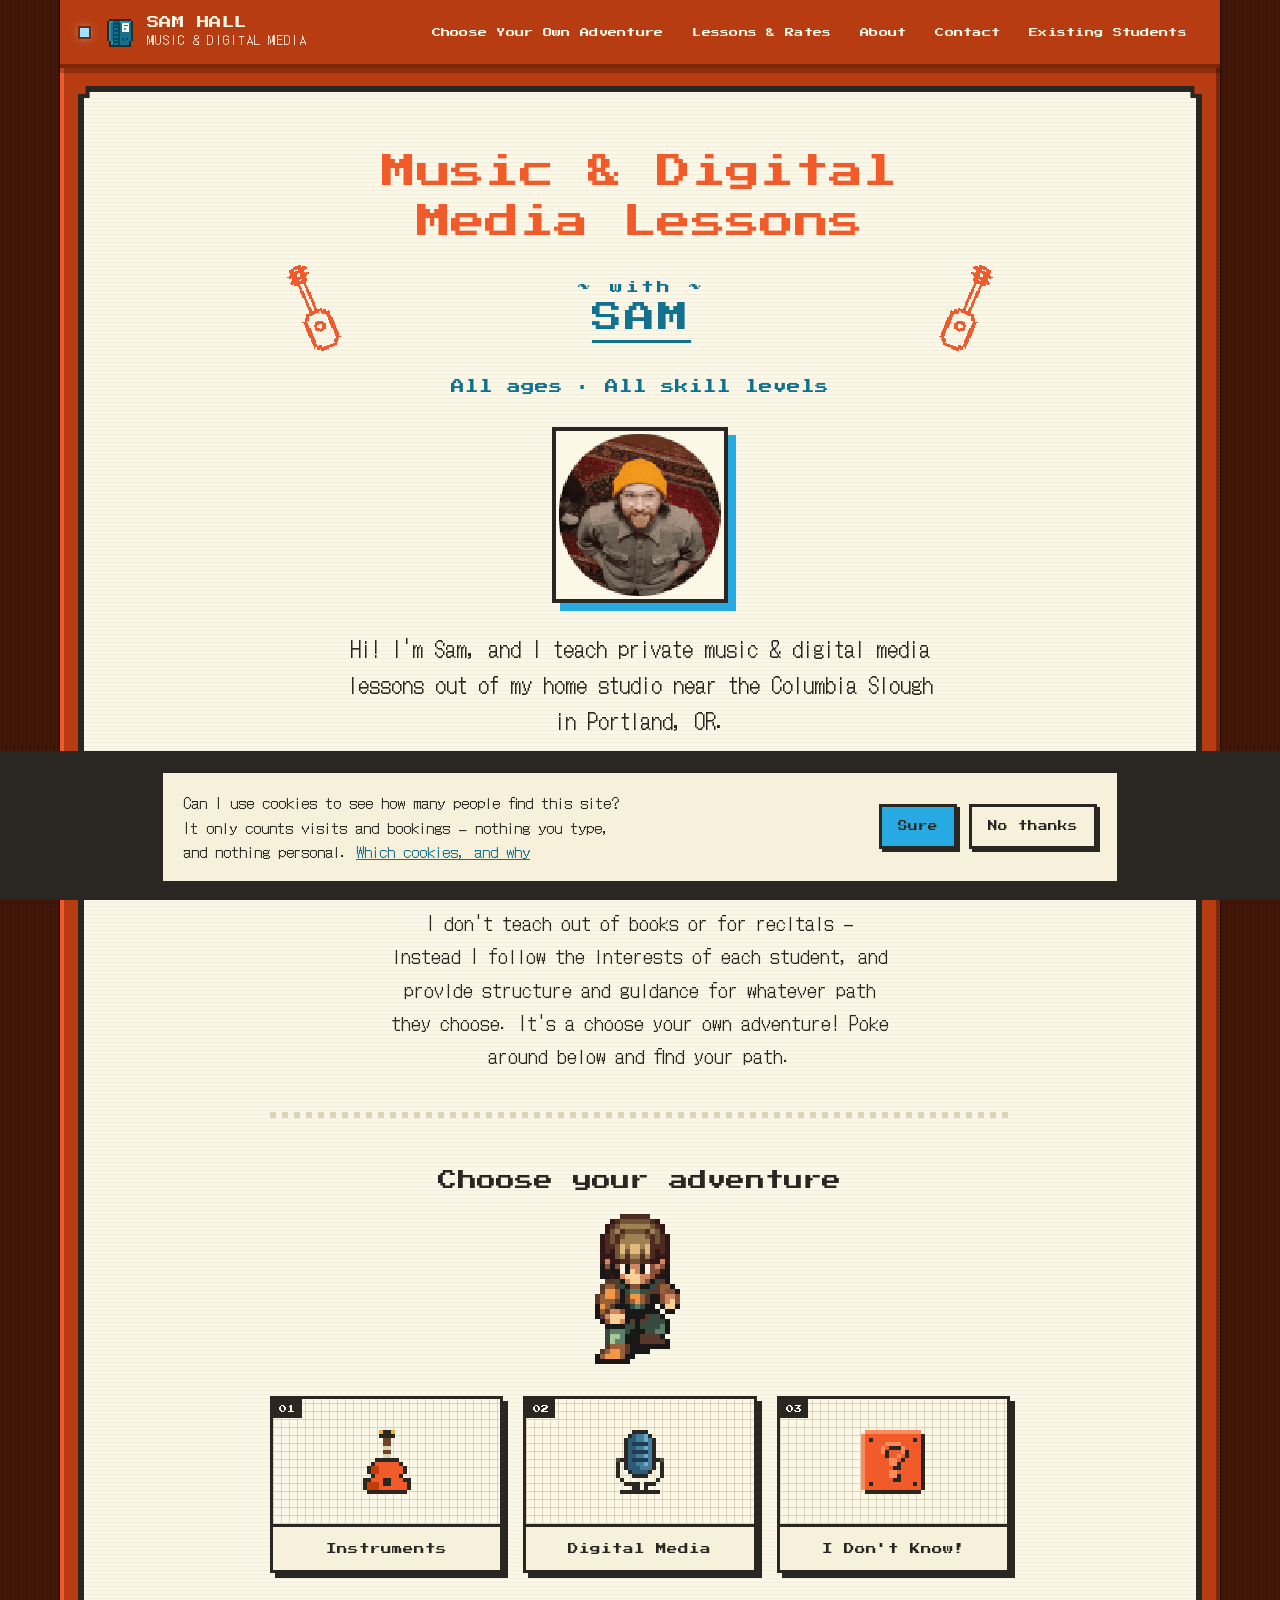
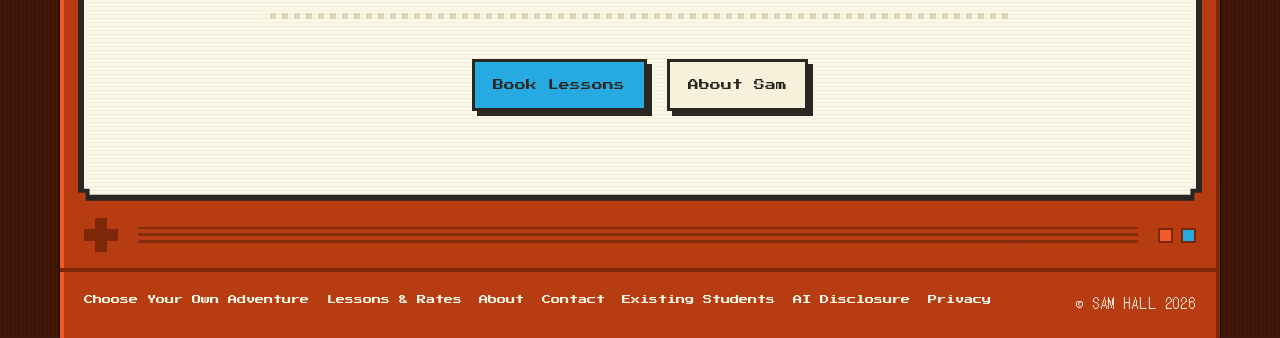
<file: index.html>
<!DOCTYPE html>
<html lang="en">
<head>
<meta charset="UTF-8">
<meta name="viewport" content="width=device-width, initial-scale=1.0">
<meta name="facebook-domain-verification" content="jvi77h65rrpmflqgxbbtkemmpqh0a3">
<title>Music &amp; Digital Media Lessons in Portland, OR | Sam Hall</title>
<meta name="description" content="Private music and digital media lessons in Portland, OR for all ages and skill levels. Drums, guitar, bass, ukulele, piano, music production, animation and more. First lesson free.">
<link rel="canonical" href="https://samhall.music/">
<meta property="og:type" content="website">
<meta property="og:site_name" content="Sam Hall Music &amp; Digital Media">
<meta property="og:url" content="https://samhall.music/">
<meta property="og:title" content="Music &amp; Digital Media Lessons in Portland, OR | Sam Hall">
<meta property="og:description" content="Private music and digital media lessons in Portland, OR for all ages and skill levels. Drums, guitar, bass, ukulele, piano, music production, animation and more. First lesson free.">
<meta property="og:image" content="https://samhall.music/assets/photos/studio-room.jpg">
<meta name="twitter:card" content="summary_large_image">
<link rel="icon" href="favicon.ico" sizes="16x16 32x32 48x48">
<link rel="icon" href="assets/favicon192.png" sizes="192x192" type="image/png">
<link rel="icon" href="assets/favicon96.png" sizes="96x96" type="image/png">
<link rel="apple-touch-icon" href="assets/apple-touch-icon.png">
<link rel="icon" href="assets/favicon.png" sizes="16x16" type="image/png">
<link rel="icon" href="assets/favicon32.png" sizes="32x32" type="image/png">
<link rel="icon" href="assets/favicon48.png" sizes="48x48" type="image/png">
<link rel="preconnect" href="https://fonts.googleapis.com">
<link rel="preconnect" href="https://fonts.gstatic.com" crossorigin>
<link href="https://fonts.googleapis.com/css2?family=DotGothic16&amp;family=Press+Start+2P&amp;display=swap" rel="stylesheet">
<link rel="stylesheet" href="css/main.css">
<script type="application/ld+json">
{
  "@context": "https://schema.org",
  "@type": "LocalBusiness",
  "name": "Sam Hall Music & Digital Media",
  "url": "https://samhall.music/",
  "image": "https://samhall.music/assets/photos/studio-room.jpg",
  "logo": "https://samhall.music/assets/portrait-pixelated.png",
  "description": "Private music and digital media lessons for all ages and skill levels in a home studio in Portland, Oregon.",
  "priceRange": "$40 per half hour",
  "address": {
    "@type": "PostalAddress",
    "addressLocality": "Portland",
    "addressRegion": "OR",
    "addressCountry": "US"
  },
  "areaServed": { "@type": "City", "name": "Portland, Oregon" },
  "founder": { "@type": "Person", "name": "Sam Hall" },
  "knowsAbout": ["Drums", "Guitar", "Bass guitar", "Ukulele", "Piano", "Synthesizers", "Music production", "Audio recording", "Sound effects", "3D animation", "Photography", "Videography"]
}
</script>
<script src="js/pixel.js" async></script>
</head>
<body>
<a class="skip-link" href="#main">Skip to content</a>

<div class="device">

  <header class="deck">
    <div class="deck-inner">
      <a class="brand" href="index.html">
        <span class="led" aria-hidden="true"></span>
        <img class="brand-mark pix" src="assets/icons/cartridge.png" alt="" width="30" height="30">
        <span class="brand-text">
          <span class="brand-name">SAM HALL</span>
          <span class="brand-sub">Music &amp; Digital Media</span>
        </span>
      </a>
      <button class="nav-toggle" type="button" aria-expanded="false" aria-controls="nav">Menu</button>
      <nav class="nav" id="nav" aria-label="Main">
        <a href="index.html#adventure">Choose Your Own Adventure</a>
        <a href="lessons.html">Lessons &amp; Rates</a>
        <a href="about.html">About</a>
        <a href="contact.html">Contact</a>
        <a href="students.html">Existing Students</a>
      </nav>
    </div>
  </header>

  <div class="bezel">
    <main class="screen" id="main">
      <div class="page hero">

        <h1>Music &amp; Digital Media Lessons</h1>

        <div class="with-row">
          <img class="pix" src="assets/instrument-1.gif" alt="" width="76" height="76">
          <p class="with">
            <span class="with-tilde">~ with ~</span>
            <a class="with-name" href="about.html">SAM</a>
          </p>
          <img class="pix" src="assets/instrument-2.gif" alt="" width="76" height="76">
        </div>

        <p class="tagline">All ages &middot; All skill levels</p>

        <img class="portrait pix" src="assets/portrait-pixelated.png" alt="Pixelated portrait of Sam Hall" width="176" height="176">

        <p class="lede">Hi! I'm Sam, and I teach private music &amp; digital media lessons out of my home studio near the Columbia Slough in Portland, OR.</p>

        <p>I've spent more than 10 years helping students go from "I have no idea what I'm doing" to excited and proud of what they've made — whether that's on an instrument or behind a screen.</p>

        <p>I don't teach out of books or for recitals — instead I follow the interests of each student, and provide structure and guidance for whatever path they choose. It's a choose your own adventure! Poke around below and find your path.</p>

        <hr class="rule">

        <h2 id="adventure">Choose your adventure</h2>

        <span class="mascot mascot--idle-combat" aria-hidden="true"></span>

        <ul class="select">

          <li>
            <a class="select-card" href="instruments.html">
              <span class="select-art">
                <span class="select-num" aria-hidden="true">01</span>
                <img class="pix" src="assets/icons/guitar.png" alt="" width="64" height="64">
              </span>
              <span class="select-label">Instruments</span>
            </a>
          </li>

          <li>
            <a class="select-card" href="digital-media.html">
              <span class="select-art">
                <span class="select-num" aria-hidden="true">02</span>
                <img class="pix" src="assets/icons/recording.png" alt="" width="64" height="64">
              </span>
              <span class="select-label">Digital Media</span>
            </a>
          </li>

          <li>
            <a class="select-card" href="i-dont-know.html">
              <span class="select-art">
                <span class="select-num" aria-hidden="true">03</span>
                <img class="pix" src="assets/icons/question.png" alt="" width="64" height="64">
              </span>
              <span class="select-label">I Don't Know!</span>
            </a>
          </li>

        </ul>

        <hr class="rule">

        <div class="btn-row">
          <a class="btn" href="lessons.html">
            Book Lessons
          </a>
          <a class="btn btn--ghost" href="about.html">About Sam</a>
        </div>

      </div>
    </main>
  </div>

  <div class="controls" aria-hidden="true">
    <span class="dpad"></span>
    <span class="grille"></span>
    <span class="abtns"><i></i><i></i></span>
  </div>

  <footer class="tray">
    <nav class="tray-links" aria-label="Footer">
      <a href="index.html#adventure">Choose Your Own Adventure</a>
      <a href="lessons.html">Lessons &amp; Rates</a>
      <a href="about.html">About</a>
      <a href="contact.html">Contact</a>
      <a href="students.html">Existing Students</a>
      <a href="ai-disclosure.html">AI Disclosure</a>
      <a href="privacy.html">Privacy</a>
    </nav>
    <p class="tray-copy">&copy; Sam Hall 2026</p>
  </footer>

</div>

<script src="js/nav.js" defer></script>
</body>
</html>
</file>
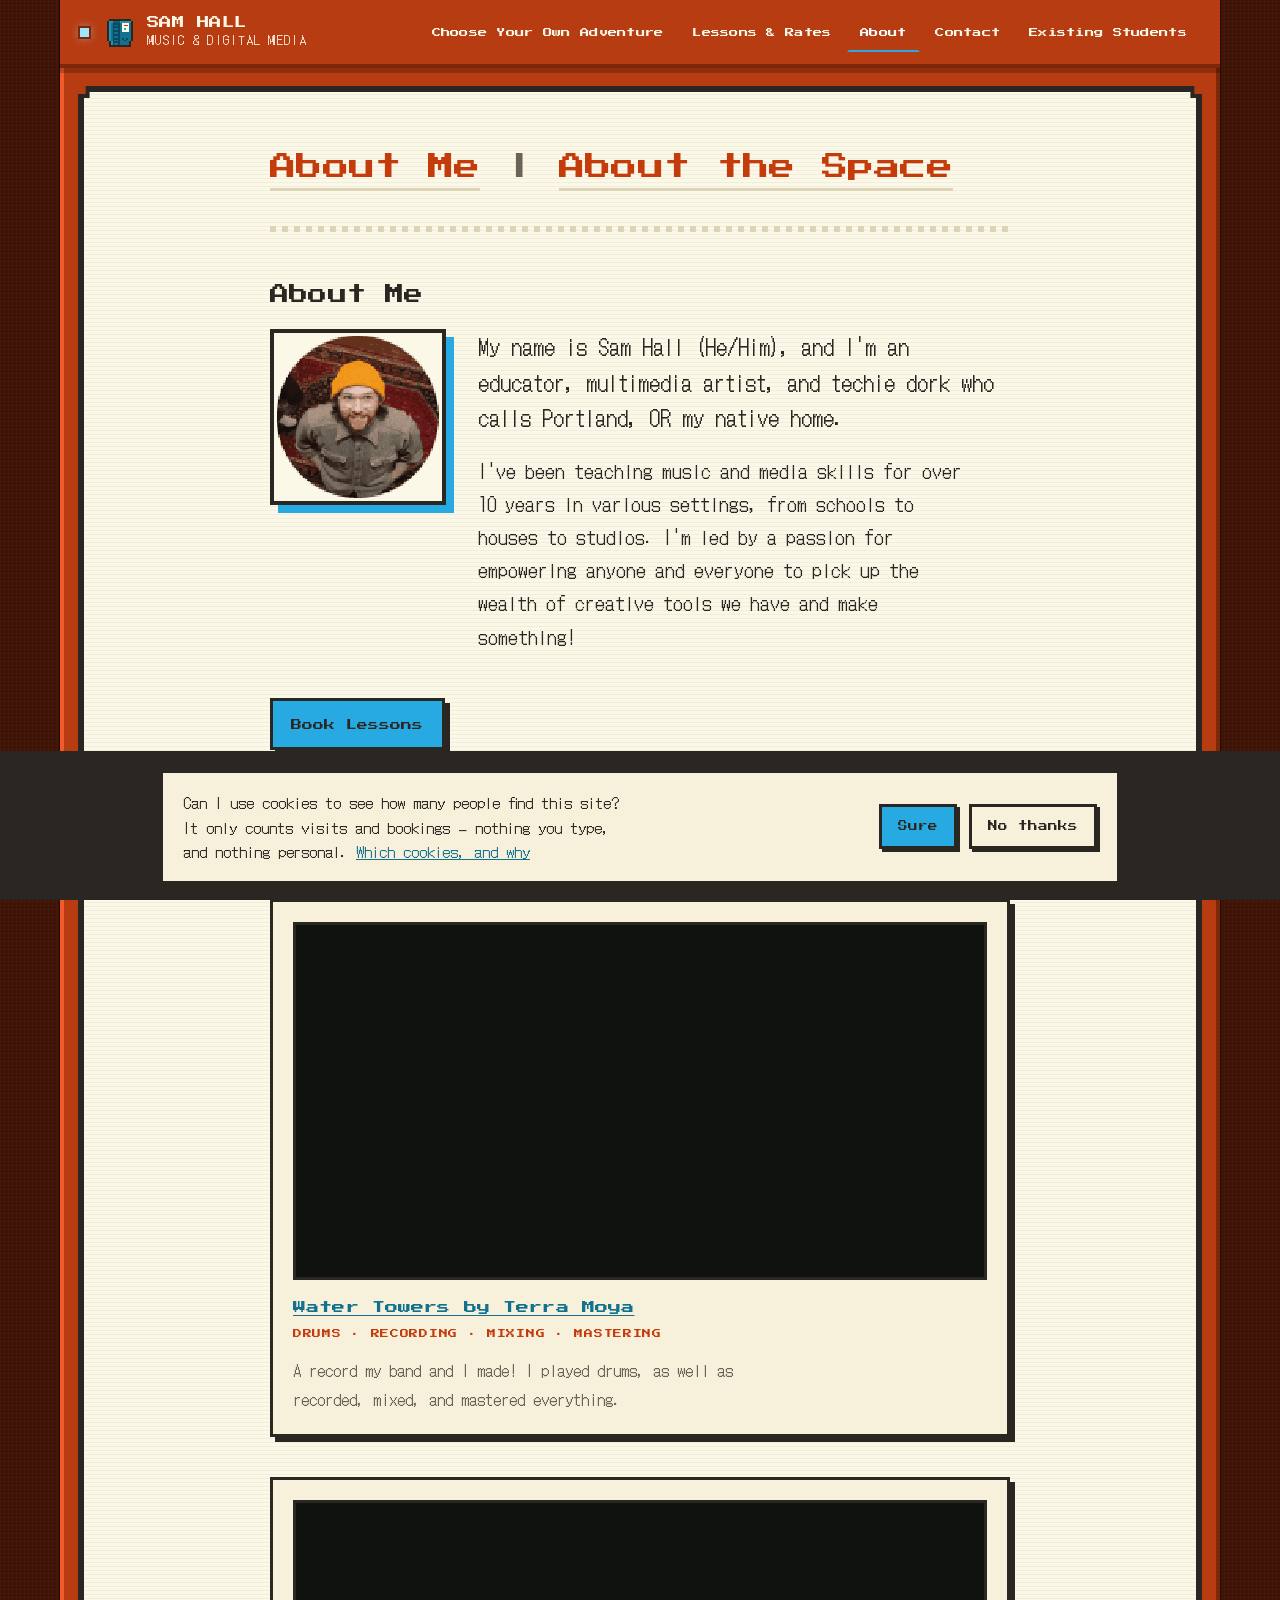
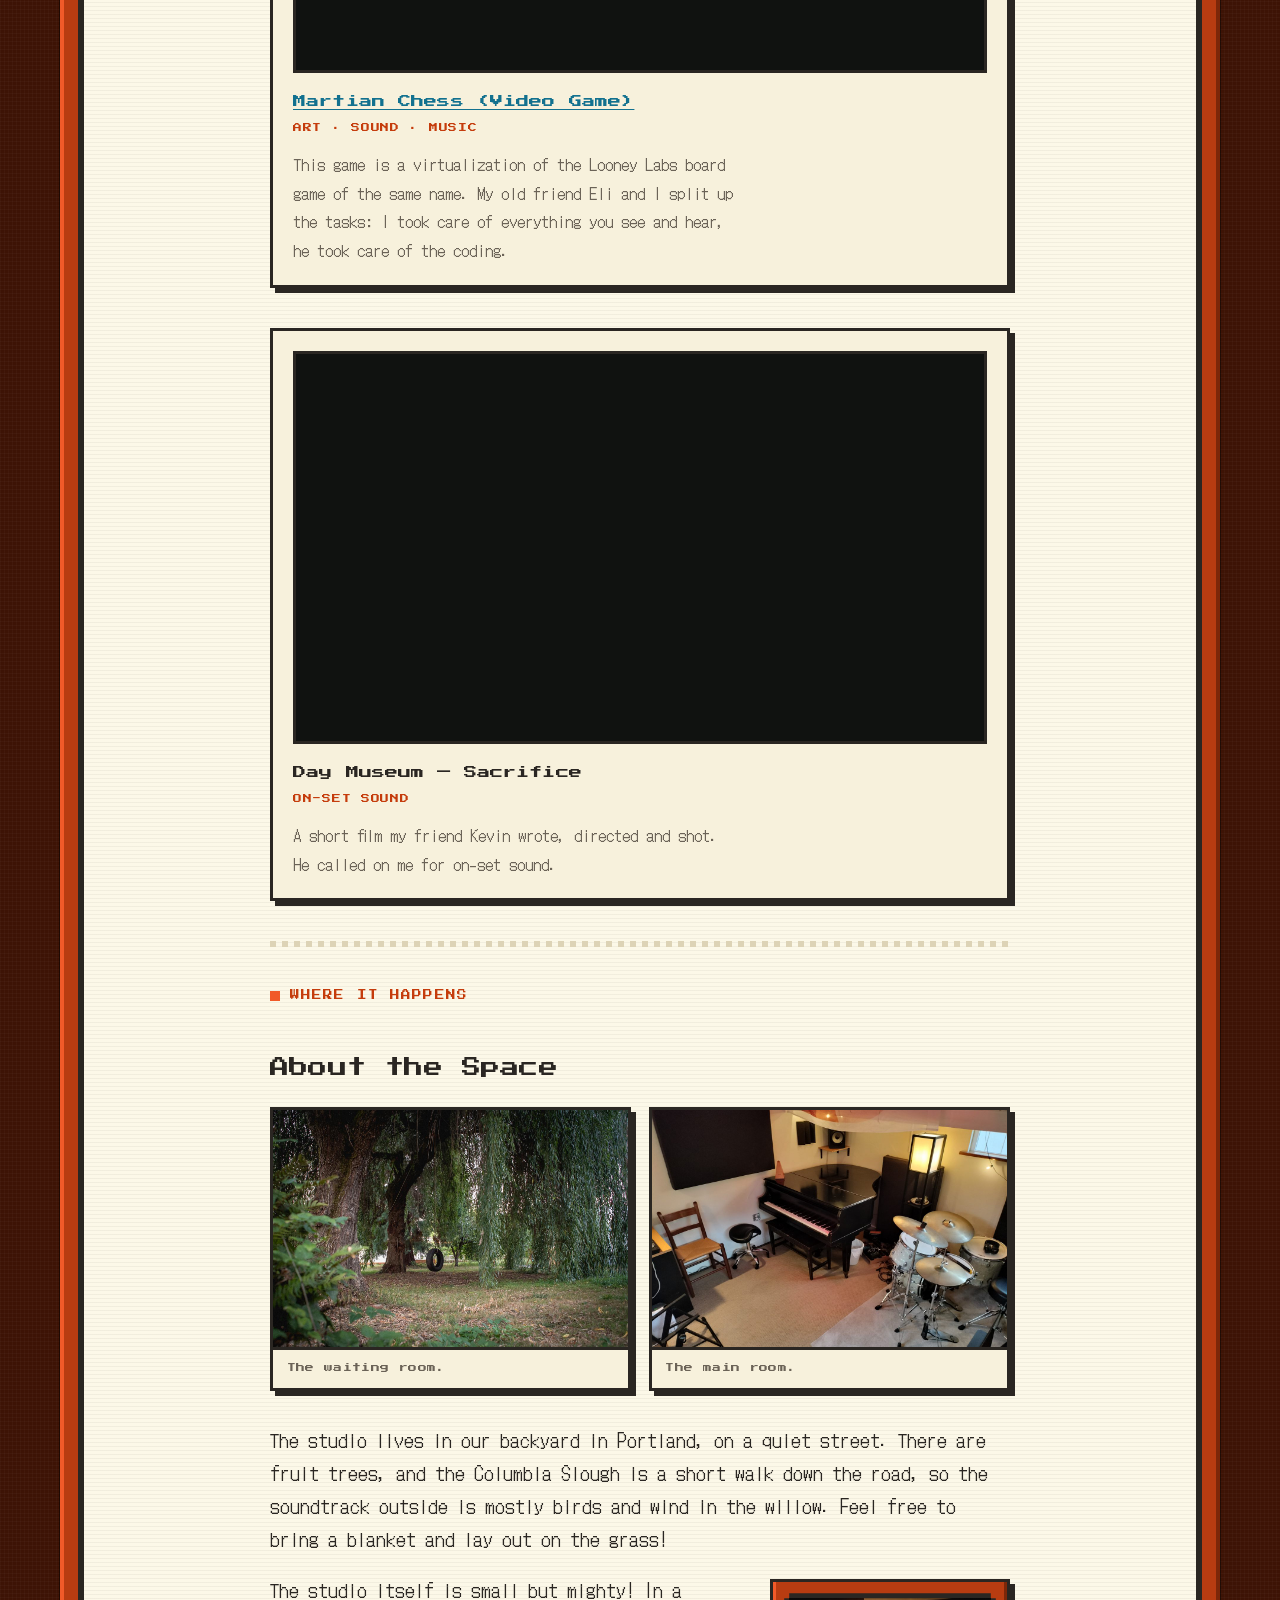
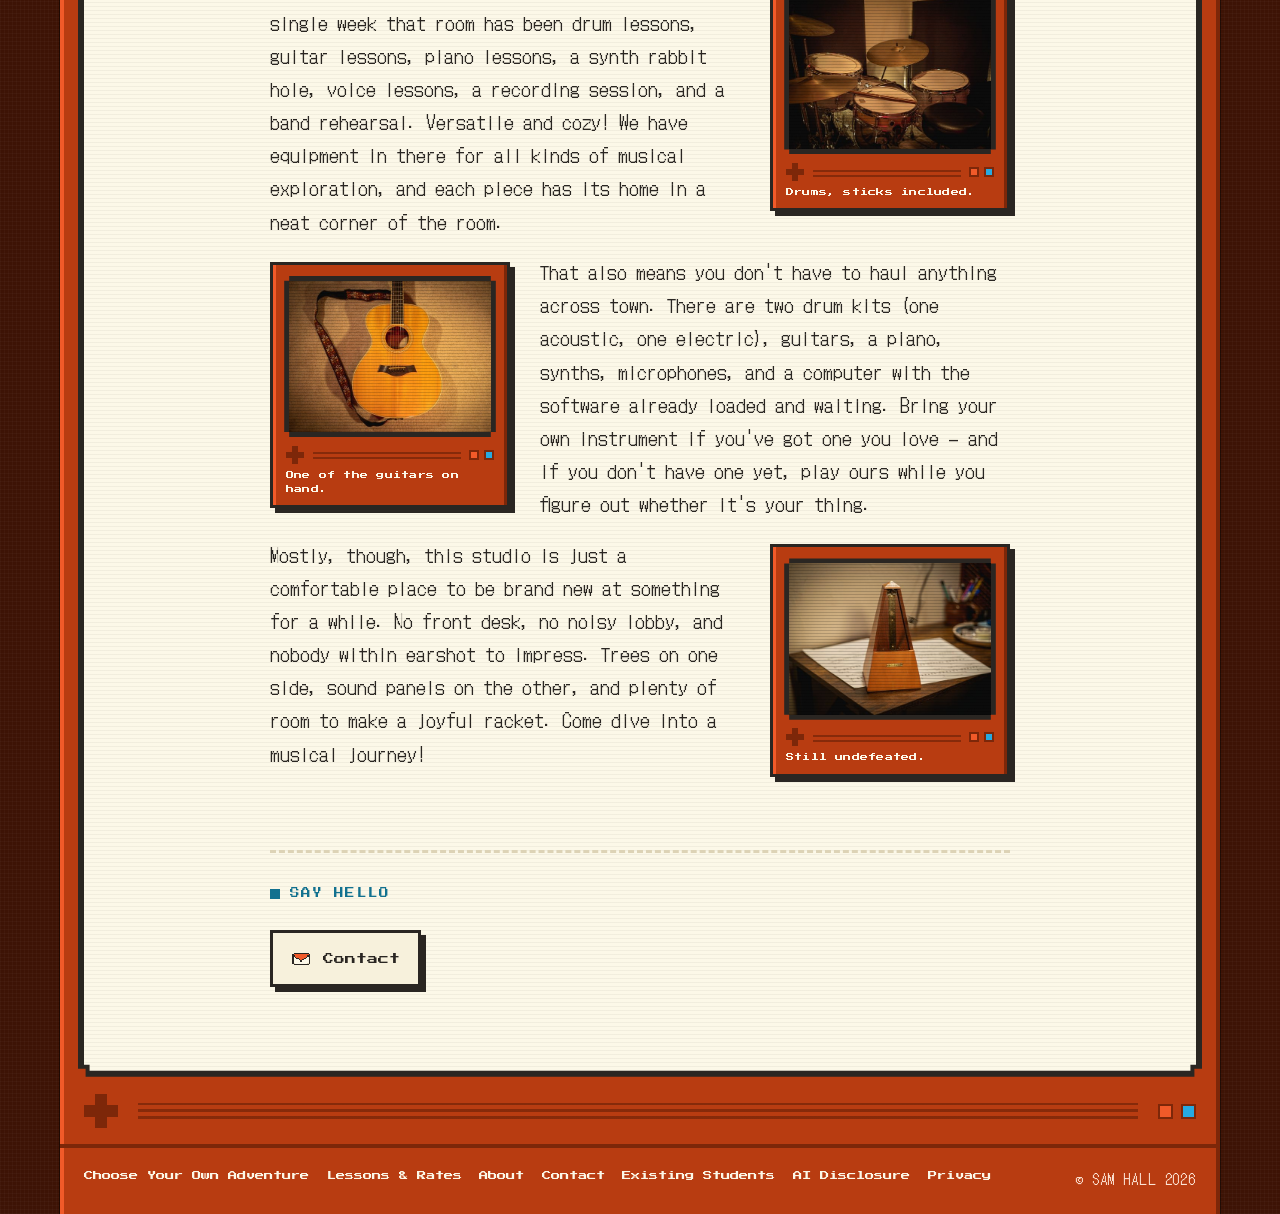
<file: about.html>
<!DOCTYPE html>
<html lang="en">
<head>
<meta charset="UTF-8">
<meta name="viewport" content="width=device-width, initial-scale=1.0">
<meta name="facebook-domain-verification" content="jvi77h65rrpmflqgxbbtkemmpqh0a3">
<title>About Sam Hall — Music Teacher in Portland, OR</title>
<meta name="description" content="Sam Hall is an educator, multimedia artist, and techie dork in Portland, Oregon, teaching music and media skills for over 10 years — and this is the backyard studio where lessons happen.">
<link rel="canonical" href="https://samhall.music/about.html">
<meta property="og:type" content="website">
<meta property="og:site_name" content="Sam Hall Music &amp; Digital Media">
<meta property="og:url" content="https://samhall.music/about.html">
<meta property="og:title" content="About Sam Hall — Music Teacher in Portland, OR">
<meta property="og:description" content="Sam Hall is an educator, multimedia artist, and techie dork in Portland, Oregon, teaching music and media skills for over 10 years — and this is the backyard studio where lessons happen.">
<meta property="og:image" content="https://samhall.music/assets/photos/studio-room.jpg">
<meta name="twitter:card" content="summary_large_image">
<link rel="icon" href="favicon.ico" sizes="16x16 32x32 48x48">
<link rel="icon" href="assets/favicon192.png" sizes="192x192" type="image/png">
<link rel="icon" href="assets/favicon96.png" sizes="96x96" type="image/png">
<link rel="apple-touch-icon" href="assets/apple-touch-icon.png">
<link rel="icon" href="assets/favicon.png" sizes="16x16" type="image/png">
<link rel="icon" href="assets/favicon32.png" sizes="32x32" type="image/png">
<link rel="icon" href="assets/favicon48.png" sizes="48x48" type="image/png">
<link rel="preconnect" href="https://fonts.googleapis.com">
<link rel="preconnect" href="https://fonts.gstatic.com" crossorigin>
<link href="https://fonts.googleapis.com/css2?family=DotGothic16&amp;family=Press+Start+2P&amp;display=swap" rel="stylesheet">
<link rel="stylesheet" href="css/main.css">
<script src="js/pixel.js" async></script>
</head>
<body>
<a class="skip-link" href="#main">Skip to content</a>

<div class="device">

  <header class="deck">
    <div class="deck-inner">
      <a class="brand" href="index.html">
        <span class="led" aria-hidden="true"></span>
        <img class="brand-mark pix" src="assets/icons/cartridge.png" alt="" width="30" height="30">
        <span class="brand-text">
          <span class="brand-name">SAM HALL</span>
          <span class="brand-sub">Music &amp; Digital Media</span>
        </span>
      </a>
      <button class="nav-toggle" type="button" aria-expanded="false" aria-controls="nav">Menu</button>
      <nav class="nav" id="nav" aria-label="Main">
        <a href="index.html#adventure">Choose Your Own Adventure</a>
        <a href="lessons.html">Lessons &amp; Rates</a>
        <a href="about.html" aria-current="page">About</a>
        <a href="contact.html">Contact</a>
        <a href="students.html">Existing Students</a>
      </nav>
    </div>
  </header>

  <div class="bezel">
    <main class="screen" id="main">
      <div class="page">

        <h1 class="about-switch">
          <a href="#me">About Me</a>
          <span class="about-switch-sep" aria-hidden="true">|</span>
          <a href="#space">About the Space</a>
        </h1>

        <hr class="rule">

        <h2 id="me">About Me</h2>

        <div class="intro">
          <img class="portrait pix" src="assets/portrait-pixelated.png" alt="Pixelated portrait of Sam Hall" width="176" height="176">
          <div>
            <p class="lede">My name is Sam Hall (He/Him), and I'm an educator, multimedia artist, and techie dork who calls Portland, OR my native home.</p>
            <p>I've been teaching music and media skills for over 10 years in various settings, from schools to houses to studios. I'm led by a passion for empowering anyone and everyone to pick up the wealth of creative tools we have and make something!</p>
          </div>
        </div>

        <div class="btn-row">
          <a class="btn" href="lessons.html">
            Book Lessons
          </a>
        </div>

        <hr class="rule">

        <h2>Some samples of my work</h2>

        <div class="work">

          <article class="work-item">
            <div class="embed embed--audio">
              <iframe src="https://open.spotify.com/embed/album/3Yx7uJm9Wl14oejIkNwh2I?utm_source=generator" title="Water Towers by Terra Moya on Spotify" width="100%" height="352" frameborder="0" allowfullscreen allow="autoplay; clipboard-write; encrypted-media; fullscreen; picture-in-picture" loading="lazy"></iframe>
            </div>
            <h3><a href="https://distrokid.com/hyperfollow/terramoya/water-towers" target="_blank" rel="noopener">Water Towers by Terra Moya</a></h3>
            <p class="credit">Drums &middot; Recording &middot; Mixing &middot; Mastering</p>
            <p>A record my band and I made! I played drums, as well as recorded, mixed, and mastered everything.</p>
          </article>

          <article class="work-item">
            <div class="embed embed--game">
              <iframe src="https://itch.io/embed/2734047" title="Martian Chess on itch.io" width="552" height="167" frameborder="0" loading="lazy"><a href="https://liquidmirror.itch.io/martian-chess">Martian Chess by Liquid Mirror, Sam Hall, Elijah Voigt</a></iframe>
            </div>
            <h3><a href="https://liquidmirror.itch.io/martian-chess" target="_blank" rel="noopener">Martian Chess (Video Game)</a></h3>
            <p class="credit">Art &middot; Sound &middot; Music</p>
            <p>This game is a virtualization of the Looney Labs board game of the same name. My old friend Eli and I split up the tasks: I took care of everything you see and hear, he took care of the coding.</p>
          </article>

          <article class="work-item">
            <div class="embed embed--video">
              <iframe src="https://www.youtube.com/embed/aNoUgykOWIY?si=A7Nwt-nZPTmFE3W7" title="Day Museum - Sacrifice (short film)" frameborder="0" allow="accelerometer; autoplay; clipboard-write; encrypted-media; gyroscope; picture-in-picture; web-share" referrerpolicy="strict-origin-when-cross-origin" allowfullscreen loading="lazy"></iframe>
            </div>
            <h3>Day Museum &mdash; Sacrifice</h3>
            <p class="credit">On-set sound</p>
            <p>A short film my friend Kevin wrote, directed and shot. He called on me for on-set sound.</p>
          </article>

        </div>

        <hr class="rule">

        <p class="eyebrow">Where it happens</p>
        <h2 id="space">About the Space</h2>

        <div class="photo-pair">
          <figure class="photo">
            <img src="assets/photos/backyard-swing.jpg" alt="A tire swing hanging on a rope from a large willow tree in the backyard." width="1400" height="935" loading="lazy" decoding="async">
            <figcaption>The waiting room.</figcaption>
          </figure>
          <figure class="photo">
            <img src="assets/photos/studio-room.jpg" alt="The studio's main room: a black grand piano against the wall, a drum kit in the corner, sound panels, studio monitors and a warm floor lamp." width="1200" height="800" loading="lazy" decoding="async">
            <figcaption>The main room.</figcaption>
          </figure>
        </div>

        <div class="space-copy">

          <p>The studio lives in our backyard in Portland, on a quiet street. There are fruit trees, and the Columbia Slough is a short walk down the road, so the soundtrack outside is mostly birds and wind in the willow. Feel free to bring a blanket and lay out on the grass!</p>

          <figure class="gb">
            <div class="gb-screen">
              <img src="assets/photos/studio-drums.jpg" alt="A drum kit with cymbals, a snare and a pair of sticks resting across it, lit warm against dark studio walls." width="600" height="401" loading="lazy" decoding="async">
            </div>
            <div class="gb-controls" aria-hidden="true">
              <span class="gb-dpad"></span>
              <span class="gb-grille"></span>
              <span class="gb-abtns"><i></i><i></i></span>
            </div>
            <figcaption>Drums, sticks included.</figcaption>
          </figure>

          <p>The studio itself is small but mighty! In a single week that room has been drum lessons, guitar lessons, piano lessons, a synth rabbit hole, voice lessons, a recording session, and a band rehearsal. Versatile and cozy! We have equipment in there for all kinds of musical exploration, and each piece has its home in a neat corner of the room.</p>

          <figure class="gb gb--left">
            <div class="gb-screen">
              <img src="assets/photos/studio-guitar.jpg" alt="An acoustic guitar lying face up on the carpet with a patterned woven strap trailing off to the side." width="600" height="401" loading="lazy" decoding="async">
            </div>
            <div class="gb-controls" aria-hidden="true">
              <span class="gb-dpad"></span>
              <span class="gb-grille"></span>
              <span class="gb-abtns"><i></i><i></i></span>
            </div>
            <figcaption>One of the guitars on hand.</figcaption>
          </figure>

          <p>That also means you don't have to haul anything across town. There are two drum kits (one acoustic, one electric), guitars, a piano, synths, microphones, and a computer with the software already loaded and waiting. Bring your own instrument if you've got one you love &mdash; and if you don't have one yet, play ours while you figure out whether it's your thing.</p>

          <figure class="gb">
            <div class="gb-screen">
              <img src="assets/photos/studio-metronome.jpg" alt="A wind-up wooden metronome standing on an open page of sheet music, with a jar of pencils behind it." width="600" height="401" loading="lazy" decoding="async">
            </div>
            <div class="gb-controls" aria-hidden="true">
              <span class="gb-dpad"></span>
              <span class="gb-grille"></span>
              <span class="gb-abtns"><i></i><i></i></span>
            </div>
            <figcaption>Still undefeated.</figcaption>
          </figure>

          <p>Mostly, though, this studio is just a comfortable place to be brand new at something for a while. No front desk, no noisy lobby, and nobody within earshot to impress. Trees on one side, sound panels on the other, and plenty of room to make a joyful racket. Come dive into a musical journey!</p>

        </div>

        <div class="next">
          <p class="eyebrow">Say hello</p>
          <div class="btn-row">
            <a class="btn btn--ghost" href="contact.html">
              <img class="pix" src="assets/icons/envelope.png" alt="" width="20" height="20">
              Contact
            </a>
          </div>
        </div>

      </div>
    </main>
  </div>

  <div class="controls" aria-hidden="true">
    <span class="dpad"></span>
    <span class="grille"></span>
    <span class="abtns"><i></i><i></i></span>
  </div>

  <footer class="tray">
    <nav class="tray-links" aria-label="Footer">
      <a href="index.html#adventure">Choose Your Own Adventure</a>
      <a href="lessons.html">Lessons &amp; Rates</a>
      <a href="about.html">About</a>
      <a href="contact.html">Contact</a>
      <a href="students.html">Existing Students</a>
      <a href="ai-disclosure.html">AI Disclosure</a>
      <a href="privacy.html">Privacy</a>
    </nav>
    <p class="tray-copy">&copy; Sam Hall 2026</p>
  </footer>

</div>

<script src="js/nav.js" defer></script>
</body>
</html>
</file>
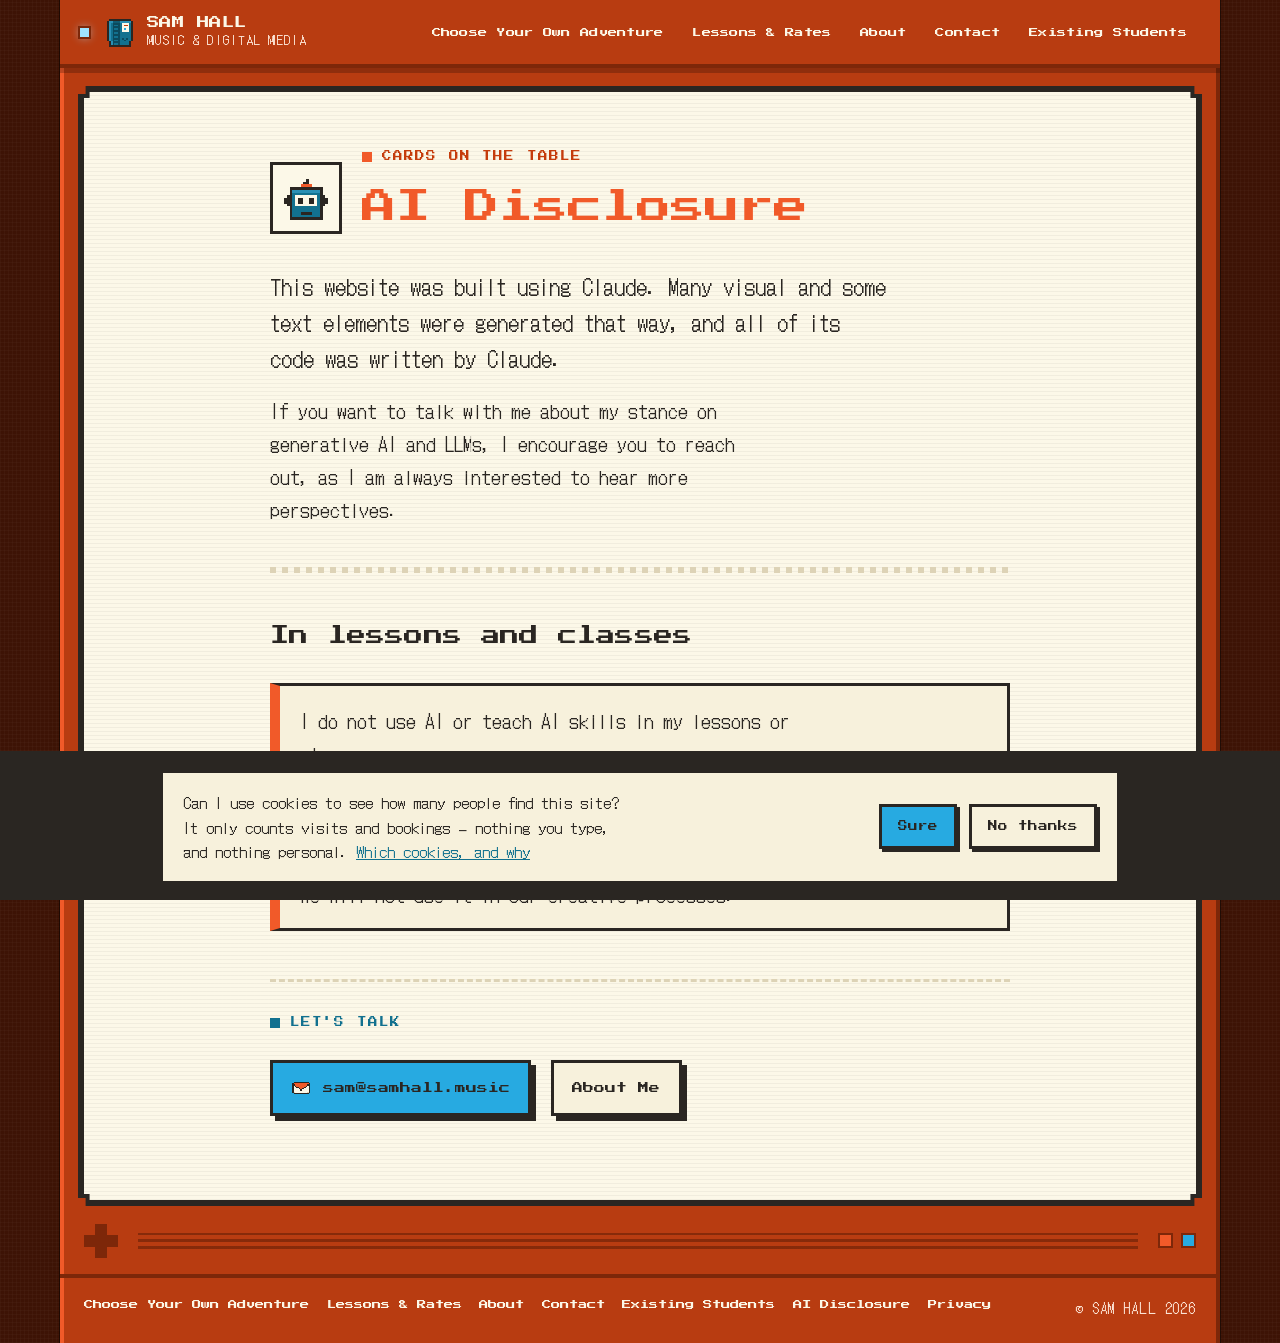
<file: ai-disclosure.html>
<!DOCTYPE html>
<html lang="en">
<head>
<meta charset="UTF-8">
<meta name="viewport" content="width=device-width, initial-scale=1.0">
<meta name="facebook-domain-verification" content="jvi77h65rrpmflqgxbbtkemmpqh0a3">
<title>AI Disclosure — Sam Hall Music &amp; Digital Media</title>
<meta name="description" content="How generative AI was used to build this website, and why Sam Hall does not use or teach AI in music and digital media lessons.">
<link rel="canonical" href="https://samhall.music/ai-disclosure.html">
<meta property="og:type" content="website">
<meta property="og:site_name" content="Sam Hall Music &amp; Digital Media">
<meta property="og:url" content="https://samhall.music/ai-disclosure.html">
<meta property="og:title" content="AI Disclosure — Sam Hall Music &amp; Digital Media">
<meta property="og:description" content="How generative AI was used to build this website, and why Sam Hall does not use or teach AI in music and digital media lessons.">
<meta property="og:image" content="https://samhall.music/assets/photos/studio-room.jpg">
<meta name="twitter:card" content="summary_large_image">
<link rel="icon" href="favicon.ico" sizes="16x16 32x32 48x48">
<link rel="icon" href="assets/favicon192.png" sizes="192x192" type="image/png">
<link rel="icon" href="assets/favicon96.png" sizes="96x96" type="image/png">
<link rel="apple-touch-icon" href="assets/apple-touch-icon.png">
<link rel="icon" href="assets/favicon.png" sizes="16x16" type="image/png">
<link rel="icon" href="assets/favicon32.png" sizes="32x32" type="image/png">
<link rel="icon" href="assets/favicon48.png" sizes="48x48" type="image/png">
<link rel="preconnect" href="https://fonts.googleapis.com">
<link rel="preconnect" href="https://fonts.gstatic.com" crossorigin>
<link href="https://fonts.googleapis.com/css2?family=DotGothic16&amp;family=Press+Start+2P&amp;display=swap" rel="stylesheet">
<link rel="stylesheet" href="css/main.css">
<script src="js/pixel.js" async></script>
</head>
<body>
<a class="skip-link" href="#main">Skip to content</a>

<div class="device">

  <header class="deck">
    <div class="deck-inner">
      <a class="brand" href="index.html">
        <span class="led" aria-hidden="true"></span>
        <img class="brand-mark pix" src="assets/icons/cartridge.png" alt="" width="30" height="30">
        <span class="brand-text">
          <span class="brand-name">SAM HALL</span>
          <span class="brand-sub">Music &amp; Digital Media</span>
        </span>
      </a>
      <button class="nav-toggle" type="button" aria-expanded="false" aria-controls="nav">Menu</button>
      <nav class="nav" id="nav" aria-label="Main">
        <a href="index.html#adventure">Choose Your Own Adventure</a>
        <a href="lessons.html">Lessons &amp; Rates</a>
        <a href="about.html">About</a>
        <a href="contact.html">Contact</a>
        <a href="students.html">Existing Students</a>
      </nav>
    </div>
  </header>

  <div class="bezel">
    <main class="screen" id="main">
      <div class="page">

        <div class="contact-head">
          <span class="tile"><img class="pix" src="assets/icons/robot.png" alt="" width="44" height="44"></span>
          <div>
            <p class="eyebrow">Cards on the table</p>
            <h1>AI Disclosure</h1>
          </div>
        </div>

        <p class="lede">This website was built using Claude. Many visual and some text elements were generated that way, and all of its code was written by Claude.</p>

        <p>If you want to talk with me about my stance on generative AI and LLMs, I encourage you to reach out, as I am always interested to hear more perspectives.</p>

        <hr class="rule">

        <h2>In lessons and classes</h2>

        <div class="callout">
          <p>I do not use AI or teach AI skills in my lessons or classes.</p>
          <p>I make a point to talk about it when pertinent, since it affects every element of our digital lives, but I set a firm boundary with all my students that we will not use it in our creative processes.</p>
        </div>

        <div class="next">
          <p class="eyebrow">Let's talk</p>
          <div class="btn-row">
            <a class="btn" href="mailto:sam@samhall.music?subject=About%20AI">
              <img class="pix" src="assets/icons/envelope.png" alt="" width="20" height="20">
              sam@samhall.music
            </a>
            <a class="btn btn--ghost" href="about.html">About Me</a>
          </div>
        </div>

      </div>
    </main>
  </div>

  <div class="controls" aria-hidden="true">
    <span class="dpad"></span>
    <span class="grille"></span>
    <span class="abtns"><i></i><i></i></span>
  </div>

  <footer class="tray">
    <nav class="tray-links" aria-label="Footer">
      <a href="index.html#adventure">Choose Your Own Adventure</a>
      <a href="lessons.html">Lessons &amp; Rates</a>
      <a href="about.html">About</a>
      <a href="contact.html">Contact</a>
      <a href="students.html">Existing Students</a>
      <a href="ai-disclosure.html" aria-current="page">AI Disclosure</a>
      <a href="privacy.html">Privacy</a>
    </nav>
    <p class="tray-copy">&copy; Sam Hall 2026</p>
  </footer>

</div>

<script src="js/nav.js" defer></script>
</body>
</html>
</file>
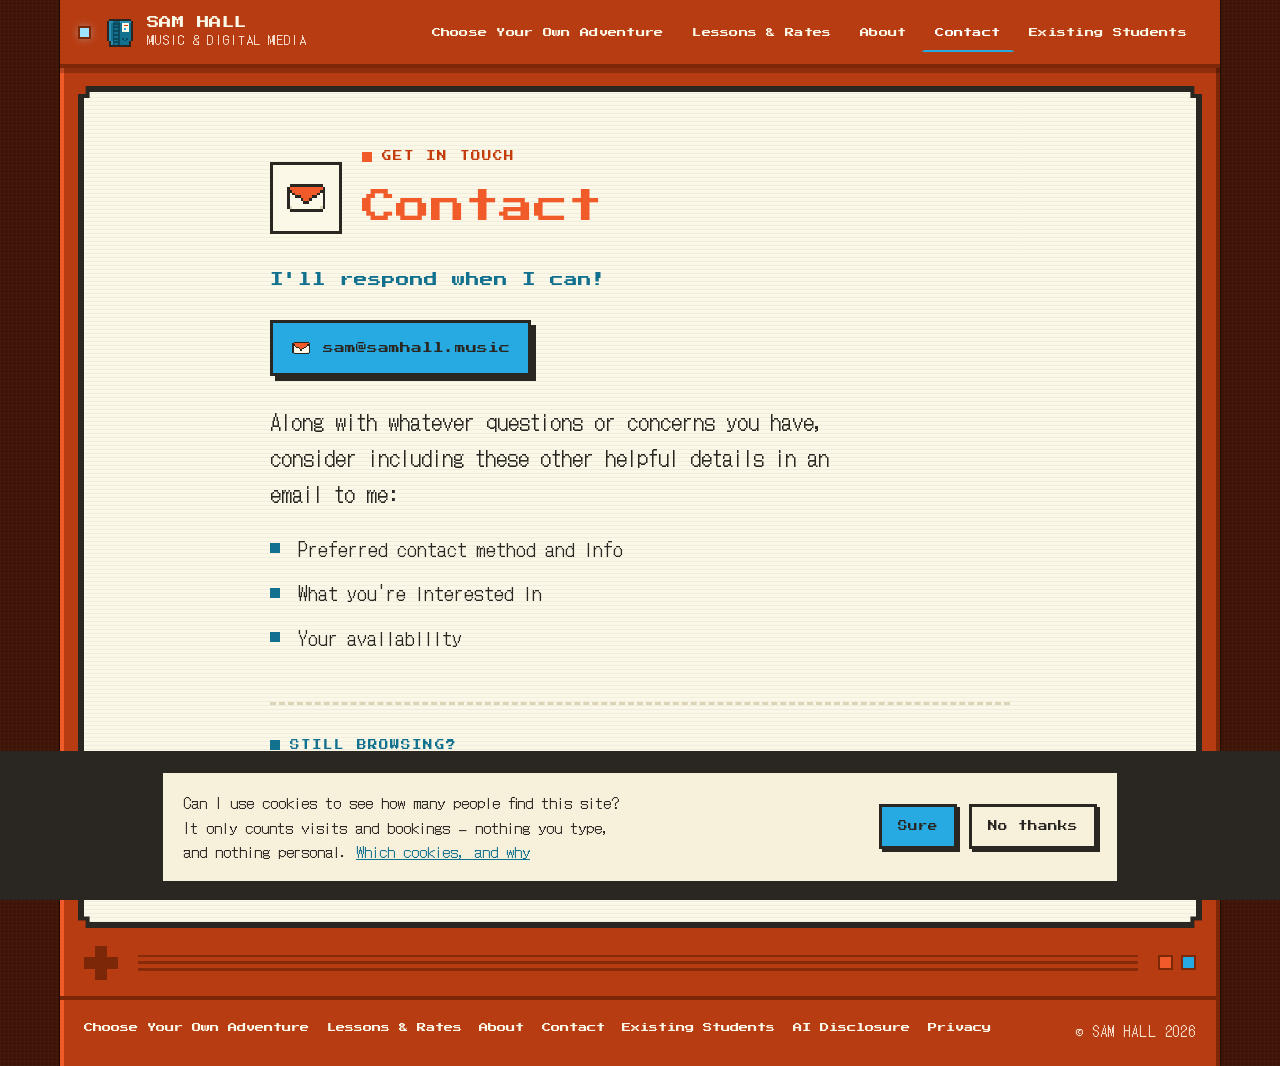
<file: contact.html>
<!DOCTYPE html>
<html lang="en">
<head>
<meta charset="UTF-8">
<meta name="viewport" content="width=device-width, initial-scale=1.0">
<meta name="facebook-domain-verification" content="jvi77h65rrpmflqgxbbtkemmpqh0a3">
<title>Contact Sam Hall — Music Lessons in Portland, OR</title>
<meta name="description" content="Get in touch with Sam Hall about music and digital media lessons in Portland, Oregon.">
<link rel="canonical" href="https://samhall.music/contact.html">
<meta property="og:type" content="website">
<meta property="og:site_name" content="Sam Hall Music &amp; Digital Media">
<meta property="og:url" content="https://samhall.music/contact.html">
<meta property="og:title" content="Contact Sam Hall — Music Lessons in Portland, OR">
<meta property="og:description" content="Get in touch with Sam Hall about music and digital media lessons in Portland, Oregon.">
<meta property="og:image" content="https://samhall.music/assets/photos/studio-room.jpg">
<meta name="twitter:card" content="summary_large_image">
<link rel="icon" href="favicon.ico" sizes="16x16 32x32 48x48">
<link rel="icon" href="assets/favicon192.png" sizes="192x192" type="image/png">
<link rel="icon" href="assets/favicon96.png" sizes="96x96" type="image/png">
<link rel="apple-touch-icon" href="assets/apple-touch-icon.png">
<link rel="icon" href="assets/favicon.png" sizes="16x16" type="image/png">
<link rel="icon" href="assets/favicon32.png" sizes="32x32" type="image/png">
<link rel="icon" href="assets/favicon48.png" sizes="48x48" type="image/png">
<link rel="preconnect" href="https://fonts.googleapis.com">
<link rel="preconnect" href="https://fonts.gstatic.com" crossorigin>
<link href="https://fonts.googleapis.com/css2?family=DotGothic16&amp;family=Press+Start+2P&amp;display=swap" rel="stylesheet">
<link rel="stylesheet" href="css/main.css">
<script src="js/pixel.js" async></script>
</head>
<body>
<a class="skip-link" href="#main">Skip to content</a>

<div class="device">

  <header class="deck">
    <div class="deck-inner">
      <a class="brand" href="index.html">
        <span class="led" aria-hidden="true"></span>
        <img class="brand-mark pix" src="assets/icons/cartridge.png" alt="" width="30" height="30">
        <span class="brand-text">
          <span class="brand-name">SAM HALL</span>
          <span class="brand-sub">Music &amp; Digital Media</span>
        </span>
      </a>
      <button class="nav-toggle" type="button" aria-expanded="false" aria-controls="nav">Menu</button>
      <nav class="nav" id="nav" aria-label="Main">
        <a href="index.html#adventure">Choose Your Own Adventure</a>
        <a href="lessons.html">Lessons &amp; Rates</a>
        <a href="about.html">About</a>
        <a href="contact.html" aria-current="page">Contact</a>
        <a href="students.html">Existing Students</a>
      </nav>
    </div>
  </header>

  <div class="bezel">
    <main class="screen" id="main">
      <div class="page">

        <div class="contact-head">
          <span class="tile"><img class="pix" src="assets/icons/envelope.png" alt="" width="44" height="44"></span>
          <div>
            <p class="eyebrow">Get in touch</p>
            <h1>Contact</h1>
          </div>
        </div>

        <p class="tagline">I'll respond when I can!</p>

        <div class="btn-row">
          <a class="btn" href="mailto:sam@samhall.music?subject=Looking%20for%20Lessons">
            <img class="pix" src="assets/icons/envelope.png" alt="" width="20" height="20">
            sam@samhall.music
          </a>
        </div>

        <p class="lede">Along with whatever questions or concerns you have, consider including these other helpful details in an email to me:</p>

        <ul class="facts">
          <li>Preferred contact method and info</li>
          <li>What you're interested in</li>
          <li>Your availability</li>
        </ul>

        <div class="next">
          <p class="eyebrow">Still browsing?</p>
          <div class="btn-row">
            <a class="btn btn--ghost" href="instruments.html">
              <img class="pix" src="assets/icons/guitar.png" alt="" width="20" height="20">
              Instruments
            </a>
            <a class="btn btn--ghost" href="digital-media.html">
              <img class="pix" src="assets/icons/recording.png" alt="" width="20" height="20">
              Digital Media
            </a>
            <a class="btn btn--ghost" href="about.html">About Me</a>
          </div>
        </div>

      </div>
    </main>
  </div>

  <div class="controls" aria-hidden="true">
    <span class="dpad"></span>
    <span class="grille"></span>
    <span class="abtns"><i></i><i></i></span>
  </div>

  <footer class="tray">
    <nav class="tray-links" aria-label="Footer">
      <a href="index.html#adventure">Choose Your Own Adventure</a>
      <a href="lessons.html">Lessons &amp; Rates</a>
      <a href="about.html">About</a>
      <a href="contact.html">Contact</a>
      <a href="students.html">Existing Students</a>
      <a href="ai-disclosure.html">AI Disclosure</a>
      <a href="privacy.html">Privacy</a>
    </nav>
    <p class="tray-copy">&copy; Sam Hall 2026</p>
  </footer>

</div>

<script src="js/nav.js" defer></script>
</body>
</html>
</file>
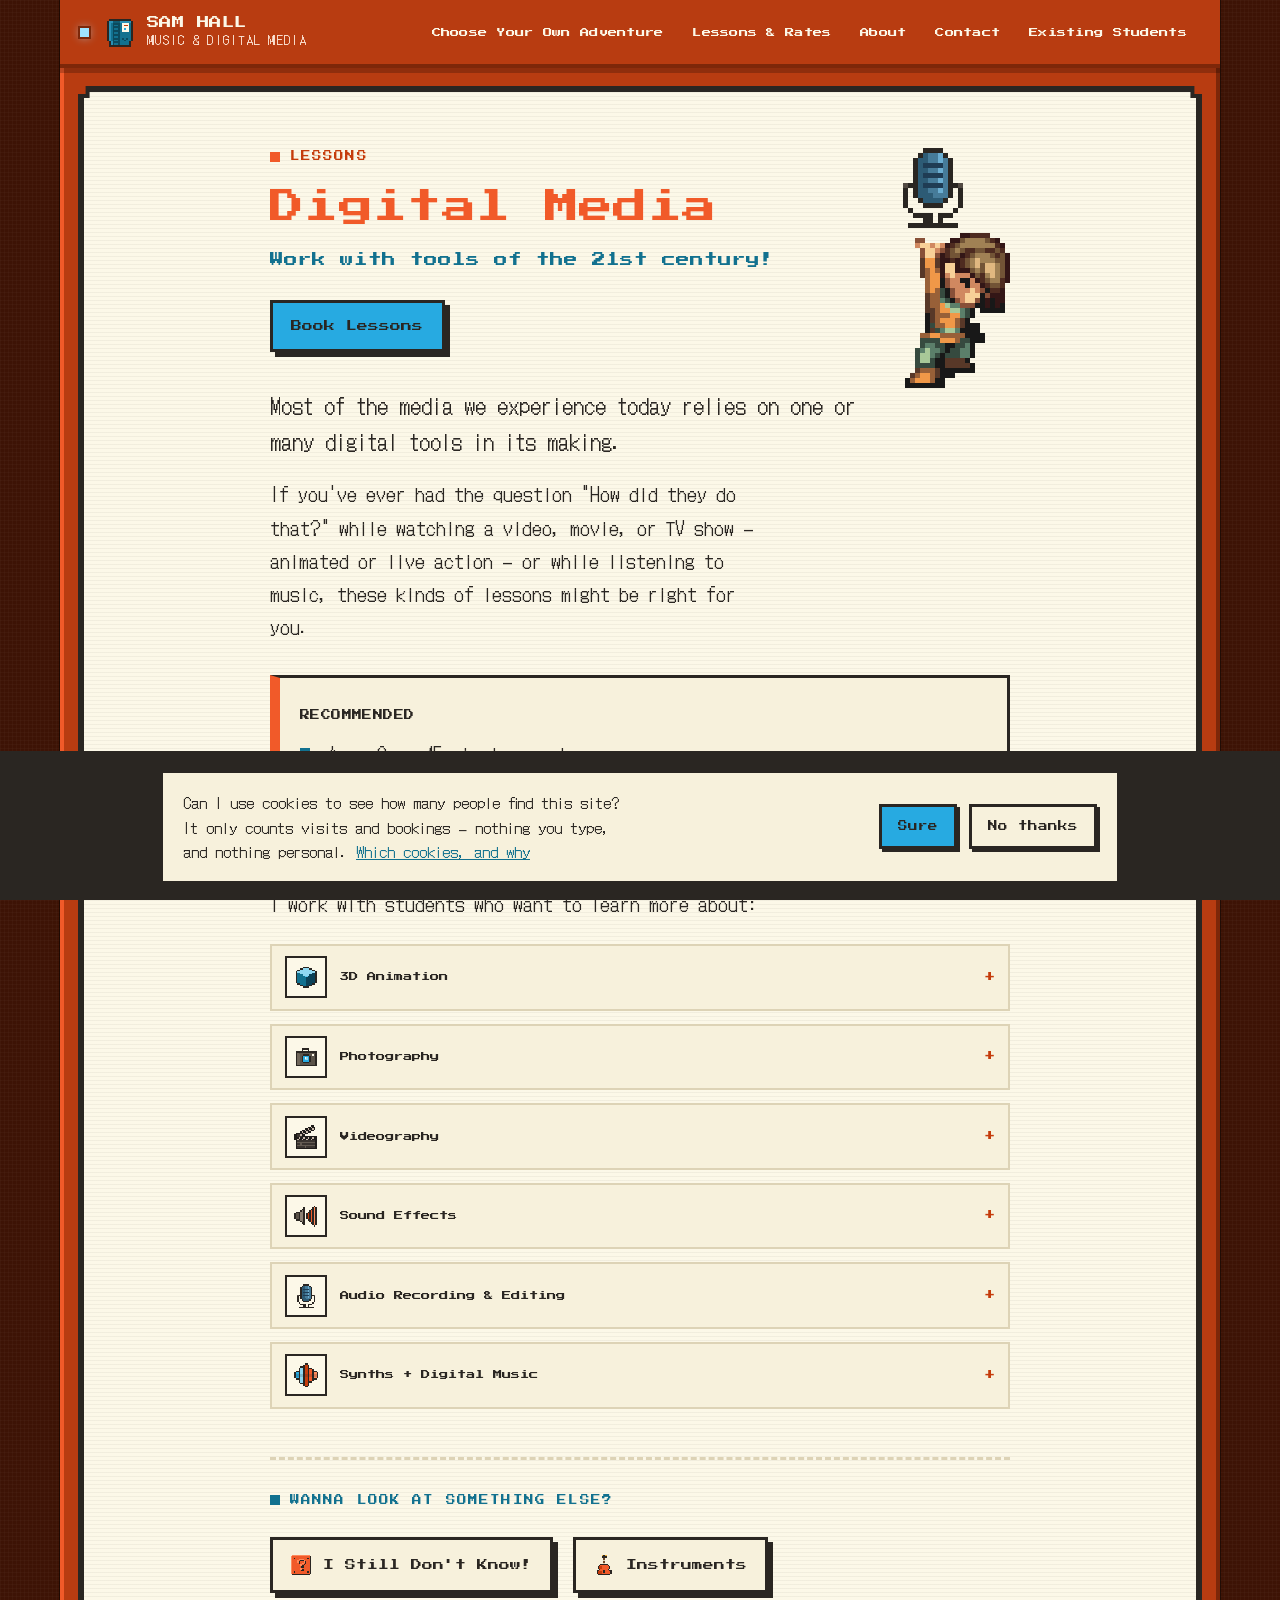
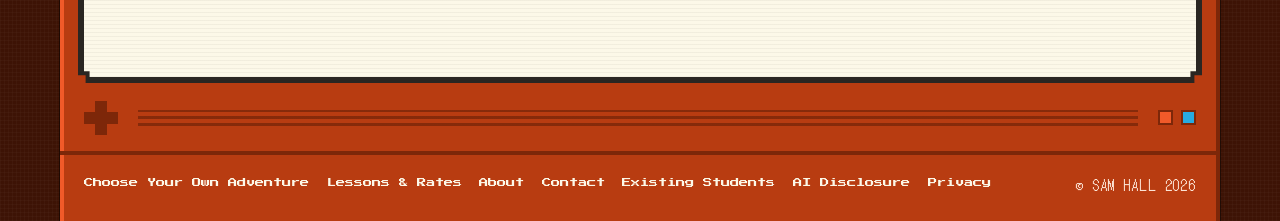
<file: digital-media.html>
<!DOCTYPE html>
<html lang="en">
<head>
<meta charset="UTF-8">
<meta name="viewport" content="width=device-width, initial-scale=1.0">
<meta name="facebook-domain-verification" content="jvi77h65rrpmflqgxbbtkemmpqh0a3">
<title>Music Production &amp; Animation Lessons in Portland | Sam Hall</title>
<meta name="description" content="Private lessons in Portland, OR in music production, audio recording and editing, sound effects, 3D animation, photography, and videography.">
<link rel="canonical" href="https://samhall.music/digital-media.html">
<meta property="og:type" content="website">
<meta property="og:site_name" content="Sam Hall Music &amp; Digital Media">
<meta property="og:url" content="https://samhall.music/digital-media.html">
<meta property="og:title" content="Music Production &amp; Animation Lessons in Portland | Sam Hall">
<meta property="og:description" content="Private lessons in Portland, OR in music production, audio recording and editing, sound effects, 3D animation, photography, and videography.">
<meta property="og:image" content="https://samhall.music/assets/photos/studio-room.jpg">
<meta name="twitter:card" content="summary_large_image">
<link rel="icon" href="favicon.ico" sizes="16x16 32x32 48x48">
<link rel="icon" href="assets/favicon192.png" sizes="192x192" type="image/png">
<link rel="icon" href="assets/favicon96.png" sizes="96x96" type="image/png">
<link rel="apple-touch-icon" href="assets/apple-touch-icon.png">
<link rel="icon" href="assets/favicon.png" sizes="16x16" type="image/png">
<link rel="icon" href="assets/favicon32.png" sizes="32x32" type="image/png">
<link rel="icon" href="assets/favicon48.png" sizes="48x48" type="image/png">
<link rel="preconnect" href="https://fonts.googleapis.com">
<link rel="preconnect" href="https://fonts.gstatic.com" crossorigin>
<link href="https://fonts.googleapis.com/css2?family=DotGothic16&amp;family=Press+Start+2P&amp;display=swap" rel="stylesheet">
<link rel="stylesheet" href="css/main.css">
<script src="js/pixel.js" async></script>
</head>
<body>
<a class="skip-link" href="#main">Skip to content</a>

<div class="device">

  <header class="deck">
    <div class="deck-inner">
      <a class="brand" href="index.html">
        <span class="led" aria-hidden="true"></span>
        <img class="brand-mark pix" src="assets/icons/cartridge.png" alt="" width="30" height="30">
        <span class="brand-text">
          <span class="brand-name">SAM HALL</span>
          <span class="brand-sub">Music &amp; Digital Media</span>
        </span>
      </a>
      <button class="nav-toggle" type="button" aria-expanded="false" aria-controls="nav">Menu</button>
      <nav class="nav" id="nav" aria-label="Main">
        <a href="index.html#adventure">Choose Your Own Adventure</a>
        <a href="lessons.html">Lessons &amp; Rates</a>
        <a href="about.html">About</a>
        <a href="contact.html">Contact</a>
        <a href="students.html">Existing Students</a>
      </nav>
    </div>
  </header>

  <div class="bezel">
    <main class="screen" id="main">
      <div class="page">

        <div class="page-head">
          <div class="page-head-text">
            <p class="eyebrow">Lessons</p>
            <h1>Digital Media</h1>
            <p class="tagline">Work with tools of the 21st century!</p>
            <div class="btn-row">
              <a class="btn" href="lessons.html">
                Book Lessons
              </a>
            </div>
          </div>
          <div class="item-get">
            <img class="item" src="assets/icons/recording.png" alt="" width="16" height="16">
            <img class="mascot mascot--hold" src="assets/mascot-hold.png" alt="" width="21" height="31">
          </div>
        </div>

        <p class="lede">Most of the media we experience today relies on one or many digital tools in its making.</p>

        <p>If you've ever had the question "How did they do that?" while watching a video, movie, or TV show — animated or live action — or while listening to music, these kinds of lessons might be right for you.</p>

        <div class="callout">
          <p><strong>RECOMMENDED</strong></p>
          <ul class="facts">
            <li>Ages 8+ &mdash; 45 minutes or longer</li>
          </ul>
        </div>

        <h2>What you can learn</h2>
        <p>I work with students who want to learn more about:</p>

        <ul class="skills">
          <li>
            <details class="skill">
              <summary>
                <span class="tile tile--sm"><img class="pix" src="assets/icons/animation.png" alt="" width="24" height="24"></span>
                <span class="skill-name">3D Animation</span>
              </summary>
              <div class="skill-body">
                <p>From Disney to video games, short films to commercials, CGI has permeated our mediascape for a long time now, and I love to teach the basics of this media. I use and teach Blender, a free and open-source program used by professionals and amateurs alike. For an example of what's possible in Blender, see the 2024 feature film <em>Flow</em>. I teach basics of 3D objects such as modeling, rigging, lighting, materials, effects, and physics simulations. Build a character for a video game! Make an animated version of your cat! Do a music video for a friend! I'll break it down with ya.</p>
              </div>
            </details>
          </li>
          <li>
            <details class="skill">
              <summary>
                <span class="tile tile--sm"><img class="pix" src="assets/icons/photography.png" alt="" width="24" height="24"></span>
                <span class="skill-name">Photography</span>
              </summary>
              <div class="skill-body">
                <p>Light (photo-) drawing (-graphy)! Take those photons and make em last forever! Photography can be art, commerce, research, and much more. I teach how to master the tools of the trade: cameras and lenses, lights, and digital editing software, as well as the tools of the mind: composition, visual communication, and process. I can also show the basics of film photography, although I do not have developing capabilities at this time.</p>
              </div>
            </details>
          </li>
          <li>
            <details class="skill">
              <summary>
                <span class="tile tile--sm"><img class="pix" src="assets/icons/videography.png" alt="" width="24" height="24"></span>
                <span class="skill-name">Videography</span>
              </summary>
              <div class="skill-body">
                <p>Videography is all about capturing a moment in motion, and can be exceptionally rewarding. I teach the basics of using a camera for video, from using the best of whatever equipment you have to polishing a finished video in editing software, and everything in between. We'll do projects like music videos, fake (or real!) advertisements, short films, and more!</p>
              </div>
            </details>
          </li>
          <li>
            <details class="skill">
              <summary>
                <span class="tile tile--sm"><img class="pix" src="assets/icons/sfx.png" alt="" width="24" height="24"></span>
                <span class="skill-name">Sound Effects</span>
              </summary>
              <div class="skill-body">
                <p>BOOM! Bzzzzrt. Ka-Pow! Did reading those onomatopoeias do the trick? Heck no. You gotta HEAR it! I can show you how to build satisfying SFX for your project from the most unlikely of places. Sound effects are all about texture, layering, and processing. I'll teach how to use audio equipment to capture sounds, then how to edit and layer those sounds together, and finally how to process the individual recordings and the sound as a whole in a professional Digital Audio Workstation (DAW). Let's get cracking!</p>
              </div>
            </details>
          </li>
          <li>
            <details class="skill">
              <summary>
                <span class="tile tile--sm"><img class="pix" src="assets/icons/recording.png" alt="" width="24" height="24"></span>
                <span class="skill-name">Audio Recording &amp; Editing</span>
              </summary>
              <div class="skill-body">
                <p>We have the technology to change moving air into an electrical and then a digital signal and reproduce it with almost perfect accuracy from speakers. Don't tell me you're not at least a little bit fascinated by that! I would be so happy to show you how to use microphones and spaces to make recordings that sound a certain sorta way, and then edit those recordings with software to make them sound even cooler. Maybe layer some different sounds together? Maybe make it sound so weird it doesn't sound at all like what you recorded? Whatever your aim is, I want to help you make your sound come to life! I teach about Engineering: microphone types, mic placement, the influence of space, cables and audio equipment, and Mixing: audio software (Digital Audio Workstations, or DAWs), balance and effects, audio editing, and more.</p>
              </div>
            </details>
          </li>
          <li>
            <details class="skill">
              <summary>
                <span class="tile tile--sm"><img class="pix" src="assets/icons/digital-music.png" alt="" width="24" height="24"></span>
                <span class="skill-name">Synths + Digital Music</span>
              </summary>
              <div class="skill-body">
                <p>Knobs and cables! Weird noises and tones! Is this a soundtrack? Sound effects? Standalone music?... Yes! Synthesizers come in many shapes and sizes and even more different kinds of insides. If you want to demystify technical mumbo jumbo and make something weird, you have come to the right place. I teach on all sorts of concepts of synthesis including oscillators, envelopes, LFOs, effects, CV, MIDI, modular synthesizers, samplers, and more. After some time with me, rows of knobs, buttons, and switches will no longer be scary &mdash; they'll be an exciting and inviting canvas for you to paint on! Come on over and get your nerd on.</p>
              </div>
            </details>
          </li>
        </ul>

        <div class="next">
          <p class="eyebrow">Wanna look at something else?</p>
          <div class="btn-row">
            <a class="btn btn--ghost" href="i-dont-know.html">
              <img class="pix" src="assets/icons/question.png" alt="" width="20" height="20">
              I Still Don't Know!
            </a>
            <a class="btn btn--ghost" href="instruments.html">
              <img class="pix" src="assets/icons/guitar.png" alt="" width="20" height="20">
              Instruments
            </a>
          </div>
        </div>

      </div>
    </main>
  </div>

  <div class="controls" aria-hidden="true">
    <span class="dpad"></span>
    <span class="grille"></span>
    <span class="abtns"><i></i><i></i></span>
  </div>

  <footer class="tray">
    <nav class="tray-links" aria-label="Footer">
      <a href="index.html#adventure">Choose Your Own Adventure</a>
      <a href="lessons.html">Lessons &amp; Rates</a>
      <a href="about.html">About</a>
      <a href="contact.html">Contact</a>
      <a href="students.html">Existing Students</a>
      <a href="ai-disclosure.html">AI Disclosure</a>
      <a href="privacy.html">Privacy</a>
    </nav>
    <p class="tray-copy">&copy; Sam Hall 2026</p>
  </footer>

</div>

<script src="js/nav.js" defer></script>
</body>
</html>
</file>
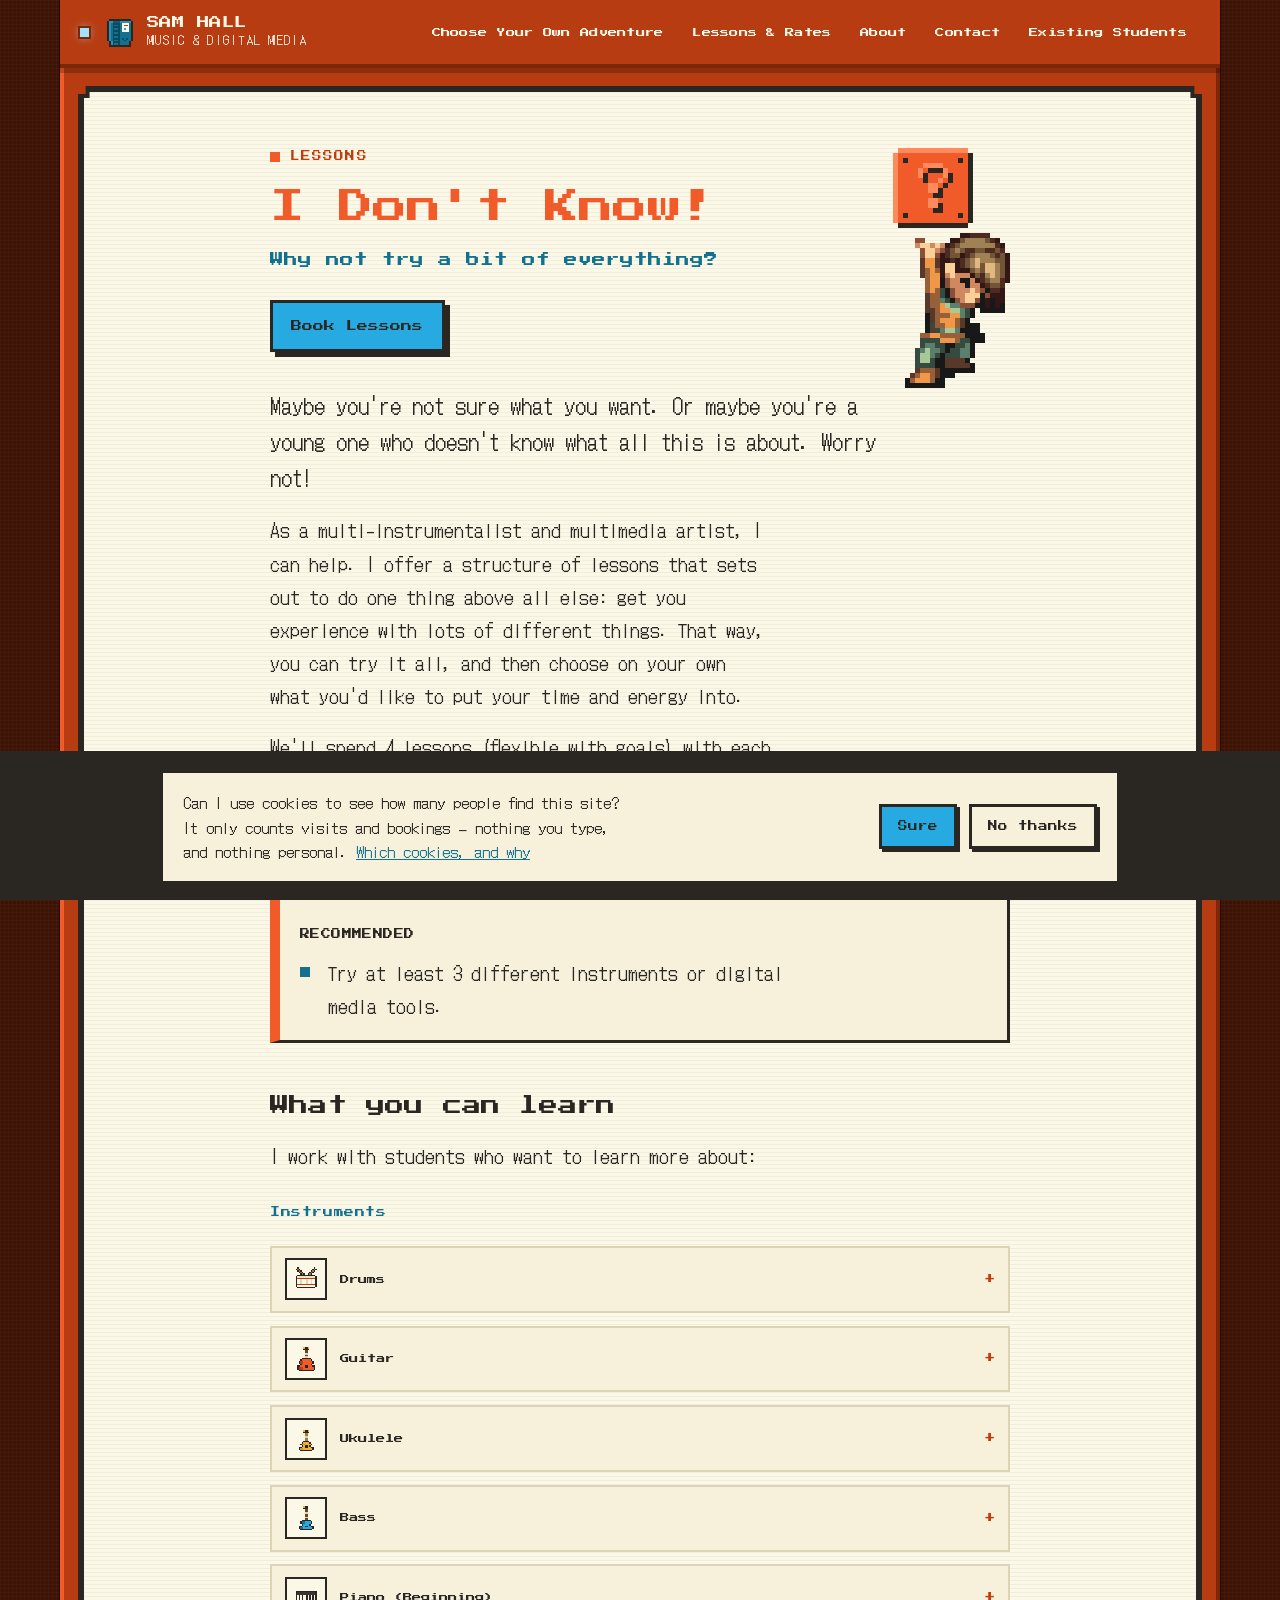
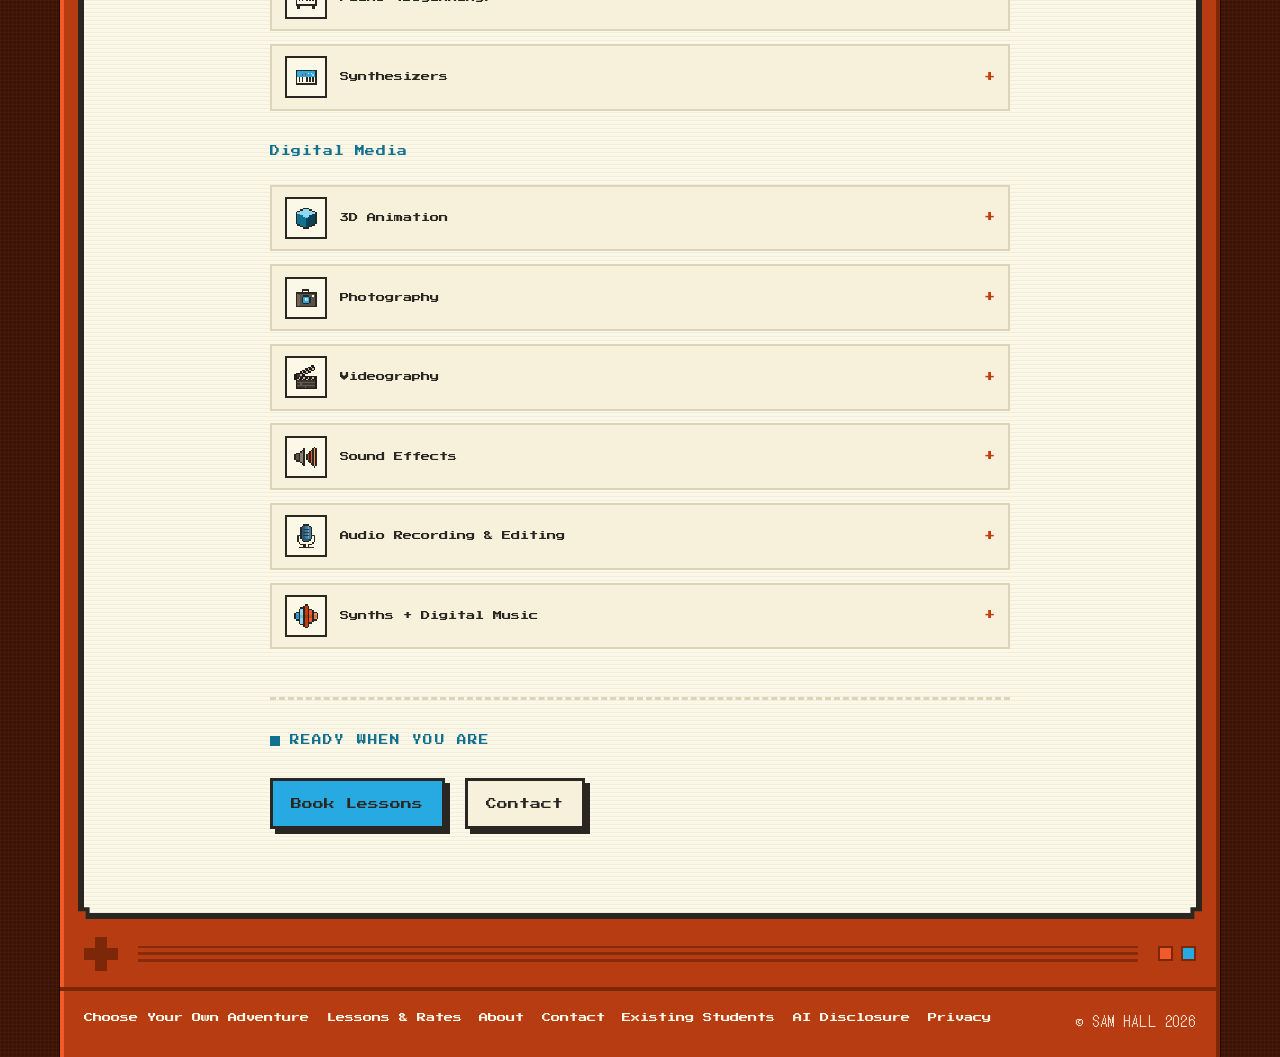
<file: i-dont-know.html>
<!DOCTYPE html>
<html lang="en">
<head>
<meta charset="UTF-8">
<meta name="viewport" content="width=device-width, initial-scale=1.0">
<meta name="facebook-domain-verification" content="jvi77h65rrpmflqgxbbtkemmpqh0a3">
<title>Not Sure What to Learn? Try a Bit of Everything | Sam Hall</title>
<meta name="description" content="Not sure what to learn? Try a bit of everything — a flexible structure of four lessons per instrument or digital media tool.">
<link rel="canonical" href="https://samhall.music/i-dont-know.html">
<meta property="og:type" content="website">
<meta property="og:site_name" content="Sam Hall Music &amp; Digital Media">
<meta property="og:url" content="https://samhall.music/i-dont-know.html">
<meta property="og:title" content="Not Sure What to Learn? Try a Bit of Everything | Sam Hall">
<meta property="og:description" content="Not sure what to learn? Try a bit of everything — a flexible structure of four lessons per instrument or digital media tool.">
<meta property="og:image" content="https://samhall.music/assets/photos/studio-room.jpg">
<meta name="twitter:card" content="summary_large_image">
<link rel="icon" href="favicon.ico" sizes="16x16 32x32 48x48">
<link rel="icon" href="assets/favicon192.png" sizes="192x192" type="image/png">
<link rel="icon" href="assets/favicon96.png" sizes="96x96" type="image/png">
<link rel="apple-touch-icon" href="assets/apple-touch-icon.png">
<link rel="icon" href="assets/favicon.png" sizes="16x16" type="image/png">
<link rel="icon" href="assets/favicon32.png" sizes="32x32" type="image/png">
<link rel="icon" href="assets/favicon48.png" sizes="48x48" type="image/png">
<link rel="preconnect" href="https://fonts.googleapis.com">
<link rel="preconnect" href="https://fonts.gstatic.com" crossorigin>
<link href="https://fonts.googleapis.com/css2?family=DotGothic16&amp;family=Press+Start+2P&amp;display=swap" rel="stylesheet">
<link rel="stylesheet" href="css/main.css">
<script src="js/pixel.js" async></script>
</head>
<body>
<a class="skip-link" href="#main">Skip to content</a>

<div class="device">

  <header class="deck">
    <div class="deck-inner">
      <a class="brand" href="index.html">
        <span class="led" aria-hidden="true"></span>
        <img class="brand-mark pix" src="assets/icons/cartridge.png" alt="" width="30" height="30">
        <span class="brand-text">
          <span class="brand-name">SAM HALL</span>
          <span class="brand-sub">Music &amp; Digital Media</span>
        </span>
      </a>
      <button class="nav-toggle" type="button" aria-expanded="false" aria-controls="nav">Menu</button>
      <nav class="nav" id="nav" aria-label="Main">
        <a href="index.html#adventure">Choose Your Own Adventure</a>
        <a href="lessons.html">Lessons &amp; Rates</a>
        <a href="about.html">About</a>
        <a href="contact.html">Contact</a>
        <a href="students.html">Existing Students</a>
      </nav>
    </div>
  </header>

  <div class="bezel">
    <main class="screen" id="main">
      <div class="page">

        <div class="page-head">
          <div class="page-head-text">
            <p class="eyebrow">Lessons</p>
            <h1>I Don't Know!</h1>
            <p class="tagline">Why not try a bit of everything?</p>
            <div class="btn-row">
              <a class="btn" href="lessons.html">
                Book Lessons
              </a>
            </div>
          </div>
          <div class="item-get">
            <img class="item" src="assets/icons/question.png" alt="" width="16" height="16">
            <img class="mascot mascot--hold" src="assets/mascot-hold.png" alt="" width="21" height="31">
          </div>
        </div>

        <p class="lede">Maybe you're not sure what you want. Or maybe you're a young one who doesn't know what all this is about. Worry not!</p>

        <p>As a multi-instrumentalist and multimedia artist, I can help. I offer a structure of lessons that sets out to do one thing above all else: get you experience with lots of different things. That way, you can try it all, and then choose on your own what you'd like to put your time and energy into.</p>

        <p>We'll spend 4 lessons (flexible with goals) with each instrument or digital media tool. We can do as many or as few as you like, and hopefully we find something that speaks to you!</p>

        <div class="callout">
          <p><strong>RECOMMENDED</strong></p>
          <ul class="facts">
            <li>Try at least 3 different instruments or digital media tools.</li>
          </ul>
        </div>

        <h2>What you can learn</h2>
        <p>I work with students who want to learn more about:</p>

        <p class="group-label">Instruments</p>
        <ul class="skills">
          <li>
            <details class="skill">
              <summary>
                <span class="tile tile--sm"><img class="pix" src="assets/icons/drums.png" alt="" width="24" height="24"></span>
                <span class="skill-name">Drums</span>
              </summary>
              <div class="skill-body">
                <p>Some say it's the oldest instrument! It sure is mine. I've been playing drums for 20 years, and I love the opportunity to put that experience into guiding students through their rhythmic journeys! I help folks learn how to coordinate their body and mind to fashion beats, improvise, and just PLAY. I also teach reading standard rhythmic/drum set notation, some rudiments, and playing technique.</p>
              </div>
            </details>
          </li>
          <li>
            <details class="skill">
              <summary>
                <span class="tile tile--sm"><img class="pix" src="assets/icons/guitar.png" alt="" width="24" height="24"></span>
                <span class="skill-name">Guitar</span>
              </summary>
              <div class="skill-body">
                <p>The six-string! My second instrument, which I picked up as an angsty teen longing for some melody and harmony. I treat this instrument as the ultimate songwriting tool. Easy to physically pick up, only a little bit less easy than that to learn some chords. After that, you're off to the races and can play and/or sing along with all your favorite songs! I also teach reading chord charts and tabs, scales and improvisation, and playing technique.</p>
              </div>
            </details>
          </li>
          <li>
            <details class="skill">
              <summary>
                <span class="tile tile--sm"><img class="pix" src="assets/icons/ukulele.png" alt="" width="24" height="24"></span>
                <span class="skill-name">Ukulele</span>
              </summary>
              <div class="skill-body">
                <p>The approachable one! This lil friend is one of the easiest ways to get into playing music, owing to its small size and nylon strings, both of which are finger-saving factors. Don't be fooled though! You'll still need to learn some rhythm, chord shapes, and basic technique to start singing along. But that's what I'm here for! You got this!</p>
              </div>
            </details>
          </li>
          <li>
            <details class="skill">
              <summary>
                <span class="tile tile--sm"><img class="pix" src="assets/icons/bass.png" alt="" width="24" height="24"></span>
                <span class="skill-name">Bass</span>
              </summary>
              <div class="skill-body">
                <p>Oh so you're the kind to play it cool, huh? Well here's a secret: everyone wants a bassist, and if you're not in it for the glory, this instrument is an absolute <em>blast</em> to play. It adds dimension, depth, and of course UMPH to every ensemble it's in, and wielding that power comes with great responsibility. But don't worry, I can help you build up the foundation to BECOME the foundation. We'll learn about the fretboard, basics of theory, and locking in rhythmically to create an ironclad rhythm section. I also teach reading tabs, scales and improvisation, and playing technique.</p>
              </div>
            </details>
          </li>
          <li>
            <details class="skill">
              <summary>
                <span class="tile tile--sm"><img class="pix" src="assets/icons/piano.png" alt="" width="24" height="24"></span>
                <span class="skill-name">Piano (Beginning)</span>
              </summary>
              <div class="skill-body">
                <p>The all-arounder! Playing keys opens up the whole world of music to the player. You can be the whole orchestra! Lots of people say that this instrument lays a good foundation for playing others, and for good reason: you learn about composition, improvisation, theory, harmony, melody, rhythm, timbre, and expression all in one place. For some, that's overwhelming. For others, it's absolutely freeing. I'm the first to admit that this is not my main instrument, but if you are just looking to try it out to see if it's a good fit, I am more than happy to oblige. Plus, if you get to a level I can no longer support, I'll send you to the best I know: my partner Emily Haswell. I do not teach reading standard notation, but I do teach basics of theory, melody and harmony, playing technique, and improvisation.</p>
              </div>
            </details>
          </li>
          <li>
            <details class="skill">
              <summary>
                <span class="tile tile--sm"><img class="pix" src="assets/icons/synth.png" alt="" width="24" height="24"></span>
                <span class="skill-name">Synthesizers</span>
              </summary>
              <div class="skill-body">
                <p>Knobs and cables! Weird noises and tones! Is this a soundtrack? Sound effects? Standalone music?... Yes! Synthesizers come in many shapes and sizes and even more different kinds of insides. If you want to demystify technical mumbo jumbo and make something weird, you have come to the right place. I teach on all sorts of concepts of synthesis including oscillators, envelopes, LFOs, effects, CV, MIDI, modular synthesizers, samplers, and more. After some time with me, rows of knobs, buttons, and switches will no longer be scary &mdash; they'll be an exciting and inviting canvas for you to paint on! Come on over and get your nerd on.</p>
              </div>
            </details>
          </li>
        </ul>

        <p class="group-label">Digital Media</p>
        <ul class="skills">
          <li>
            <details class="skill">
              <summary>
                <span class="tile tile--sm"><img class="pix" src="assets/icons/animation.png" alt="" width="24" height="24"></span>
                <span class="skill-name">3D Animation</span>
              </summary>
              <div class="skill-body">
                <p>From Disney to video games, short films to commercials, CGI has permeated our mediascape for a long time now, and I love to teach the basics of this media. I use and teach Blender, a free and open-source program used by professionals and amateurs alike. For an example of what's possible in Blender, see the 2024 feature film <em>Flow</em>. I teach basics of 3D objects such as modeling, rigging, lighting, materials, effects, and physics simulations. Build a character for a video game! Make an animated version of your cat! Do a music video for a friend! I'll break it down with ya.</p>
              </div>
            </details>
          </li>
          <li>
            <details class="skill">
              <summary>
                <span class="tile tile--sm"><img class="pix" src="assets/icons/photography.png" alt="" width="24" height="24"></span>
                <span class="skill-name">Photography</span>
              </summary>
              <div class="skill-body">
                <p>Light (photo-) drawing (-graphy)! Take those photons and make em last forever! Photography can be art, commerce, research, and much more. I teach how to master the tools of the trade: cameras and lenses, lights, and digital editing software, as well as the tools of the mind: composition, visual communication, and process. I can also show the basics of film photography, although I do not have developing capabilities at this time.</p>
              </div>
            </details>
          </li>
          <li>
            <details class="skill">
              <summary>
                <span class="tile tile--sm"><img class="pix" src="assets/icons/videography.png" alt="" width="24" height="24"></span>
                <span class="skill-name">Videography</span>
              </summary>
              <div class="skill-body">
                <p>Videography is all about capturing a moment in motion, and can be exceptionally rewarding. I teach the basics of using a camera for video, from using the best of whatever equipment you have to polishing a finished video in editing software, and everything in between. We'll do projects like music videos, fake (or real!) advertisements, short films, and more!</p>
              </div>
            </details>
          </li>
          <li>
            <details class="skill">
              <summary>
                <span class="tile tile--sm"><img class="pix" src="assets/icons/sfx.png" alt="" width="24" height="24"></span>
                <span class="skill-name">Sound Effects</span>
              </summary>
              <div class="skill-body">
                <p>BOOM! Bzzzzrt. Ka-Pow! Did reading those onomatopoeias do the trick? Heck no. You gotta HEAR it! I can show you how to build satisfying SFX for your project from the most unlikely of places. Sound effects are all about texture, layering, and processing. I'll teach how to use audio equipment to capture sounds, then how to edit and layer those sounds together, and finally how to process the individual recordings and the sound as a whole in a professional Digital Audio Workstation (DAW). Let's get cracking!</p>
              </div>
            </details>
          </li>
          <li>
            <details class="skill">
              <summary>
                <span class="tile tile--sm"><img class="pix" src="assets/icons/recording.png" alt="" width="24" height="24"></span>
                <span class="skill-name">Audio Recording &amp; Editing</span>
              </summary>
              <div class="skill-body">
                <p>We have the technology to change moving air into an electrical and then a digital signal and reproduce it with almost perfect accuracy from speakers. Don't tell me you're not at least a little bit fascinated by that! I would be so happy to show you how to use microphones and spaces to make recordings that sound a certain sorta way, and then edit those recordings with software to make them sound even cooler. Maybe layer some different sounds together? Maybe make it sound so weird it doesn't sound at all like what you recorded? Whatever your aim is, I want to help you make your sound come to life! I teach about Engineering: microphone types, mic placement, the influence of space, cables and audio equipment, and Mixing: audio software (Digital Audio Workstations, or DAWs), balance and effects, audio editing, and more.</p>
              </div>
            </details>
          </li>
          <li>
            <details class="skill">
              <summary>
                <span class="tile tile--sm"><img class="pix" src="assets/icons/digital-music.png" alt="" width="24" height="24"></span>
                <span class="skill-name">Synths + Digital Music</span>
              </summary>
              <div class="skill-body">
                <p>Knobs and cables! Weird noises and tones! Is this a soundtrack? Sound effects? Standalone music?... Yes! Synthesizers come in many shapes and sizes and even more different kinds of insides. If you want to demystify technical mumbo jumbo and make something weird, you have come to the right place. I teach on all sorts of concepts of synthesis including oscillators, envelopes, LFOs, effects, CV, MIDI, modular synthesizers, samplers, and more. After some time with me, rows of knobs, buttons, and switches will no longer be scary &mdash; they'll be an exciting and inviting canvas for you to paint on! Come on over and get your nerd on.</p>
              </div>
            </details>
          </li>
        </ul>

        <div class="next">
          <p class="eyebrow">Ready when you are</p>
          <div class="btn-row">
            <a class="btn" href="lessons.html">
              Book Lessons
            </a>
            <a class="btn btn--ghost" href="contact.html">Contact</a>
          </div>
        </div>

      </div>
    </main>
  </div>

  <div class="controls" aria-hidden="true">
    <span class="dpad"></span>
    <span class="grille"></span>
    <span class="abtns"><i></i><i></i></span>
  </div>

  <footer class="tray">
    <nav class="tray-links" aria-label="Footer">
      <a href="index.html#adventure">Choose Your Own Adventure</a>
      <a href="lessons.html">Lessons &amp; Rates</a>
      <a href="about.html">About</a>
      <a href="contact.html">Contact</a>
      <a href="students.html">Existing Students</a>
      <a href="ai-disclosure.html">AI Disclosure</a>
      <a href="privacy.html">Privacy</a>
    </nav>
    <p class="tray-copy">&copy; Sam Hall 2026</p>
  </footer>

</div>

<script src="js/nav.js" defer></script>
</body>
</html>
</file>
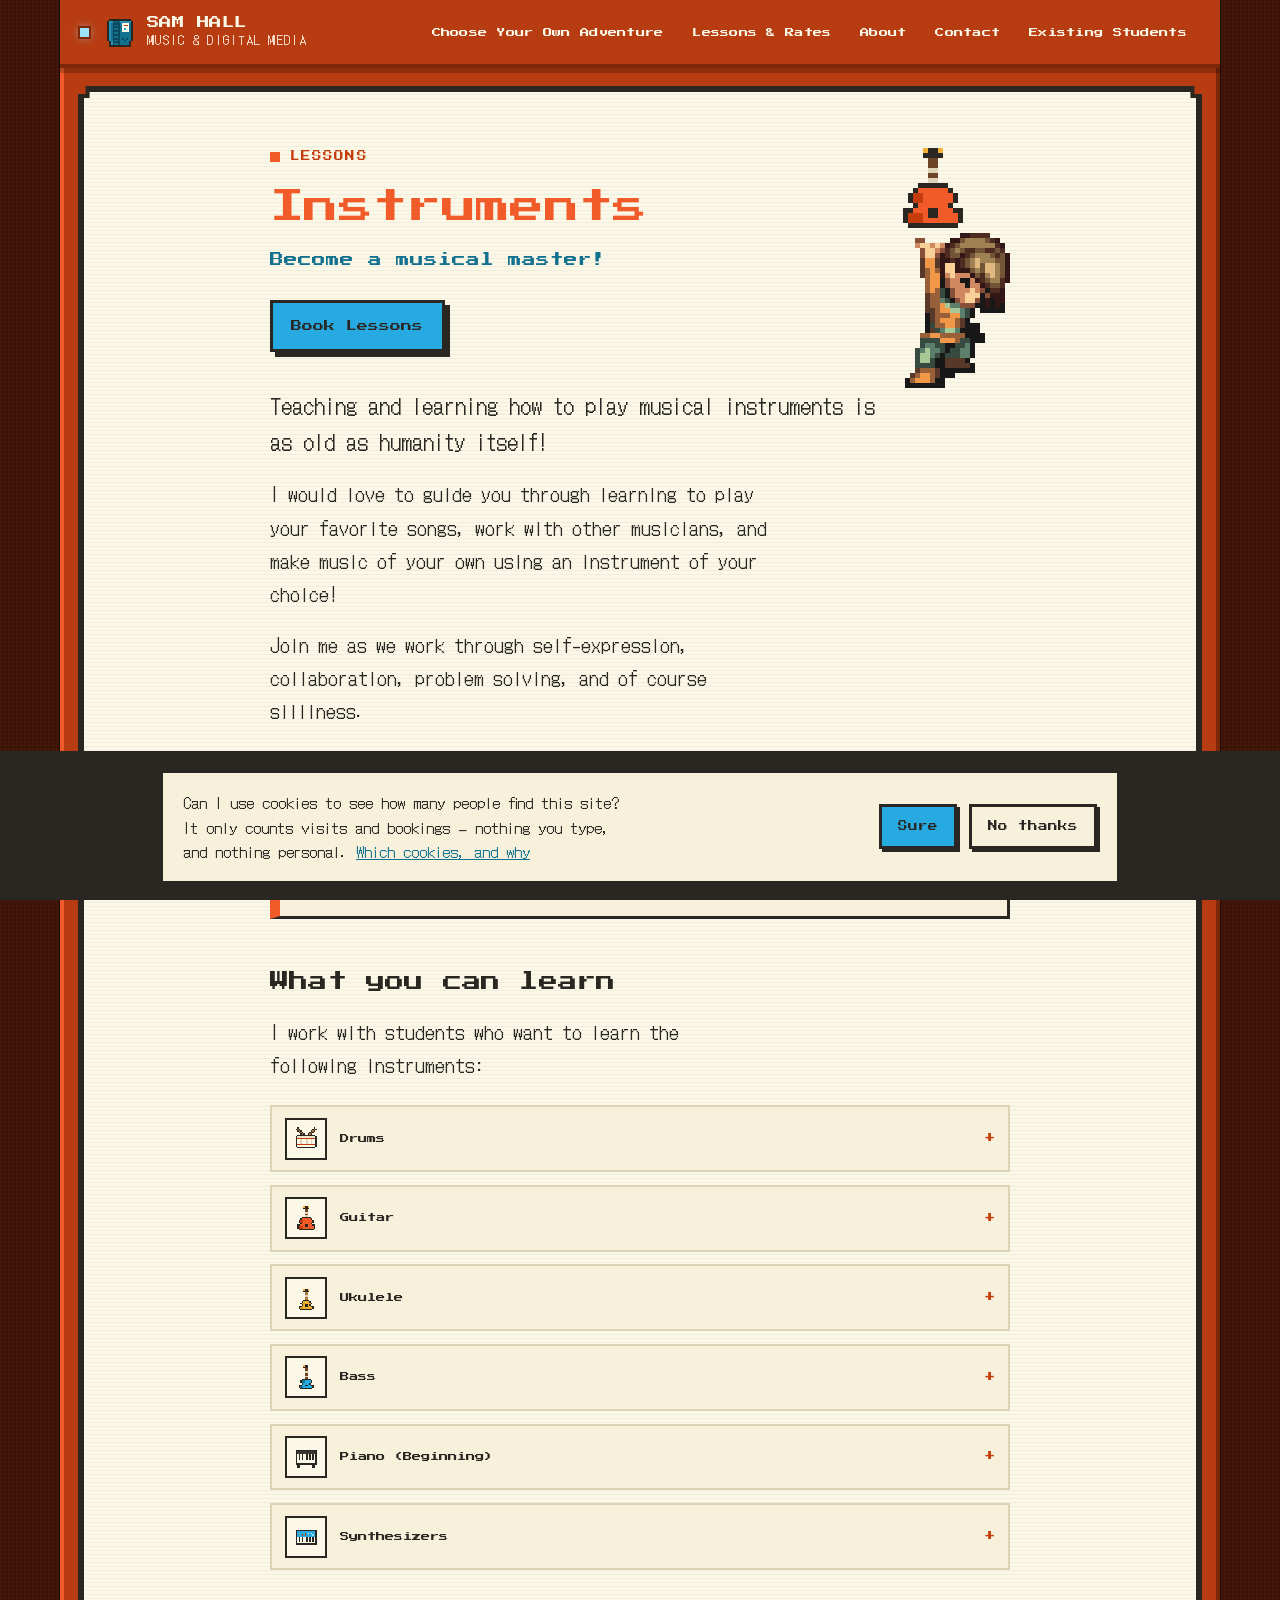
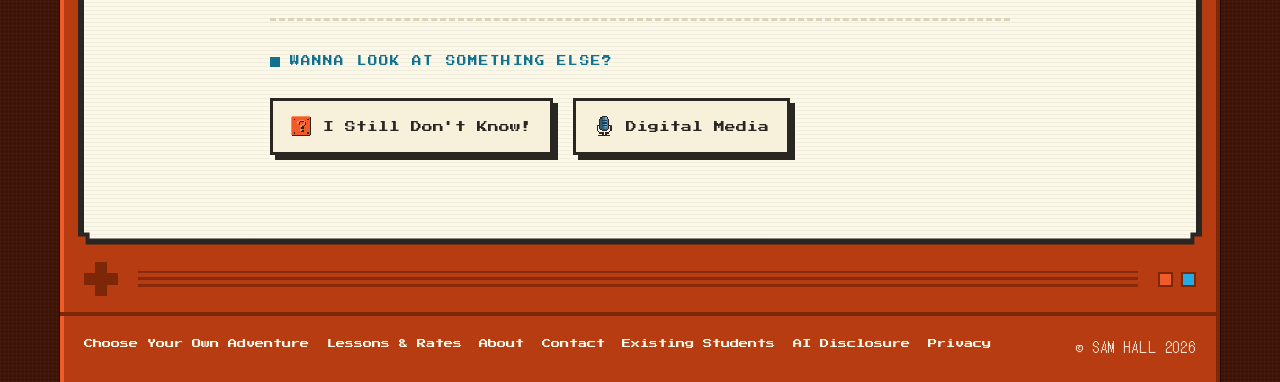
<file: instruments.html>
<!DOCTYPE html>
<html lang="en">
<head>
<meta charset="UTF-8">
<meta name="viewport" content="width=device-width, initial-scale=1.0">
<meta name="facebook-domain-verification" content="jvi77h65rrpmflqgxbbtkemmpqh0a3">
<title>Drum, Guitar, Bass &amp; Piano Lessons in Portland, OR | Sam Hall</title>
<meta name="description" content="Private lessons on drums, guitar, ukulele, bass, piano, and synthesizers for all ages and skill levels in Portland, Oregon.">
<link rel="canonical" href="https://samhall.music/instruments.html">
<meta property="og:type" content="website">
<meta property="og:site_name" content="Sam Hall Music &amp; Digital Media">
<meta property="og:url" content="https://samhall.music/instruments.html">
<meta property="og:title" content="Drum, Guitar, Bass &amp; Piano Lessons in Portland, OR | Sam Hall">
<meta property="og:description" content="Private lessons on drums, guitar, ukulele, bass, piano, and synthesizers for all ages and skill levels in Portland, Oregon.">
<meta property="og:image" content="https://samhall.music/assets/photos/studio-room.jpg">
<meta name="twitter:card" content="summary_large_image">
<link rel="icon" href="favicon.ico" sizes="16x16 32x32 48x48">
<link rel="icon" href="assets/favicon192.png" sizes="192x192" type="image/png">
<link rel="icon" href="assets/favicon96.png" sizes="96x96" type="image/png">
<link rel="apple-touch-icon" href="assets/apple-touch-icon.png">
<link rel="icon" href="assets/favicon.png" sizes="16x16" type="image/png">
<link rel="icon" href="assets/favicon32.png" sizes="32x32" type="image/png">
<link rel="icon" href="assets/favicon48.png" sizes="48x48" type="image/png">
<link rel="preconnect" href="https://fonts.googleapis.com">
<link rel="preconnect" href="https://fonts.gstatic.com" crossorigin>
<link href="https://fonts.googleapis.com/css2?family=DotGothic16&amp;family=Press+Start+2P&amp;display=swap" rel="stylesheet">
<link rel="stylesheet" href="css/main.css">
<script src="js/pixel.js" async></script>
</head>
<body>
<a class="skip-link" href="#main">Skip to content</a>

<div class="device">

  <header class="deck">
    <div class="deck-inner">
      <a class="brand" href="index.html">
        <span class="led" aria-hidden="true"></span>
        <img class="brand-mark pix" src="assets/icons/cartridge.png" alt="" width="30" height="30">
        <span class="brand-text">
          <span class="brand-name">SAM HALL</span>
          <span class="brand-sub">Music &amp; Digital Media</span>
        </span>
      </a>
      <button class="nav-toggle" type="button" aria-expanded="false" aria-controls="nav">Menu</button>
      <nav class="nav" id="nav" aria-label="Main">
        <a href="index.html#adventure">Choose Your Own Adventure</a>
        <a href="lessons.html">Lessons &amp; Rates</a>
        <a href="about.html">About</a>
        <a href="contact.html">Contact</a>
        <a href="students.html">Existing Students</a>
      </nav>
    </div>
  </header>

  <div class="bezel">
    <main class="screen" id="main">
      <div class="page">

        <div class="page-head">
          <div class="page-head-text">
            <p class="eyebrow">Lessons</p>
            <h1>Instruments</h1>
            <p class="tagline">Become a musical master!</p>
            <div class="btn-row">
              <a class="btn" href="lessons.html">
                Book Lessons
              </a>
            </div>
          </div>
          <div class="item-get">
            <img class="item" src="assets/icons/guitar.png" alt="" width="16" height="16">
            <img class="mascot mascot--hold" src="assets/mascot-hold.png" alt="" width="21" height="31">
          </div>
        </div>

        <p class="lede">Teaching and learning how to play musical instruments is as old as humanity itself!</p>

        <p>I would love to guide you through learning to play your favorite songs, work with other musicians, and make music of your own using an instrument of your choice!</p>

        <p>Join me as we work through self-expression, collaboration, problem solving, and of course silliness.</p>

        <div class="callout">
          <p><strong>RECOMMENDED</strong></p>
          <ul class="facts">
            <li>Ages 5&ndash;8 &mdash; 30 minutes</li>
            <li>Ages 8+ &mdash; 30 minutes to 1 hour</li>
          </ul>
        </div>

        <h2>What you can learn</h2>
        <p>I work with students who want to learn the following instruments:</p>

        <ul class="skills">
          <li>
            <details class="skill">
              <summary>
                <span class="tile tile--sm"><img class="pix" src="assets/icons/drums.png" alt="" width="24" height="24"></span>
                <span class="skill-name">Drums</span>
              </summary>
              <div class="skill-body">
                <p>Some say it's the oldest instrument! It sure is mine. I've been playing drums for 20 years, and I love the opportunity to put that experience into guiding students through their rhythmic journeys! I help folks learn how to coordinate their body and mind to fashion beats, improvise, and just PLAY. I also teach reading standard rhythmic/drum set notation, some rudiments, and playing technique.</p>
              </div>
            </details>
          </li>
          <li>
            <details class="skill">
              <summary>
                <span class="tile tile--sm"><img class="pix" src="assets/icons/guitar.png" alt="" width="24" height="24"></span>
                <span class="skill-name">Guitar</span>
              </summary>
              <div class="skill-body">
                <p>The six-string! My second instrument, which I picked up as an angsty teen longing for some melody and harmony. I treat this instrument as the ultimate songwriting tool. Easy to physically pick up, only a little bit less easy than that to learn some chords. After that, you're off to the races and can play and/or sing along with all your favorite songs! I also teach reading chord charts and tabs, scales and improvisation, and playing technique.</p>
              </div>
            </details>
          </li>
          <li>
            <details class="skill">
              <summary>
                <span class="tile tile--sm"><img class="pix" src="assets/icons/ukulele.png" alt="" width="24" height="24"></span>
                <span class="skill-name">Ukulele</span>
              </summary>
              <div class="skill-body">
                <p>The approachable one! This lil friend is one of the easiest ways to get into playing music, owing to its small size and nylon strings, both of which are finger-saving factors. Don't be fooled though! You'll still need to learn some rhythm, chord shapes, and basic technique to start singing along. But that's what I'm here for! You got this!</p>
              </div>
            </details>
          </li>
          <li>
            <details class="skill">
              <summary>
                <span class="tile tile--sm"><img class="pix" src="assets/icons/bass.png" alt="" width="24" height="24"></span>
                <span class="skill-name">Bass</span>
              </summary>
              <div class="skill-body">
                <p>Oh so you're the kind to play it cool, huh? Well here's a secret: everyone wants a bassist, and if you're not in it for the glory, this instrument is an absolute <em>blast</em> to play. It adds dimension, depth, and of course UMPH to every ensemble it's in, and wielding that power comes with great responsibility. But don't worry, I can help you build up the foundation to BECOME the foundation. We'll learn about the fretboard, basics of theory, and locking in rhythmically to create an ironclad rhythm section. I also teach reading tabs, scales and improvisation, and playing technique.</p>
              </div>
            </details>
          </li>
          <li>
            <details class="skill">
              <summary>
                <span class="tile tile--sm"><img class="pix" src="assets/icons/piano.png" alt="" width="24" height="24"></span>
                <span class="skill-name">Piano (Beginning)</span>
              </summary>
              <div class="skill-body">
                <p>The all-arounder! Playing keys opens up the whole world of music to the player. You can be the whole orchestra! Lots of people say that this instrument lays a good foundation for playing others, and for good reason: you learn about composition, improvisation, theory, harmony, melody, rhythm, timbre, and expression all in one place. For some, that's overwhelming. For others, it's absolutely freeing. I'm the first to admit that this is not my main instrument, but if you are just looking to try it out to see if it's a good fit, I am more than happy to oblige. Plus, if you get to a level I can no longer support, I'll send you to the best I know: my partner Emily Haswell. I do not teach reading standard notation, but I do teach basics of theory, melody and harmony, playing technique, and improvisation.</p>
              </div>
            </details>
          </li>
          <li>
            <details class="skill">
              <summary>
                <span class="tile tile--sm"><img class="pix" src="assets/icons/synth.png" alt="" width="24" height="24"></span>
                <span class="skill-name">Synthesizers</span>
              </summary>
              <div class="skill-body">
                <p>Knobs and cables! Weird noises and tones! Is this a soundtrack? Sound effects? Standalone music?... Yes! Synthesizers come in many shapes and sizes and even more different kinds of insides. If you want to demystify technical mumbo jumbo and make something weird, you have come to the right place. I teach on all sorts of concepts of synthesis including oscillators, envelopes, LFOs, effects, CV, MIDI, modular synthesizers, samplers, and more. After some time with me, rows of knobs, buttons, and switches will no longer be scary &mdash; they'll be an exciting and inviting canvas for you to paint on! Come on over and get your nerd on.</p>
              </div>
            </details>
          </li>
        </ul>

        <div class="next">
          <p class="eyebrow">Wanna look at something else?</p>
          <div class="btn-row">
            <a class="btn btn--ghost" href="i-dont-know.html">
              <img class="pix" src="assets/icons/question.png" alt="" width="20" height="20">
              I Still Don't Know!
            </a>
            <a class="btn btn--ghost" href="digital-media.html">
              <img class="pix" src="assets/icons/recording.png" alt="" width="20" height="20">
              Digital Media
            </a>
          </div>
        </div>

      </div>
    </main>
  </div>

  <div class="controls" aria-hidden="true">
    <span class="dpad"></span>
    <span class="grille"></span>
    <span class="abtns"><i></i><i></i></span>
  </div>

  <footer class="tray">
    <nav class="tray-links" aria-label="Footer">
      <a href="index.html#adventure">Choose Your Own Adventure</a>
      <a href="lessons.html">Lessons &amp; Rates</a>
      <a href="about.html">About</a>
      <a href="contact.html">Contact</a>
      <a href="students.html">Existing Students</a>
      <a href="ai-disclosure.html">AI Disclosure</a>
      <a href="privacy.html">Privacy</a>
    </nav>
    <p class="tray-copy">&copy; Sam Hall 2026</p>
  </footer>

</div>

<script src="js/nav.js" defer></script>
</body>
</html>
</file>
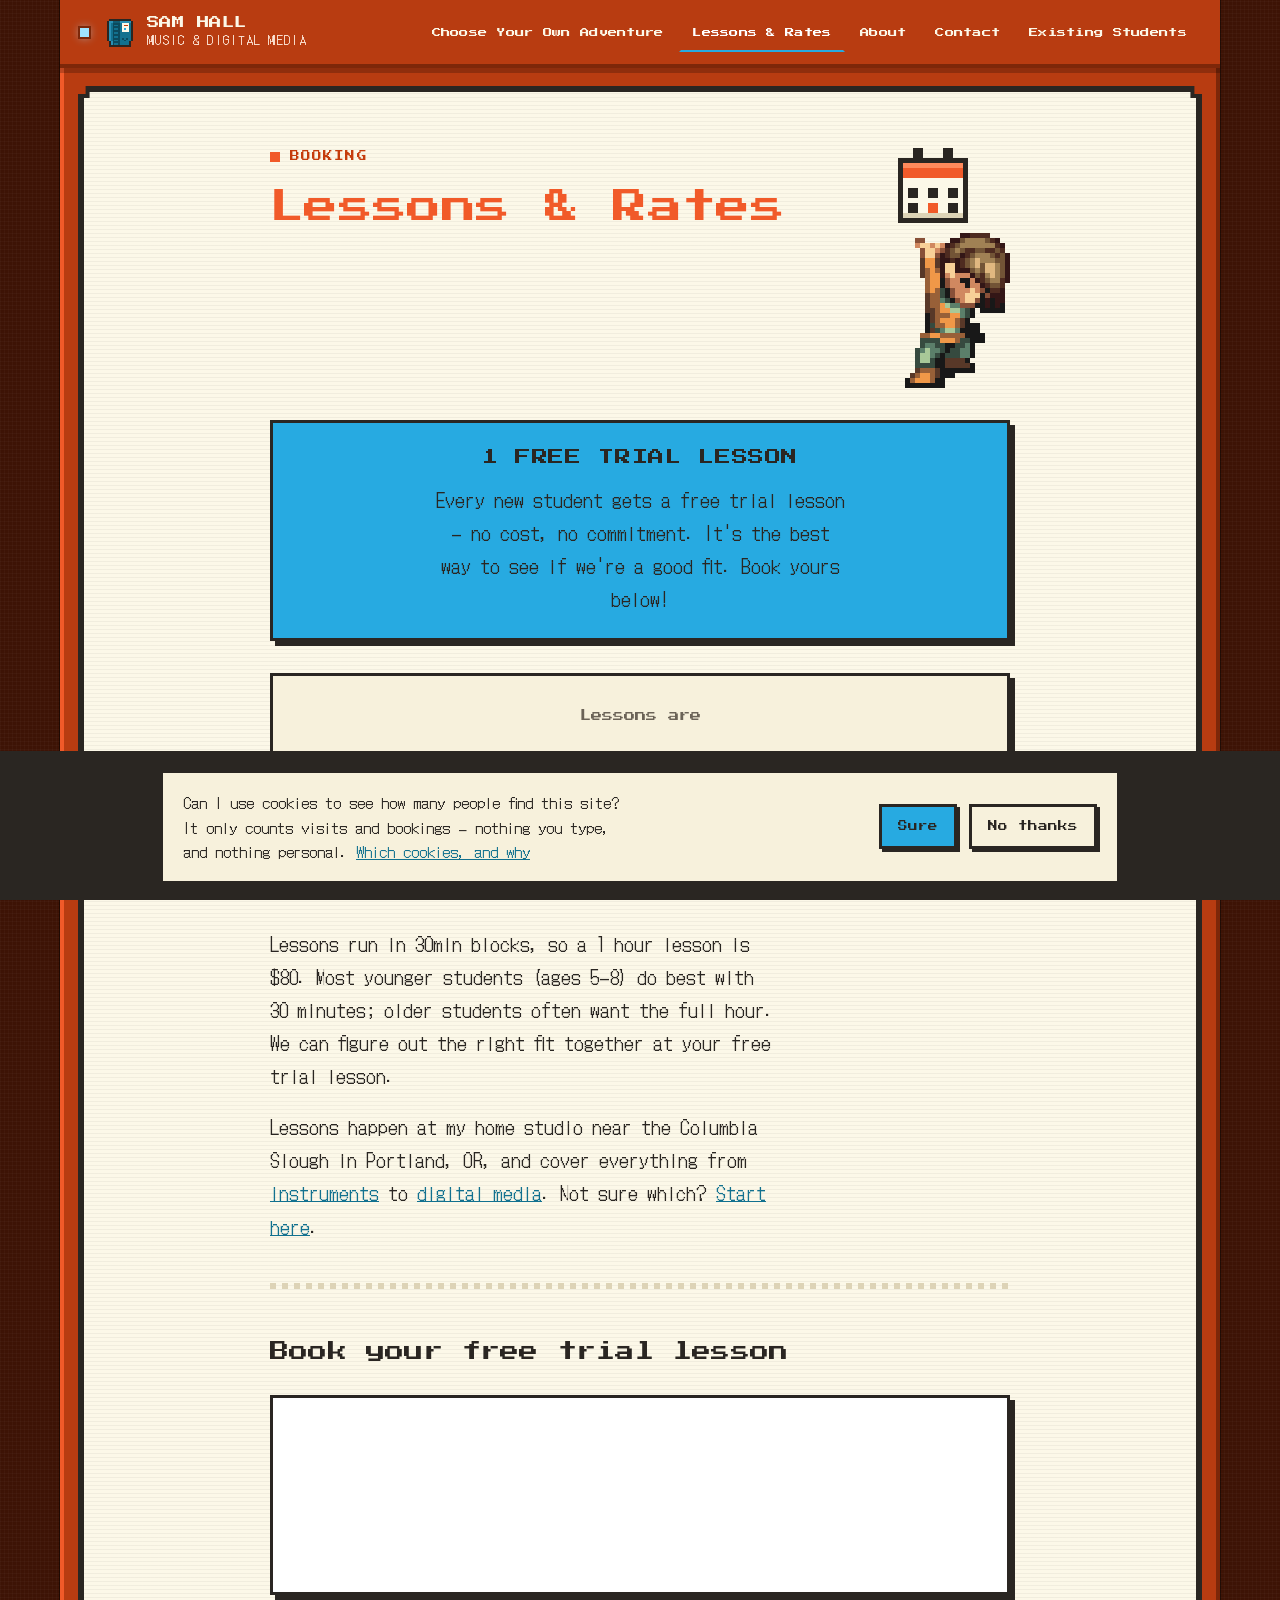
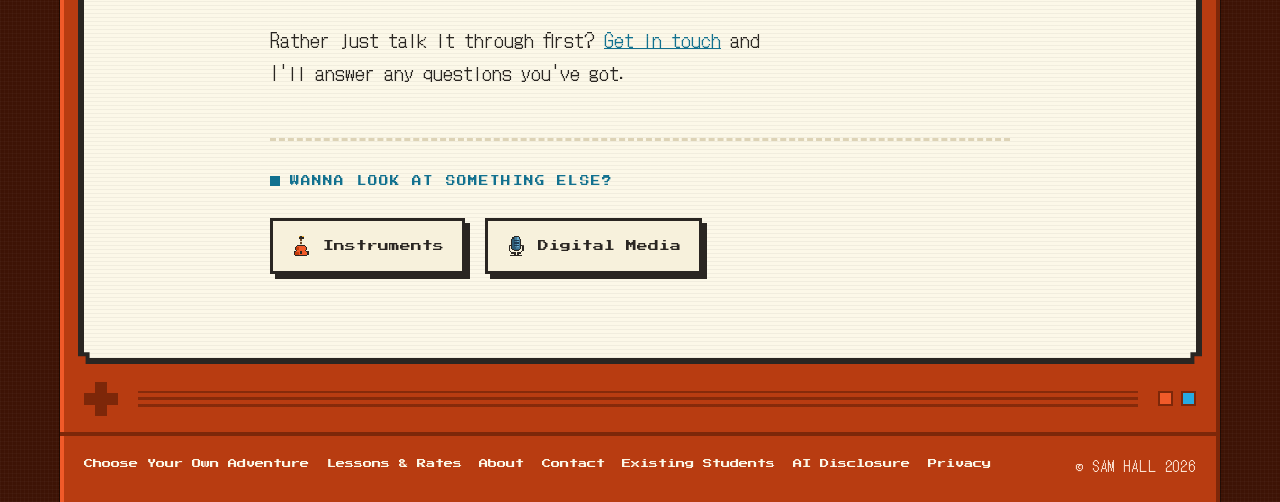
<file: lessons.html>
<!DOCTYPE html>
<html lang="en">
<head>
<meta charset="UTF-8">
<meta name="viewport" content="width=device-width, initial-scale=1.0">
<meta name="facebook-domain-verification" content="jvi77h65rrpmflqgxbbtkemmpqh0a3">
<title>Lessons &amp; Rates — Free Trial Lesson in Portland, OR | Sam Hall</title>
<meta name="description" content="Private music and digital media lessons in Portland, Oregon. $40 per half hour, and your first trial lesson is free. Book online.">
<link rel="canonical" href="https://samhall.music/lessons.html">
<meta property="og:type" content="website">
<meta property="og:site_name" content="Sam Hall Music &amp; Digital Media">
<meta property="og:url" content="https://samhall.music/lessons.html">
<meta property="og:title" content="Lessons &amp; Rates — Free Trial Lesson in Portland, OR | Sam Hall">
<meta property="og:description" content="Private music and digital media lessons in Portland, Oregon. $40 per half hour, and your first trial lesson is free. Book online.">
<meta property="og:image" content="https://samhall.music/assets/photos/studio-room.jpg">
<meta name="twitter:card" content="summary_large_image">
<link rel="icon" href="favicon.ico" sizes="16x16 32x32 48x48">
<link rel="icon" href="assets/favicon192.png" sizes="192x192" type="image/png">
<link rel="icon" href="assets/favicon96.png" sizes="96x96" type="image/png">
<link rel="apple-touch-icon" href="assets/apple-touch-icon.png">
<link rel="icon" href="assets/favicon.png" sizes="16x16" type="image/png">
<link rel="icon" href="assets/favicon32.png" sizes="32x32" type="image/png">
<link rel="icon" href="assets/favicon48.png" sizes="48x48" type="image/png">
<link rel="preconnect" href="https://fonts.googleapis.com">
<link rel="preconnect" href="https://fonts.gstatic.com" crossorigin>
<link href="https://fonts.googleapis.com/css2?family=DotGothic16&amp;family=Press+Start+2P&amp;display=swap" rel="stylesheet">
<link rel="stylesheet" href="css/main.css">
<script src="js/pixel.js" async></script>
</head>
<body>
<a class="skip-link" href="#main">Skip to content</a>

<div class="device">

  <header class="deck">
    <div class="deck-inner">
      <a class="brand" href="index.html">
        <span class="led" aria-hidden="true"></span>
        <img class="brand-mark pix" src="assets/icons/cartridge.png" alt="" width="30" height="30">
        <span class="brand-text">
          <span class="brand-name">SAM HALL</span>
          <span class="brand-sub">Music &amp; Digital Media</span>
        </span>
      </a>
      <button class="nav-toggle" type="button" aria-expanded="false" aria-controls="nav">Menu</button>
      <nav class="nav" id="nav" aria-label="Main">
        <a href="index.html#adventure">Choose Your Own Adventure</a>
        <a href="lessons.html" aria-current="page">Lessons &amp; Rates</a>
        <a href="about.html">About</a>
        <a href="contact.html">Contact</a>
        <a href="students.html">Existing Students</a>
      </nav>
    </div>
  </header>

  <div class="bezel">
    <main class="screen" id="main">
      <div class="page">

        <div class="page-head">
          <div class="page-head-text">
            <p class="eyebrow">Booking</p>
            <h1>Lessons &amp; Rates</h1>
          </div>
          <div class="item-get">
            <img class="item" src="assets/icons/calendar.png" alt="" width="16" height="16">
            <img class="mascot mascot--hold" src="assets/mascot-hold.png" alt="" width="21" height="31">
          </div>
        </div>

        <div class="trial">
          <p class="trial-head">1 FREE TRIAL LESSON</p>
          <p>Every new student gets a free trial lesson &mdash; no cost, no commitment. It's the best way to see if we're a good fit. Book yours below!</p>
        </div>

        <div class="rate">
          <p class="rate-label">Lessons are</p>
          <p class="rate-price">$40</p>
          <p class="rate-unit">per half hour</p>
        </div>

        <p>Lessons run in 30min blocks, so a 1 hour lesson is $80. Most younger students (ages 5&ndash;8) do best with 30 minutes; older students often want the full hour. We can figure out the right fit together at your free trial lesson.</p>

        <p>Lessons happen at my home studio near the Columbia Slough in Portland, OR, and cover everything from <a href="instruments.html">instruments</a> to <a href="digital-media.html">digital media</a>. Not sure which? <a href="i-dont-know.html">Start here</a>.</p>

        <hr class="rule">

        <h2>Book your free trial lesson</h2>

        <!-- My Music Staff booking widget. The script renders in place, so it has
             to stay inside this container. The settings blob is the public
             embed ID for the studio, not a secret. -->
        <div class="widget">
          <script src="https://app.mymusicstaff.com/Widget/v4/Widget.ashx?settings=eyJTY2hvb2xJRCI6InNjaF9HNUNKaiIsIldlYnNpdGVJRCI6Indic190aHZKciIsIldlYnNpdGVCbG9ja0lEIjoid2JiX3o2am5KSmgifQ=="></script>
          <noscript>
            <p class="widget-fallback">The booking form needs JavaScript turned on. No problem &mdash; just <a href="mailto:sam@samhall.music?subject=Looking%20for%20Lessons">email me</a> and we'll set something up.</p>
          </noscript>
        </div>

        <p>Rather just talk it through first? <a href="contact.html">Get in touch</a> and I'll answer any questions you've got.</p>

        <div class="next">
          <p class="eyebrow">Wanna look at something else?</p>
          <div class="btn-row">
            <a class="btn btn--ghost" href="instruments.html">
              <img class="pix" src="assets/icons/guitar.png" alt="" width="20" height="20">
              Instruments
            </a>
            <a class="btn btn--ghost" href="digital-media.html">
              <img class="pix" src="assets/icons/recording.png" alt="" width="20" height="20">
              Digital Media
            </a>
          </div>
        </div>

      </div>
    </main>
  </div>

  <div class="controls" aria-hidden="true">
    <span class="dpad"></span>
    <span class="grille"></span>
    <span class="abtns"><i></i><i></i></span>
  </div>

  <footer class="tray">
    <nav class="tray-links" aria-label="Footer">
      <a href="index.html#adventure">Choose Your Own Adventure</a>
      <a href="lessons.html">Lessons &amp; Rates</a>
      <a href="about.html">About</a>
      <a href="contact.html">Contact</a>
      <a href="students.html">Existing Students</a>
      <a href="ai-disclosure.html">AI Disclosure</a>
      <a href="privacy.html">Privacy</a>
    </nav>
    <p class="tray-copy">&copy; Sam Hall 2026</p>
  </footer>

</div>

<script src="js/nav.js" defer></script>
</body>
</html>
</file>
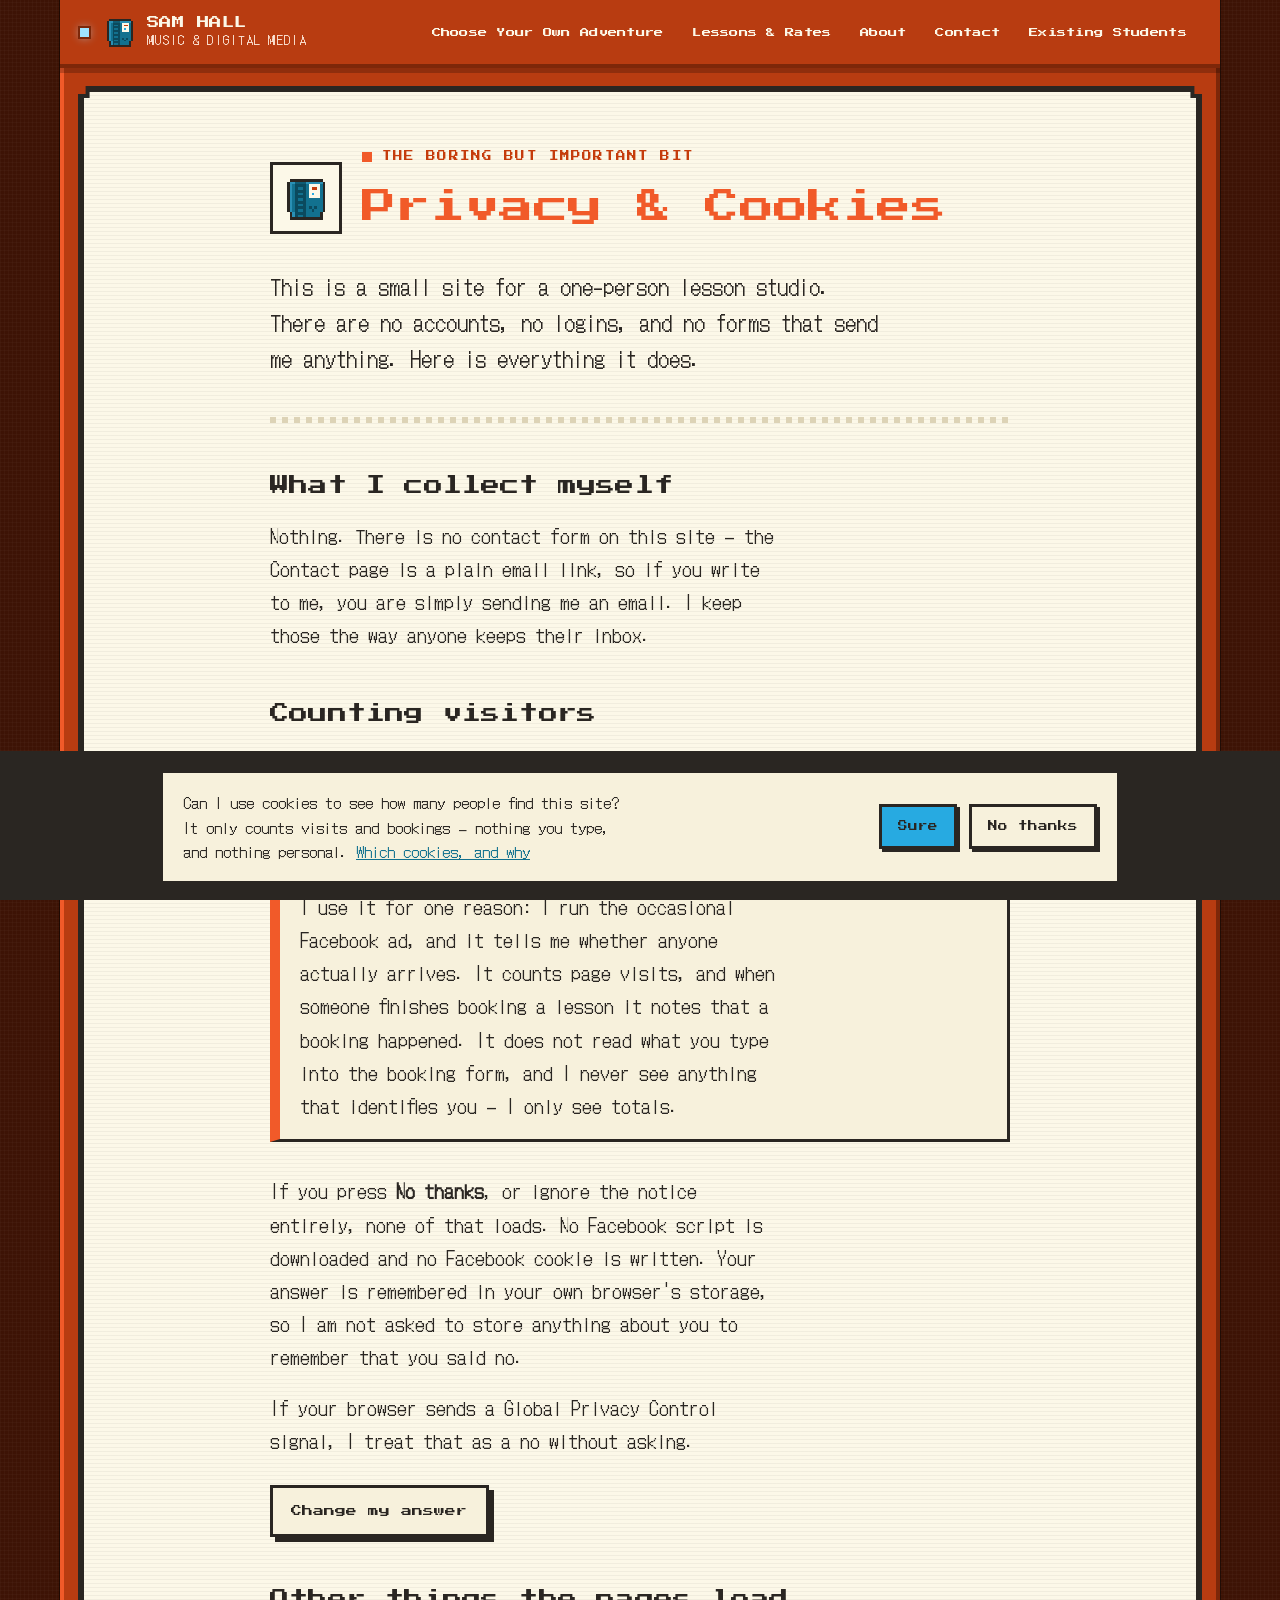
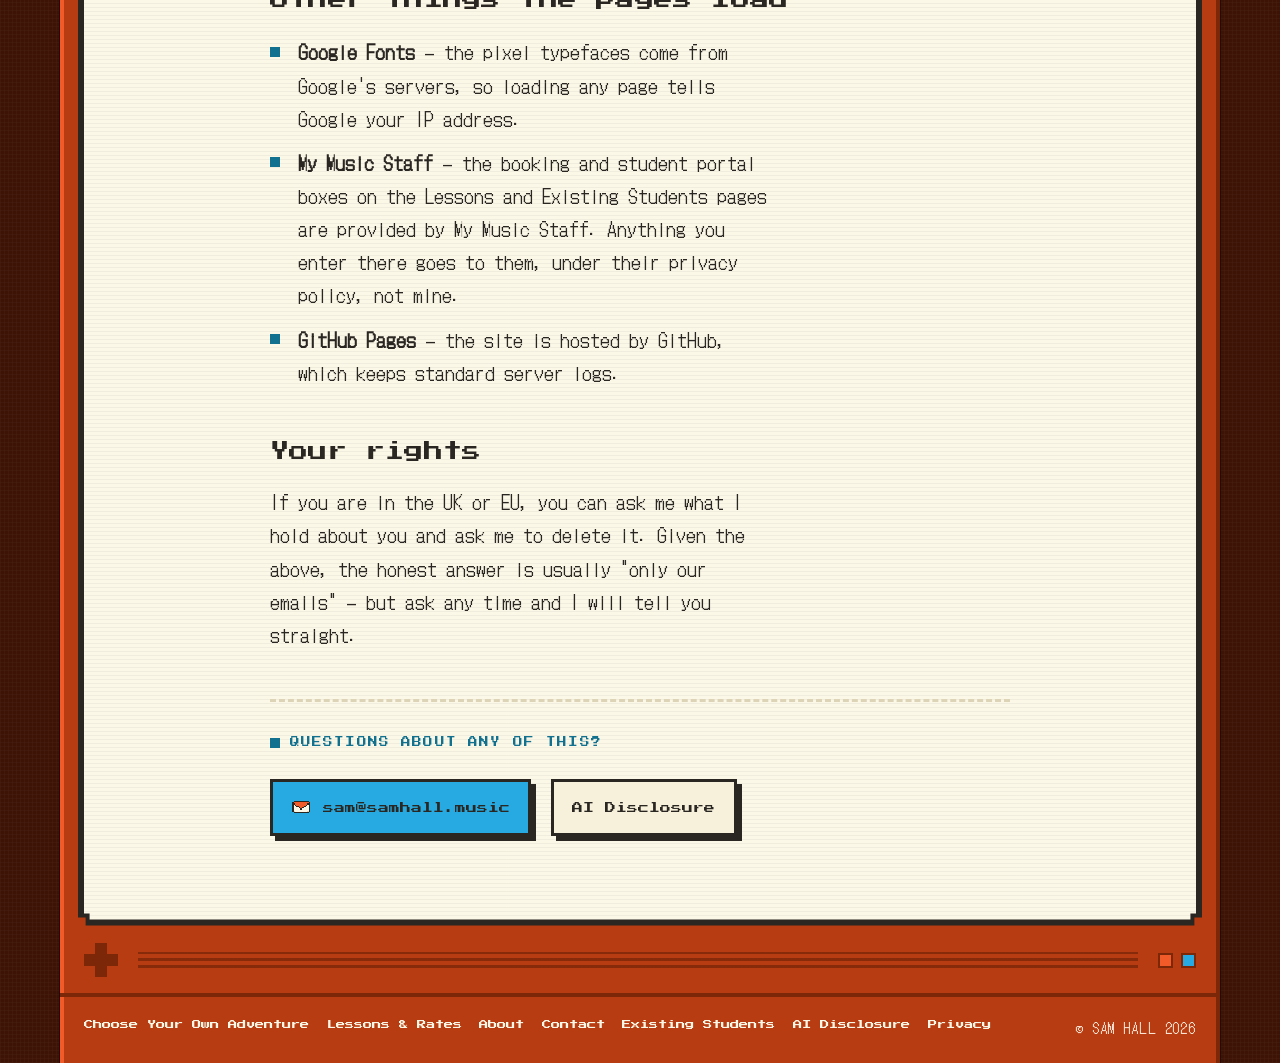
<file: privacy.html>
<!DOCTYPE html>
<html lang="en">
<head>
<meta charset="UTF-8">
<meta name="viewport" content="width=device-width, initial-scale=1.0">
<meta name="facebook-domain-verification" content="jvi77h65rrpmflqgxbbtkemmpqh0a3">
<title>Privacy &amp; Cookies — Sam Hall Music &amp; Digital Media</title>
<meta name="description" content="What this website collects, which third parties it talks to, and how to change your cookie choice.">
<link rel="canonical" href="https://samhall.music/privacy.html">
<meta property="og:type" content="website">
<meta property="og:site_name" content="Sam Hall Music &amp; Digital Media">
<meta property="og:url" content="https://samhall.music/privacy.html">
<meta property="og:title" content="Privacy &amp; Cookies — Sam Hall Music &amp; Digital Media">
<meta property="og:description" content="What this website collects, which third parties it talks to, and how to change your cookie choice.">
<meta property="og:image" content="https://samhall.music/assets/photos/studio-room.jpg">
<meta name="twitter:card" content="summary_large_image">
<link rel="icon" href="favicon.ico" sizes="16x16 32x32 48x48">
<link rel="icon" href="assets/favicon192.png" sizes="192x192" type="image/png">
<link rel="icon" href="assets/favicon96.png" sizes="96x96" type="image/png">
<link rel="apple-touch-icon" href="assets/apple-touch-icon.png">
<link rel="icon" href="assets/favicon.png" sizes="16x16" type="image/png">
<link rel="icon" href="assets/favicon32.png" sizes="32x32" type="image/png">
<link rel="icon" href="assets/favicon48.png" sizes="48x48" type="image/png">
<link rel="preconnect" href="https://fonts.googleapis.com">
<link rel="preconnect" href="https://fonts.gstatic.com" crossorigin>
<link href="https://fonts.googleapis.com/css2?family=DotGothic16&amp;family=Press+Start+2P&amp;display=swap" rel="stylesheet">
<link rel="stylesheet" href="css/main.css">
<script src="js/pixel.js" async></script>
</head>
<body>
<a class="skip-link" href="#main">Skip to content</a>

<div class="device">

  <header class="deck">
    <div class="deck-inner">
      <a class="brand" href="index.html">
        <span class="led" aria-hidden="true"></span>
        <img class="brand-mark pix" src="assets/icons/cartridge.png" alt="" width="30" height="30">
        <span class="brand-text">
          <span class="brand-name">SAM HALL</span>
          <span class="brand-sub">Music &amp; Digital Media</span>
        </span>
      </a>
      <button class="nav-toggle" type="button" aria-expanded="false" aria-controls="nav">Menu</button>
      <nav class="nav" id="nav" aria-label="Main">
        <a href="index.html#adventure">Choose Your Own Adventure</a>
        <a href="lessons.html">Lessons &amp; Rates</a>
        <a href="about.html">About</a>
        <a href="contact.html">Contact</a>
        <a href="students.html">Existing Students</a>
      </nav>
    </div>
  </header>

  <div class="bezel">
    <main class="screen" id="main">
      <div class="page">

        <div class="contact-head">
          <span class="tile"><img class="pix" src="assets/icons/cartridge.png" alt="" width="44" height="44"></span>
          <div>
            <p class="eyebrow">The boring but important bit</p>
            <h1>Privacy &amp; Cookies</h1>
          </div>
        </div>

        <p class="lede">This is a small site for a one-person lesson studio. There are no accounts, no logins, and no forms that send me anything. Here is everything it does.</p>

        <hr class="rule">

        <h2>What I collect myself</h2>

        <p>Nothing. There is no contact form on this site — the Contact page is a plain email link, so if you write to me, you are simply sending me an email. I keep those the way anyone keeps their inbox.</p>

        <h2>Counting visitors</h2>

        <div class="callout">
          <p>If you press <strong>Sure</strong> on the cookie notice, this site loads the Meta Pixel — a small script from Facebook that tells them a visit happened.</p>
          <p>I use it for one reason: I run the occasional Facebook ad, and it tells me whether anyone actually arrives. It counts page visits, and when someone finishes booking a lesson it notes that a booking happened. It does not read what you type into the booking form, and I never see anything that identifies you — I only see totals.</p>
        </div>

        <p>If you press <strong>No thanks</strong>, or ignore the notice entirely, none of that loads. No Facebook script is downloaded and no Facebook cookie is written. Your answer is remembered in your own browser's storage, so I am not asked to store anything about you to remember that you said no.</p>

        <p>If your browser sends a Global Privacy Control signal, I treat that as a no without asking.</p>

        <div class="btn-row">
          <button class="btn btn--ghost" type="button" data-consent-reset>Change my answer</button>
        </div>

        <h2>Other things the pages load</h2>

        <ul class="facts">
          <li><strong>Google Fonts</strong> — the pixel typefaces come from Google's servers, so loading any page tells Google your IP address.</li>
          <li><strong>My Music Staff</strong> — the booking and student portal boxes on the Lessons and Existing Students pages are provided by My Music Staff. Anything you enter there goes to them, under their privacy policy, not mine.</li>
          <li><strong>GitHub Pages</strong> — the site is hosted by GitHub, which keeps standard server logs.</li>
        </ul>

        <h2>Your rights</h2>

        <p>If you are in the UK or EU, you can ask me what I hold about you and ask me to delete it. Given the above, the honest answer is usually "only our emails" — but ask any time and I will tell you straight.</p>

        <div class="next">
          <p class="eyebrow">Questions about any of this?</p>
          <div class="btn-row">
            <a class="btn" href="mailto:sam@samhall.music?subject=Privacy%20question">
              <img class="pix" src="assets/icons/envelope.png" alt="" width="20" height="20">
              sam@samhall.music
            </a>
            <a class="btn btn--ghost" href="ai-disclosure.html">AI Disclosure</a>
          </div>
        </div>

      </div>
    </main>
  </div>

  <div class="controls" aria-hidden="true">
    <span class="dpad"></span>
    <span class="grille"></span>
    <span class="abtns"><i></i><i></i></span>
  </div>

  <footer class="tray">
    <nav class="tray-links" aria-label="Footer">
      <a href="index.html#adventure">Choose Your Own Adventure</a>
      <a href="lessons.html">Lessons &amp; Rates</a>
      <a href="about.html">About</a>
      <a href="contact.html">Contact</a>
      <a href="students.html">Existing Students</a>
      <a href="ai-disclosure.html">AI Disclosure</a>
      <a href="privacy.html" aria-current="page">Privacy</a>
    </nav>
    <p class="tray-copy">&copy; Sam Hall 2026</p>
  </footer>

</div>

<script src="js/nav.js" defer></script>
</body>
</html>
</file>
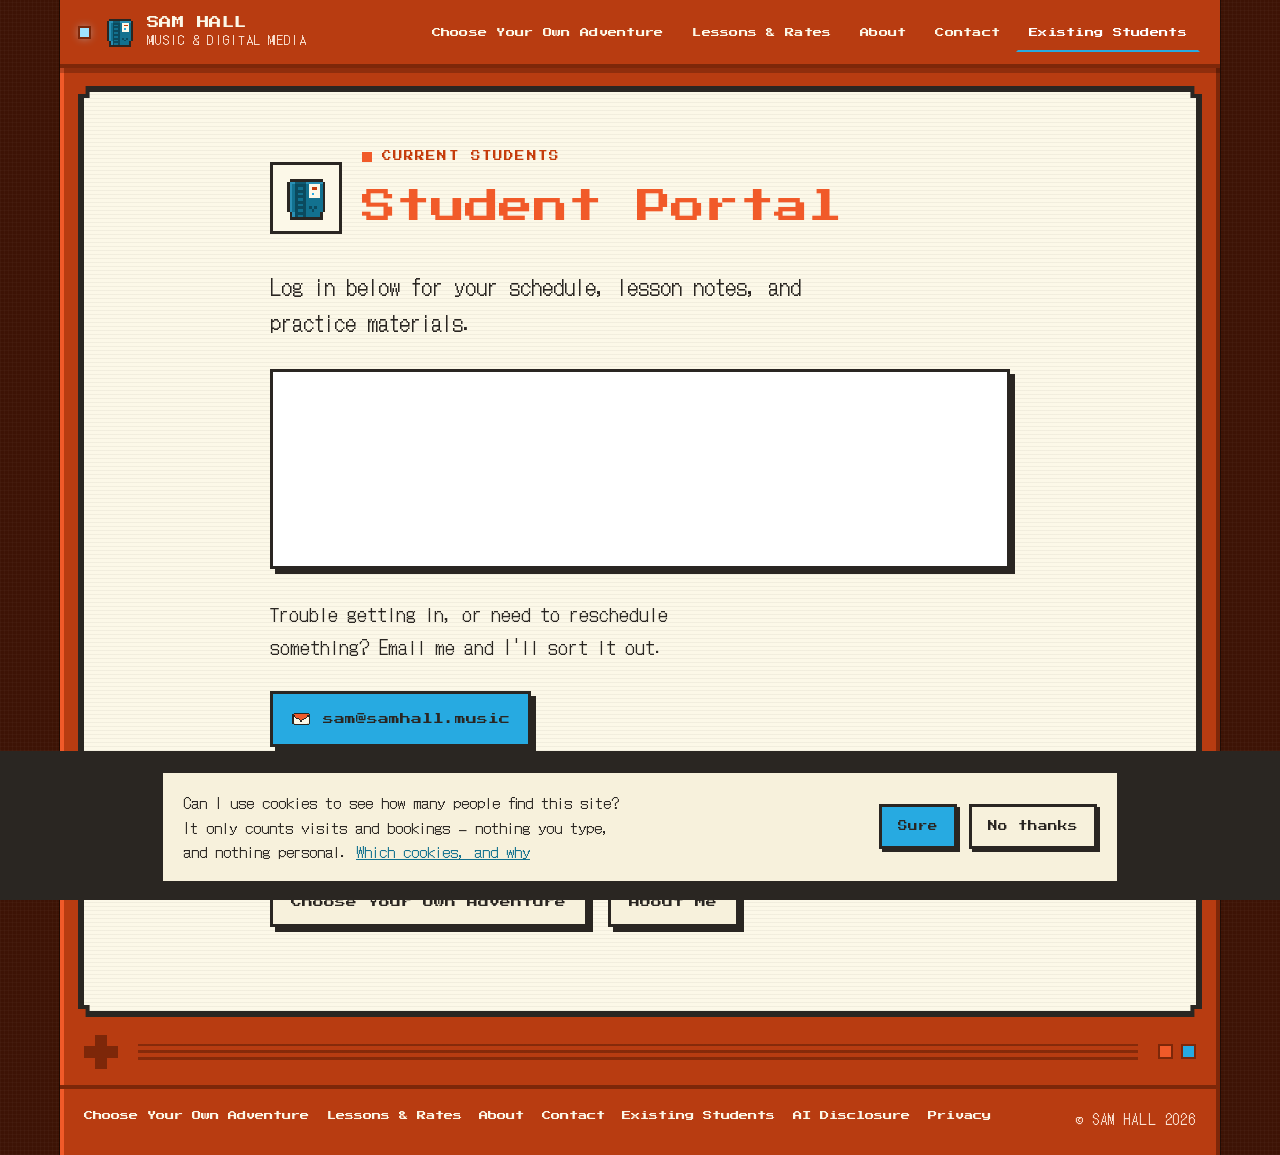
<file: students.html>
<!DOCTYPE html>
<html lang="en">
<head>
<meta charset="UTF-8">
<meta name="robots" content="noindex">
<meta name="viewport" content="width=device-width, initial-scale=1.0">
<meta name="facebook-domain-verification" content="jvi77h65rrpmflqgxbbtkemmpqh0a3">
<title>Existing Students — Sam Hall Music &amp; Digital Media</title>
<meta name="description" content="Student portal login for current Sam Hall music and digital media students.">
<meta name="robots" content="noindex">
<link rel="icon" href="favicon.ico" sizes="16x16 32x32 48x48">
<link rel="icon" href="assets/favicon192.png" sizes="192x192" type="image/png">
<link rel="icon" href="assets/favicon96.png" sizes="96x96" type="image/png">
<link rel="apple-touch-icon" href="assets/apple-touch-icon.png">
<link rel="icon" href="assets/favicon.png" sizes="16x16" type="image/png">
<link rel="icon" href="assets/favicon32.png" sizes="32x32" type="image/png">
<link rel="icon" href="assets/favicon48.png" sizes="48x48" type="image/png">
<link rel="preconnect" href="https://fonts.googleapis.com">
<link rel="preconnect" href="https://fonts.gstatic.com" crossorigin>
<link href="https://fonts.googleapis.com/css2?family=DotGothic16&amp;family=Press+Start+2P&amp;display=swap" rel="stylesheet">
<link rel="stylesheet" href="css/main.css">
<script src="js/pixel.js" async></script>
</head>
<body>
<a class="skip-link" href="#main">Skip to content</a>

<div class="device">

  <header class="deck">
    <div class="deck-inner">
      <a class="brand" href="index.html">
        <span class="led" aria-hidden="true"></span>
        <img class="brand-mark pix" src="assets/icons/cartridge.png" alt="" width="30" height="30">
        <span class="brand-text">
          <span class="brand-name">SAM HALL</span>
          <span class="brand-sub">Music &amp; Digital Media</span>
        </span>
      </a>
      <button class="nav-toggle" type="button" aria-expanded="false" aria-controls="nav">Menu</button>
      <nav class="nav" id="nav" aria-label="Main">
        <a href="index.html#adventure">Choose Your Own Adventure</a>
        <a href="lessons.html">Lessons &amp; Rates</a>
        <a href="about.html">About</a>
        <a href="contact.html">Contact</a>
        <a href="students.html" aria-current="page">Existing Students</a>
      </nav>
    </div>
  </header>

  <div class="bezel">
    <main class="screen" id="main">
      <div class="page">

        <div class="contact-head">
          <span class="tile"><img class="pix" src="assets/icons/cartridge.png" alt="" width="44" height="44"></span>
          <div>
            <p class="eyebrow">Current students</p>
            <h1>Student Portal</h1>
          </div>
        </div>

        <p class="lede">Log in below for your schedule, lesson notes, and practice materials.</p>

        <!-- My Music Staff login widget. The script renders in place, so it has
             to stay inside this container. The settings blob is the public
             embed ID for the studio, not a secret. -->
        <div class="widget">
          <script src="https://app.mymusicstaff.com/Widget/v4/Widget.ashx?settings=eyJTY2hvb2xJRCI6InNjaF9HNUNKaiIsIldlYnNpdGVJRCI6Indic190aHZKciIsIldlYnNpdGVCbG9ja0lEIjoid2JiX3pNWk1aSlAifQ=="></script>
          <noscript>
            <p class="widget-fallback">The login form needs JavaScript turned on. You can also log in directly at <a href="https://app.mymusicstaff.com/">app.mymusicstaff.com</a>, or just email me.</p>
          </noscript>
        </div>

        <p>Trouble getting in, or need to reschedule something? Email me and I'll sort it out.</p>

        <div class="btn-row">
          <a class="btn" href="mailto:sam@samhall.music?subject=Current%20Student%20Question">
            <img class="pix" src="assets/icons/envelope.png" alt="" width="20" height="20">
            sam@samhall.music
          </a>
        </div>

        <div class="next">
          <p class="eyebrow">Still browsing?</p>
          <div class="btn-row">
            <a class="btn btn--ghost" href="index.html#adventure">Choose Your Own Adventure</a>
            <a class="btn btn--ghost" href="about.html">About Me</a>
          </div>
        </div>

      </div>
    </main>
  </div>

  <div class="controls" aria-hidden="true">
    <span class="dpad"></span>
    <span class="grille"></span>
    <span class="abtns"><i></i><i></i></span>
  </div>

  <footer class="tray">
    <nav class="tray-links" aria-label="Footer">
      <a href="index.html#adventure">Choose Your Own Adventure</a>
      <a href="lessons.html">Lessons &amp; Rates</a>
      <a href="about.html">About</a>
      <a href="contact.html">Contact</a>
      <a href="students.html">Existing Students</a>
      <a href="ai-disclosure.html">AI Disclosure</a>
      <a href="privacy.html">Privacy</a>
    </nav>
    <p class="tray-copy">&copy; Sam Hall 2026</p>
  </footer>

</div>

<script src="js/nav.js" defer></script>
</body>
</html>
</file>
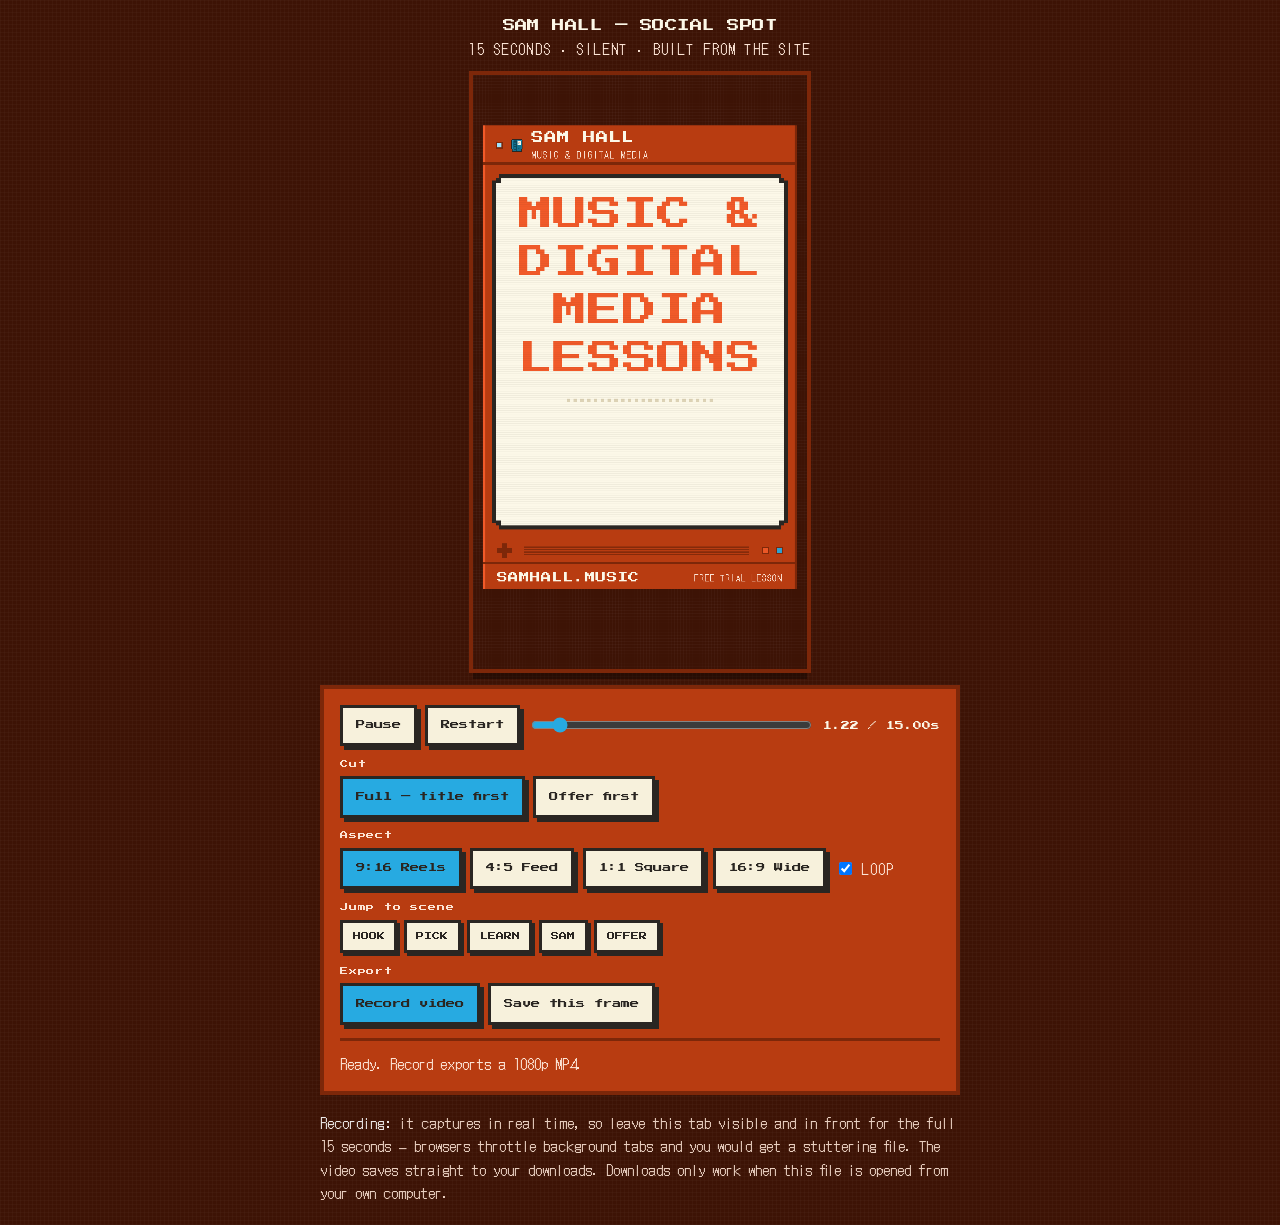
<file: marketing/ad.html>
<!DOCTYPE html>
<html lang="en">
<head>
<meta charset="UTF-8">
<meta name="viewport" content="width=device-width, initial-scale=1.0">
<meta name="robots" content="noindex, nofollow">
<title>Sam Hall - Social Spot</title>
<link rel="preconnect" href="https://fonts.googleapis.com">
<link rel="preconnect" href="https://fonts.gstatic.com" crossorigin>
<link href="https://fonts.googleapis.com/css2?family=DotGothic16&amp;family=Press+Start+2P&amp;display=swap" rel="stylesheet">
<style>
  :root{
    --room:#3d1305; --shell:#b83c11; --shell-dark:#7d2709; --shell-light:#f15a29;
    --bezel:#2a2622; --screen:#fcf8e8; --panel:#f7f1dc; --ink:#2a2622;
    --accent:#f15a29; --highlight:#27aae1; --on-shell:#fcf8e8;
    --pixel:"Press Start 2P",ui-monospace,monospace;
    --sans:"DotGothic16",ui-sans-serif,system-ui,sans-serif;
    color-scheme:light;
  }
  *,*::before,*::after{box-sizing:border-box}
  body{
    margin:0; padding:1.25rem; min-height:100vh;
    font-family:var(--sans); font-size:1rem; color:var(--on-shell);
    background-color:var(--room);
    background-image:
      repeating-linear-gradient(0deg,rgba(255,255,255,.025) 0 1px,transparent 1px 4px),
      repeating-linear-gradient(90deg,rgba(255,255,255,.025) 0 1px,transparent 1px 4px);
    display:flex; flex-direction:column; align-items:center; gap:1rem;
  }
  h1{font-family:var(--pixel); font-size:.78rem; letter-spacing:.04em; margin:0; font-weight:400}
  .sub{margin:.35rem 0 0; font-size:.9rem; letter-spacing:.08em; text-transform:uppercase; color:#fce4d5}
  header{text-align:center}

  #stage{
    display:block; max-width:100%; max-height:66vh;
    background:var(--room); box-shadow:0 0 0 4px var(--shell-dark), 0 10px 0 rgba(0,0,0,.35);
  }
  body.rec #stage{box-shadow:0 0 0 4px var(--accent), 0 10px 0 rgba(0,0,0,.35)}

  .panel{
    width:100%; max-width:640px; background:var(--shell);
    border:4px solid var(--shell-dark); padding:1rem;
    display:flex; flex-direction:column; gap:.85rem;
  }
  .row{display:flex; flex-wrap:wrap; gap:.55rem; align-items:center}
  .row-label{font-family:var(--pixel); font-size:.5rem; letter-spacing:.1em; color:#fce4d5; width:100%}

  button{
    font-family:var(--pixel); font-size:.58rem; line-height:1.4;
    padding:.7rem .8rem; border:3px solid var(--ink); background:var(--panel);
    color:var(--ink); box-shadow:4px 4px 0 var(--ink); cursor:pointer;
    transition:transform .06s steps(1),box-shadow .06s steps(1);
  }
  button:hover{transform:translate(2px,2px); box-shadow:2px 2px 0 var(--ink)}
  button:active{transform:translate(4px,4px); box-shadow:0 0 0 var(--ink)}
  button.primary{background:var(--highlight)}
  button[aria-pressed="true"]{background:var(--highlight)}
  .chip{font-size:.5rem; padding:.5rem .6rem; box-shadow:3px 3px 0 var(--ink); text-transform:uppercase}

  #scrub{flex:1; min-width:200px; accent-color:var(--highlight)}
  #time{font-family:var(--pixel); font-size:.55rem; color:var(--on-shell); min-width:9.5ch}
  label.chk{display:flex; align-items:center; gap:.4rem; font-size:.9rem; letter-spacing:.06em; text-transform:uppercase; color:#fce4d5}

  .status{
    margin:0; font-size:.92rem; line-height:1.5; color:#fce4d5;
    border-top:3px solid var(--shell-dark); padding-top:.7rem; min-height:2.4em;
  }
  .status.bad{color:#ffd9cc}
  .note{max-width:640px; font-size:.92rem; line-height:1.6; color:#fce4d5; opacity:.9; margin:0}
  .note b{color:#fff; font-weight:400}

  /* ?bare=1 strips the tool away and shows the frame at native size */
  body.bare{padding:0; gap:0; display:block}
  body.bare header, body.bare .panel, body.bare .note{display:none}
  body.bare #stage{max-height:none; max-width:none; box-shadow:none}
</style>
</head>
<body>

<header>
  <h1>SAM HALL &mdash; SOCIAL SPOT</h1>
  <p class="sub">15 seconds &middot; silent &middot; built from the site</p>
</header>

<canvas id="stage" width="1080" height="1920"></canvas>

<div class="panel">
  <div class="row">
    <button id="play">Play</button>
    <button id="restart">Restart</button>
    <input id="scrub" type="range" min="0" max="15" step="0.01" value="0" aria-label="Scrub">
    <span id="time">0.00 / 15.00s</span>
  </div>

  <div class="row">
    <span class="row-label">Cut</span>
    <button data-cut="full" aria-pressed="true">Full &mdash; title first</button>
    <button data-cut="offerfirst" aria-pressed="false">Offer first</button>
  </div>

  <div class="row">
    <span class="row-label">Aspect</span>
    <button data-fmt="9x16" aria-pressed="true">9:16 Reels</button>
    <button data-fmt="4x5" aria-pressed="false">4:5 Feed</button>
    <button data-fmt="1x1" aria-pressed="false">1:1 Square</button>
    <button data-fmt="16x9" aria-pressed="false">16:9 Wide</button>
    <label class="chk"><input id="loop" type="checkbox" checked> Loop</label>
  </div>

  <div class="row">
    <span class="row-label">Jump to scene</span>
    <span id="chapters" class="row" style="gap:.4rem"></span>
  </div>

  <div class="row">
    <span class="row-label">Export</span>
    <button id="rec" class="primary">Record video</button>
    <button id="png">Save this frame</button>
  </div>

  <p id="status" class="status"></p>
</div>

<p class="note">
  <b>Recording:</b> it captures in real time, so leave this tab visible and in front for
  the full 15 seconds &mdash; browsers throttle background tabs and you would get a stuttering file.
  The video saves straight to your downloads. Downloads only work when this file is opened
  from your own computer.
</p>

<script>
const ART = {
  guitar : "[data-uri]",
  drums : "[data-uri]",
  bass : "[data-uri]",
  ukulele : "[data-uri]",
  piano : "[data-uri]",
  synth : "[data-uri]",
  recording : "[data-uri]",
  digitalmusic : "[data-uri]",
  animation : "[data-uri]",
  videography : "[data-uri]",
  photography : "[data-uri]",
  sfx : "[data-uri]",
  question : "[data-uri]",
  cartridge : "[data-uri]",
  calendar : "[data-uri]",
  mascotCombat : "[data-uri]",
  mascotHold : "[data-uri]",
  portrait : "[data-uri]",
  inst1 : "[data-uri]",
  inst2 : "[data-uri]",
};
/* ==========================================================================
   Sam Hall — 15-second social spot.
   Everything is drawn from a single pure function of time, so the preview,
   the scrubber and the recorder all show the exact same frames.
   Palette, type and furniture are lifted straight from css/main.css.
   ========================================================================== */

const C = {
  room:'#3d1305', shell:'#b83c11', shellD:'#7d2709', shellL:'#f15a29',
  bezel:'#2a2622', screen:'#fcf8e8', panel:'#f7f1dc', panel2:'#efe7cd',
  ink:'#2a2622', inkSoft:'#6b6357', line:'#ddd3b6',
  accent:'#f15a29', accentInk:'#c53c0c', accent2:'#12718f',
  highlight:'#27aae1', onShell:'#fcf8e8', led:'#9fe4ff'
};
const PIXEL = '"Press Start 2P", monospace';
const SANS  = '"DotGothic16", sans-serif';

const FORMATS = {
  '9x16': { w:1080, h:1920, padX:.030, padT:.085, padB:.135, label:'9:16 — Reels / Stories' },
  '4x5':  { w:1080, h:1350, padX:.035, padT:.040, padB:.045, label:'4:5 — Feed' },
  '1x1':  { w:1080, h:1080, padX:.035, padT:.035, padB:.040, label:'1:1 — Square' },
  '16x9': { w:1920, h:1080, padX:.030, padT:.045, padB:.050, label:'16:9 — Landscape' }
};

const FPS = 30;

/* Two cuts of the same fifteen seconds.

   `full` is the original: the console powers on, types its own title card,
   runs the character-select, and saves the free trial for the end.

   `offerfirst` exists because a feed scroller who gives the spot two seconds
   never reaches the offer at eleven. It opens on the trial card instead, then
   rejoins the same spot. Something had to pay for those seconds and it was
   `pick` — the character-select is the one scene that sells nothing the
   `learn` scene does not sell more directly. The time it frees goes back to
   `learn`, `sam` and `offer`, which is why no scene here is SHORTER than it
   is in the full cut: every scene's internal timing is left exactly alone.

   Both come to 15.00s. Run them against each other; that is the point. */
const CUTS = {
  full: {
    label: 'Full - title first',
    scenes: [
      { id:'hook',  dur:2.60 },
      { id:'pick',  dur:3.20 },
      { id:'learn', dur:2.80 },
      { id:'sam',   dur:2.20 },
      { id:'offer', dur:4.20 }
    ]
  },
  offerfirst: {
    label: 'Offer first - free trial in second one',
    scenes: [
      { id:'flash', dur:1.80 },
      { id:'hook',  dur:2.60, warm:true },
      { id:'learn', dur:3.40 },
      { id:'sam',   dur:2.60 },
      { id:'offer', dur:4.60 }
    ]
  }
};

/* SCENES and DUR are what the rest of the file reads, so switching cuts is
   just a matter of repointing them. */
let CUT_KEY, SCENES, DUR;

function setCut(key) {
  CUT_KEY = CUTS[key] ? key : 'full';
  SCENES = CUTS[CUT_KEY].scenes;
  DUR = SCENES.reduce((a, s) => a + s.dur, 0);
  return CUT_KEY;
}
setCut('full');

/* --- tiny helpers --------------------------------------------------------- */

const clamp = (v, a, b) => v < a ? a : v > b ? b : v;
const lerp  = (a, b, t) => a + (b - a) * t;
const ease  = t => 1 - Math.pow(1 - clamp(t, 0, 1), 3);

/* A landscape screen is short and wide enough that the vertical stacks the
   other cuts use will not fit. Scenes branch on this to lay out in columns. */
const isWide = s => s.w / s.h > 1.45;

/* steps() easing, so movement lands on whole frames like the site's CSS */
const stepEase = (t, steps) => ease(Math.ceil(clamp(t, 0, 1) * steps) / steps);

/* 0 before `at`, ramps to 1 over `len`, quantised to `steps` */
const cue = (t, at, len = .2, steps = 4) => stepEase((t - at) / len, steps);

let ctx, W, H, FMT;

function rect(x, y, w, h, fill) { ctx.fillStyle = fill; ctx.fillRect(Math.round(x), Math.round(y), Math.round(w), Math.round(h)); }

/* border-box the way the site draws one: solid edge, inset fill */
function box(x, y, w, h, fill, edge, bw, shadow, shadowColor) {
  if (shadow) rect(x + shadow, y + shadow, w, h, shadowColor || C.ink);
  rect(x, y, w, h, edge || C.ink);
  rect(x + bw, y + bw, w - 2 * bw, h - 2 * bw, fill);
}

/* the notched corners of .bezel / .screen — corners knocked out to `under` */
function notched(x, y, w, h, fill, n, under) {
  rect(x, y, w, h, fill);
  rect(x, y, n, n, under);
  rect(x + w - n, y, n, n, under);
  rect(x, y + h - n, n, n, under);
  rect(x + w - n, y + h - n, n, n, under);
}

function setLS(px) { try { ctx.letterSpacing = px + 'px'; } catch (e) {} }

function font(size, fam) { ctx.font = size + 'px ' + (fam || PIXEL); }

function widthOf(str, size, fam, ls) {
  setLS(ls || 0); font(size, fam);
  const w = ctx.measureText(str).width;
  setLS(0);
  return w;
}

/* largest size <= cap at which `str` still fits `maxW`. Every headline in the
   spot goes through this, so no copy can ever run off the screen. */
function fitSize(str, maxW, cap, fam, lsRatio) {
  let size = cap;
  for (let i = 0; i < 40 && size > 8; i++) {
    if (widthOf(str, size, fam, size * (lsRatio || 0)) <= maxW) break;
    size -= Math.max(1, Math.round(size * .04));
  }
  return size;
}

function fitLines(lines, maxW, cap, fam, lsRatio) {
  return Math.min.apply(null, lines.map(l => fitSize(l, maxW, cap, fam, lsRatio)));
}

function text(str, x, y, size, color, align, fam, lsRatio, alpha) {
  const ls = size * (lsRatio || 0);
  setLS(ls); font(size, fam);
  ctx.fillStyle = color;
  ctx.textAlign = align || 'left';
  ctx.textBaseline = 'top';
  if (alpha != null) ctx.globalAlpha = alpha;
  ctx.fillText(str, Math.round(x), Math.round(y));
  ctx.globalAlpha = 1;
  setLS(0);
  return ctx.measureText(str).width;
}

/* greedy wrap at a fixed size */
function wrap(str, size, maxW, fam, lsRatio) {
  const words = str.split(' '), out = [];
  let line = '';
  for (const wd of words) {
    const test = line ? line + ' ' + wd : wd;
    if (line && widthOf(test, size, fam, size * (lsRatio || 0)) > maxW) { out.push(line); line = wd; }
    else line = test;
  }
  if (line) out.push(line);
  return out;
}

/* biggest size (<= cap) at which `str` wraps into a block fitting maxW x maxH */
function fitParagraph(str, maxW, maxH, cap, fam, lh) {
  let size = cap;
  for (let i = 0; i < 40 && size > 8; i++) {
    const lines = wrap(str, size, maxW, fam, 0);
    if (lines.length * size * lh <= maxH) return { size, lines };
    size -= Math.max(1, Math.round(size * .05));
  }
  return { size, lines: wrap(str, size, maxW, fam, 0) };
}

/* pixel-art blit, always on whole pixels so the grid stays crisp */
function sprite(img, x, y, w, h, sx, sy, sw, sh) {
  if (!img || !img.complete || !img.naturalWidth) return;
  x = Math.round(x); y = Math.round(y); w = Math.round(w); h = Math.round(h);
  if (sx == null) ctx.drawImage(img, x, y, w, h);
  else ctx.drawImage(img, sx, sy, sw, sh, x, y, w, h);
}

/* the site's dashed .rule */
function dashRule(x, y, w, unit, color) {
  for (let i = 0; i < w; i += unit * 2) rect(x + i, y, Math.min(unit, w - i), unit, color);
}

/* .select-art's faint graph-paper fill */
function grid(x, y, w, h, step, color) {
  ctx.save();
  ctx.beginPath(); ctx.rect(x, y, w, h); ctx.clip();
  for (let i = 0; i <= h; i += step) rect(x, y + i, w, 2, color);
  for (let i = 0; i <= w; i += step) rect(x + i, y, 2, h, color);
  ctx.restore();
}

/* --- The console shell ---------------------------------------------------- */
/* Drawn every frame, identical to the site's .device / .deck / .bezel /
   .screen / .controls / .tray stack. Returns the screen rect the scenes
   paint into. Kept generous at top and bottom so the Reels and Stories
   overlays never sit on top of anything that matters. */

function drawShell(t) {
  /* room */
  rect(0, 0, W, H, C.room);
  ctx.globalAlpha = .5;
  for (let y = 0; y < H; y += 10) rect(0, y, W, 2, 'rgba(255,255,255,.05)');
  for (let x = 0; x < W; x += 10) rect(x, 0, 2, H, 'rgba(255,255,255,.05)');
  ctx.globalAlpha = 1;

  const dx = Math.round(W * FMT.padX);
  const dy = Math.round(H * FMT.padT);
  const dw = W - dx * 2;
  const dh = H - dy - Math.round(H * FMT.padB);

  /* Every piece of furniture is sized off the SMALLER device dimension. Off
     width alone, a 16:9 device 1804 wide but only 977 tall would want a 226px
     deck and eat its own screen. For the tall cuts u is the width, so those
     are unchanged. Horizontal POSITIONS still key off dw. */
  const u = Math.min(dw, dh);

  /* shell, with the inset orange/dark bevel from .device */
  rect(dx, dy, dw, dh, C.shell);
  rect(dx, dy, 8, dh, C.shellL);
  rect(dx + dw - 8, dy, 8, dh, C.shellD);

  /* --- deck ------------------------------------------------------------- */
  const deckH = Math.round(u * .125);
  rect(dx, dy + deckH - 8, dw, 8, C.shellD);

  const padIn = Math.round(dw * .045);
  let cx = dx + padIn;
  const midY = dy + deckH / 2;

  /* LED, on the .blip cadence */
  const blip = (t % 3.2) / 3.2;
  const ledOn = !(blip > .92 && blip < .96);
  const ledS = Math.round(u * .014);
  rect(cx - 4, midY - ledS / 2 - 4, ledS + 8, ledS + 8, C.shellD);
  ctx.globalAlpha = ledOn ? 1 : .35;
  rect(cx, midY - ledS / 2, ledS, ledS, C.led);
  ctx.globalAlpha = 1;
  cx += ledS + Math.round(u * .028);

  /* cartridge mark */
  const markS = Math.round(u * .042);
  sprite(IMG.cartridge, cx, midY - markS / 2, markS, markS);
  cx += markS + Math.round(u * .026);

  /* brand block */
  const nameS = fitSize('SAM HALL', dw * .42, Math.round(u * .039), PIXEL, .04);
  const subS  = Math.round(nameS * .74);
  const blockH = nameS + Math.round(nameS * .55) + subS;
  text('SAM HALL', cx, midY - blockH / 2, nameS, C.onShell, 'left', PIXEL, .04);
  text('MUSIC & DIGITAL MEDIA', cx, midY - blockH / 2 + nameS + Math.round(nameS * .55),
       subS, '#fce4d5', 'left', SANS, .1);

  /* --- bezel + screen ---------------------------------------------------- */
  const ctrlH = Math.round(u * .075);
  const trayH = Math.round(u * .085);
  const bm = Math.round(u * .030);          /* .bezel margin */
  const bp = Math.round(u * .013);          /* .bezel padding */

  const bzX = dx + bm, bzY = dy + deckH + bm;
  const bzW = dw - bm * 2;
  const bzH = dh - deckH - ctrlH - trayH - bm * 2;

  notched(bzX, bzY, bzW, bzH, C.bezel, Math.round(bp * 1.6), C.shell);
  const s = { x: bzX + bp, y: bzY + bp, w: bzW - bp * 2, h: bzH - bp * 2, n: Math.round(bp * 1.2) };
  notched(s.x, s.y, s.w, s.h, C.screen, Math.round(bp * 1.2), C.bezel);

  /* --- controls ---------------------------------------------------------- */
  const cY = dy + dh - trayH - ctrlH;
  const dpad = Math.round(ctrlH * .62);
  const dpX = dx + padIn, dpY = cY + (ctrlH - dpad) / 2;
  rect(dpX, dpY + dpad / 2 - dpad * .18, dpad, dpad * .36, C.shellD);
  rect(dpX + dpad / 2 - dpad * .18, dpY, dpad * .36, dpad, C.shellD);

  const btnS = Math.round(ctrlH * .30);
  const bX = dx + dw - padIn - btnS * 2 - Math.round(dw * .022);
  ctx.globalAlpha = .95;
  box(bX, cY + (ctrlH - btnS) / 2, btnS, btnS, C.accent, C.shellD, 4, 0);
  box(bX + btnS + Math.round(dw * .022), cY + (ctrlH - btnS) / 2, btnS, btnS, C.highlight, C.shellD, 4, 0);
  ctx.globalAlpha = 1;

  const gX = dpX + dpad + Math.round(dw * .04);
  const gW = bX - gX - Math.round(dw * .04);
  ctx.globalAlpha = .85;
  for (let y = 0; y < ctrlH * .34; y += 8) rect(gX, cY + ctrlH * .33 + y, gW, 4, C.shellD);
  ctx.globalAlpha = 1;

  /* --- tray -------------------------------------------------------------- */
  const tY = dy + dh - trayH;
  rect(dx, tY, dw, 6, C.shellD);
  const urlS = fitSize('SAMHALL.MUSIC', dw * .46, Math.round(u * .040), PIXEL, .04);
  text('SAMHALL.MUSIC', dx + padIn, tY + (trayH - urlS) / 2 + 6, urlS, C.onShell, 'left', PIXEL, .04);
  text('FREE TRIAL LESSON', dx + dw - padIn, tY + (trayH - urlS) / 2 + 10, Math.round(urlS * .82),
       '#fce4d5', 'right', SANS, .1);

  return s;
}

/* CRT scanlines, laid over the screen once the scene is painted */
function scanlines(s) {
  ctx.save();
  ctx.beginPath(); ctx.rect(s.x, s.y, s.w, s.h); ctx.clip();
  ctx.fillStyle = 'rgba(42,38,34,.055)';
  for (let y = 0; y < s.h; y += 6) ctx.fillRect(s.x, s.y + y, s.w, 2);
  ctx.restore();
}

/* --- Frame ---------------------------------------------------------------- */

function drawFrame(t) {
  t = clamp(t, 0, DUR);
  const s = drawShell(t);

  /* which scene, and how far into it */
  let idx = 0, acc = 0;
  for (let i = 0; i < SCENES.length; i++) {
    if (t < acc + SCENES[i].dur || i === SCENES.length - 1) { idx = i; break; }
    acc += SCENES[i].dur;
  }
  const lt = t - acc;

  ctx.save();
  ctx.beginPath(); ctx.rect(s.x, s.y, s.w, s.h); ctx.clip();
  SCENE_FN[SCENES[idx].id](s, lt, t, SCENES[idx]);

  /* hard cut with a one-flash tail, the way a console swaps screens */
  if (idx > 0 && lt < .09) {
    ctx.globalAlpha = 1 - lt / .09;
    rect(s.x, s.y, s.w, s.h, C.screen);
    ctx.globalAlpha = 1;
  }
  ctx.restore();

  scanlines(s);

  /* scenes paint edge to edge, so the screen corners get re-cut on top */
  rect(s.x, s.y, s.n, s.n, C.bezel);
  rect(s.x + s.w - s.n, s.y, s.n, s.n, C.bezel);
  rect(s.x, s.y + s.h - s.n, s.n, s.n, C.bezel);
  rect(s.x + s.w - s.n, s.y + s.h - s.n, s.n, s.n, C.bezel);
}

/* --- Sprite scaling ------------------------------------------------------- */
/* Pixel art only ever goes up by a whole number, same rule as --px on the
   site, so the source grid never lands between output pixels. */
function snap(nat, target) { return nat * Math.max(1, Math.round(target / nat)); }
function snapDown(nat, target) {
  let d = Math.max(1, Math.round(nat / target));
  if (nat / d > target * 1.08) d++;   /* a little over is fine; a lot is not */
  return nat / d;
}

function icon(img, cx, cy, target) {
  const sz = snap(16, target);
  sprite(img, cx - sz / 2, cy - sz / 2, sz, sz);
}

/* Shrink a stack of type so it clears the box it sits in. Takes [size, advance]
   pairs, returns the scaled sizes, the advance after each, and the total. */
function squeeze(rows, avail) {
  let total = 0;
  rows.forEach(function (r) { total += r[0] * r[1]; });
  const k = Math.min(1, avail * .94 / total);
  return {
    s: rows.map(function (r) { return r[0] * k; }),
    a: rows.map(function (r) { return r[0] * r[1] * k; }),
    h: total * k
  };
}

function slam(cx, cy, t, at, fn, len) {
  const p = cue(t, at, len || .16, 3);
  if (p <= 0) return;
  ctx.save();
  ctx.globalAlpha = Math.min(1, p * 1.7);
  const k = lerp(1.13, 1, p);
  ctx.translate(cx, cy); ctx.scale(k, k); ctx.translate(-cx, -cy);
  fn();
  ctx.restore();
}

/* ========================================================================== */
/* 1 — HOOK: the console powers on and types its own title card.              */
/* ========================================================================== */

function sHook(s, lt, t, sc) {
  /* The offer-first cut has already powered the tube on during its own
     opening card, so there this scene starts warm and types from the first
     frame. Every cue after the headline is left where it was. */
  const warm = !!(sc && sc.warm);

  /* CRT power-on: a hairline opens, then unfolds to fill the tube */
  if (!warm) {
    if (lt < .24) {
      rect(s.x, s.y, s.w, s.h, '#0d0b0a');
      if (lt < .07) {
        const w = s.w * ease(lt / .07);
        rect(s.x + (s.w - w) / 2, s.y + s.h / 2 - 6, w, 12, C.screen);
      } else {
        const hh = lerp(12, s.h, ease((lt - .07) / .17));
        rect(s.x, s.y + (s.h - hh) / 2, s.w, hh, C.screen);
      }
      return;
    }
    if (lt < .34) {
      ctx.globalAlpha = (.34 - lt) / .10;
      rect(s.x, s.y, s.w, s.h, '#ffffff');
      ctx.globalAlpha = 1;
    }
  }

  const pad = s.w * .06, maxW = s.w - pad * 2, mid = s.x + s.w / 2;

  /* h1, broken short so it can be set big enough to read on a phone */
  /* four short lines stack beautifully in a tall frame and not at all in a
     wide one, so landscape sets the same words two to a line */
  const L = isWide(s) ? ['MUSIC & DIGITAL', 'MEDIA LESSONS']
                      : ['MUSIC &', 'DIGITAL', 'MEDIA', 'LESSONS'];
  const hs = fitLines(L, maxW, Math.round(Math.min(s.w * .135, s.h * .20)), PIXEL, .01);
  const lh = Math.round(hs * 1.40);
  const top = s.y + s.h * .055;

  const typed = Math.floor(Math.max(0, lt - (warm ? .02 : .30)) * 34);
  let seen = 0, curLine = -1, curStr = '';
  for (let i = 0; i < L.length; i++) {
    const left = typed - seen;
    if (left <= 0) break;
    const str = L[i].slice(0, left);
    text(str, mid, top + i * lh, hs, C.accent, 'center', PIXEL, .01);
    if (left <= L[i].length) { curLine = i; curStr = str; }
    seen += L[i].length + 1;   /* one beat spent on each line break */
  }
  if (curLine >= 0 && (lt * 7) % 2 < 1.2) {
    const w = widthOf(curStr, hs, PIXEL, hs * .01);
    rect(mid + w / 2 + hs * .12, top + curLine * lh, hs * .8, hs, C.accent);
  }

  let y = top + L.length * lh + s.h * .028;

  /* .rule, drawn outward from the middle */
  const rp = cue(lt, 1.20, .16, 4);
  if (rp > 0) {
    const rw = maxW * rp, unit = Math.max(4, Math.round(s.w * .012));
    dashRule(mid - rw / 2, y, rw, unit, C.line);
  }
  y += s.h * .045;

  /* .tagline */
  const T = isWide(s) ? ['PORTLAND, OR · ALL AGES & ALL LEVELS']
                      : ['PORTLAND, OR', 'ALL AGES & ALL LEVELS'];
  const ts = fitLines(T, maxW, Math.round(Math.min(s.w * .062, s.h * .095)), PIXEL, .02);
  const tlh = Math.round(ts * 1.6);
  T.forEach((l, i) => {
    const p = cue(lt, 1.36 + i * .12, .14, 3);
    if (p > 0) text(l, mid, y + i * tlh + (1 - p) * 18, ts, C.accent2, 'center', PIXEL, .02, p);
  });
  y += T.length * tlh + s.h * .02;

  /* the mascot gets whatever room is left, and sits it out if there's none */
  const room = (s.y + s.h - s.h * .03) - y;
  if (room > 90) {
    const p = cue(lt, 1.62, .18, 4);
    if (p > 0) {
      const hgt = snap(30, Math.min(room, s.h * (isWide(s) ? .30 : .20)));
      const wdt = hgt / 30 * 18;
      const f = Math.floor((lt / .225) % 4);
      ctx.globalAlpha = p;
      sprite(IMG.mascotCombat, mid - wdt / 2, y + room - hgt, wdt, hgt, f * 18, 0, 18, 30);
      ctx.globalAlpha = 1;
    }
  }
}

/* ========================================================================== */
/* 2 — PICK: the character-select, cards sliding in and a cursor choosing.     */
/* ========================================================================== */

const CARDS = [
  { n: '01', k: 'guitar',    lines: ['INSTRUMENTS'] },
  { n: '02', k: 'recording', lines: ['DIGITAL', 'MEDIA'] },
  { n: '03', k: 'question',  lines: ["I DON'T", 'KNOW!'] }
];

function sPick(s, lt) {
  const wide = isWide(s);
  const pad = s.w * .055, maxW = s.w - pad * 2, mid = s.x + s.w / 2;

  /* Tall cuts stack the cards and use the site's narrow-screen card: art on
     the left, name on the right. Landscape has the room to run them as the
     three-across grid the site itself uses on a desktop, art above name. */
  const H = wide ? ['CHOOSE YOUR ADVENTURE'] : ['CHOOSE YOUR', 'ADVENTURE'];
  const hs = fitLines(H, maxW, Math.round(Math.min(s.w * .095, s.h * .14)), PIXEL, .01);
  const hlh = Math.round(hs * 1.5);
  const top = s.y + s.h * .04;
  const hp = cue(lt, 0, .14, 3);
  H.forEach((l, i) => text(l, mid, top + i * hlh - (1 - hp) * 18, hs, C.ink, 'center', PIXEL, .01, hp));

  const listTop = top + H.length * hlh + s.h * .035;
  const listBot = s.y + s.h - s.h * .055;
  const gap = Math.round(wide ? s.w * .022 : s.h * .025);
  const cardH = Math.round(wide ? listBot - listTop : (listBot - listTop - gap * 2) / 3);
  const cardW = Math.round(wide ? (maxW - gap * 2) / 3 : maxW);

  /* Card geometry is the same for all three, so it is worked out once — which
     also lets every name plate share ONE type size. Fitting each card on its
     own would set a two-line name larger than a long one-line name, and the
     row would look like a mistake. */
  const bw = Math.max(4, Math.round(Math.min(s.w, s.h) * .0075));
  const artW = wide ? cardW : cardH;
  const artH = wide ? Math.round(cardH * .62) : cardH;
  const artMin = Math.min(artW, artH);
  const labelW = (wide ? cardW - bw * 2 : cardW - artW - bw * 2) - s.w * (wide ? .02 : .06);
  const ls = Math.min.apply(null, CARDS.map(c =>
    fitLines(c.lines, labelW, Math.round(artMin * .26), PIXEL, .01)));

  /* the cursor walks the list, then commits to one */
  const hover = lt >= 2.20 ? 2 : lt >= 1.72 ? 1 : lt >= 1.28 ? 0 : -1;
  const press = lt >= 2.70 && lt < 2.88;

  CARDS.forEach((card, i) => {
    const inT = cue(lt, .10 + i * .13, .22, 4);
    if (inT <= 0) return;
    let x = s.x + pad + (wide ? i * (cardW + gap) : 0) + (1 - inT) * s.w * (wide ? .12 : .6);
    let y = listTop + (wide ? 0 : i * (cardH + gap));
    let sh = Math.round(s.w * .013), shc = C.ink;
    const on = hover === i;
    if (on) { x -= sh / 2; y -= sh / 2; sh = Math.round(s.w * .021); shc = C.highlight; }
    if (on && press) { x += sh; y += sh; sh = Math.round(s.w * .008); }

    ctx.globalAlpha = Math.min(1, inT * 1.6);
    box(x, y, cardW, cardH, C.panel, C.ink, bw, sh, shc);

    /* .select-art — graph paper, icon, and the 01/02/03 plate */
    rect(x + bw, y + bw, artW - bw * (wide ? 2 : 1), artH - bw * (wide ? 1 : 2), C.screen);
    grid(x + bw, y + bw, artW - bw * (wide ? 2 : 1), artH - bw * (wide ? 1 : 2),
         Math.round(artMin * .13), C.line);
    if (wide) rect(x + bw, y + artH, cardW - bw * 2, bw, C.ink);
    else      rect(x + artW, y + bw, bw, cardH - bw * 2, C.ink);
    icon(IMG[card.k], x + artW / 2, y + artH / 2, artMin * .5);

    const ns = Math.round(artMin * .13);
    const nw = widthOf(card.n, ns, PIXEL, 0) + ns * .9;
    rect(x + bw, y + bw, nw, ns * 1.8, C.ink);
    text(card.n, x + bw + ns * .45, y + bw + ns * .4, ns, C.screen, 'left', PIXEL, 0);

    /* .select-label, filling blue when the cursor is on it */
    const lx = wide ? x + bw : x + artW + bw;
    const ly0 = wide ? y + artH + bw : y + bw;
    const lw = wide ? cardW - bw * 2 : cardW - artW - bw * 2;
    const lh = wide ? cardH - artH - bw * 2 : cardH - bw * 2;
    if (on) rect(lx, ly0, lw, lh, C.highlight);
    const llh = Math.round(ls * 1.45);
    const ly = ly0 + lh / 2 - card.lines.length * llh / 2 + llh * .12;
    card.lines.forEach((l, j) =>
      text(l, wide ? lx + lw / 2 : lx + s.w * .03, ly + j * llh, ls, C.ink,
           wide ? 'center' : 'left', PIXEL, .01));

    if (on && press) { ctx.globalAlpha = .55; rect(x, y, cardW, cardH, C.screen); }
    ctx.globalAlpha = 1;
  });

}

/* ========================================================================== */
/* 3 - LEARN: one subject at a time, big, with the menu filling in below.      */
/* ========================================================================== */

const ITEMS = [
  ['DRUMS', 'drums'], ['GUITAR', 'guitar'], ['BASS', 'bass'],
  ['UKULELE', 'ukulele'], ['PIANO', 'piano'],
  ['PRODUCTION', 'digitalmusic'], ['SYNTHS', 'synth'], ['ANIMATION', 'animation'],
  ['VIDEO', 'videography'], ['PHOTO', 'photography']
];
const L_START = .07, L_STEP = .225;

function sLearn(s, lt) {
  const pad = s.w * .055, maxW = s.w - pad * 2, mid = s.x + s.w / 2;

  const hs = fitSize('LEARN ANY OF THIS', maxW, Math.round(Math.min(s.w * .078, s.h * .10)), PIXEL, .01);
  const top = s.y + s.h * .045;
  const hp = cue(lt, 0, .12, 3);
  text('LEARN ANY OF THIS', mid, top - (1 - hp) * 14, hs, C.ink, 'center', PIXEL, .01, hp);

  /* Everything under the header is divided by proportion, not by fixed sizes.
     The square cut's screen is short and wide, and tiles measured off the
     WIDTH alone swallowed it — leaving the subject icon at its floor and the
     word sitting on top of the menu. Height gets a say in every size now. */
  const zTop = top + hs * 1.6 + s.h * .02;
  const region = (s.y + s.h - s.h * .045) - zTop;

  /* the running menu, capped to about a third of the space and centred.
     Landscape has width to spare and no height, so it runs as one row. */
  const cols = isWide(s) ? ITEMS.length : 5, rows = Math.ceil(ITEMS.length / cols);
  const g = Math.round(Math.min(s.w * .022, region * .045));
  const tile = Math.round(Math.min((maxW - g * (cols - 1)) / cols,
                                   (region * .34 - g * (rows - 1)) / rows));
  const trayW = tile * cols + g * (cols - 1);
  const trayH = tile * rows + g * (rows - 1);
  const trayX = mid - trayW / 2;
  const trayY = s.y + s.h - s.h * .045 - trayH;

  const i = clamp(Math.floor((lt - L_START) / L_STEP), -1, ITEMS.length - 1);

  for (let k = 0; k < ITEMS.length; k++) {
    if (k > i) break;
    const p = cue(lt, L_START + k * L_STEP, .10, 3);
    const tx = trayX + (k % cols) * (tile + g);
    const ty = trayY + Math.floor(k / cols) * (tile + g);
    const live = k === i;
    ctx.globalAlpha = p;
    box(tx, ty, tile, tile, live ? C.highlight : C.panel, C.ink,
        Math.max(3, Math.round(tile * .05)), Math.max(3, Math.round(tile * .06)), C.ink);
    icon(IMG[ITEMS[k][1]], tx + tile / 2, ty + tile / 2, tile * .58);
    ctx.globalAlpha = 1;
  }

  /* the current subject, in whatever the header and the menu leave over */
  if (i < 0) return;
  const word = ITEMS[i][0], key = ITEMS[i][1];
  const gapW = Math.round(region * .03), gapT = Math.round(region * .05);
  const upper = region - trayH - gapT;
  const p = cue(lt, L_START + i * L_STEP, .10, 3);

  /* Stacked in a tall frame. Landscape sets the icon and the word side by
     side instead — height is the scarce thing there, width is not, and
     stacking them wastes both. Sizes floor onto the 16px grid so the sprite
     stays a whole-number upscale. */
  let big, ws, iconX, iconY, wordX, wordY, wordAlign;

  if (isWide(s)) {
    big = 16 * Math.max(3, Math.floor(Math.min(upper * .86, s.w * .22) / 16));
    ws = Math.round(Math.min(
      fitSize(word, maxW - big - s.w * .06, Math.round(s.w * .155), PIXEL, .01),
      upper * .42));
    const rowGap = Math.round(s.w * .035);
    const rowW = big + rowGap + widthOf(word, ws, PIXEL, ws * .01);
    iconX = mid - rowW / 2;
    iconY = zTop + (upper - big) / 2;
    wordX = iconX + big + rowGap;
    wordY = zTop + (upper - ws * .78) / 2;
    wordAlign = 'left';
  } else {
    ws = Math.round(Math.min(fitSize(word, maxW, Math.round(s.w * .155), PIXEL, .01),
                             region * .16));
    big = 16 * Math.max(3, Math.floor(Math.min(upper - ws * 1.25 - gapW, s.w * .42) / 16));
    const bY = zTop + Math.max(0, (upper - (big + gapW + ws * 1.25)) / 2);
    iconX = mid - big / 2; iconY = bY;
    wordX = mid; wordY = bY + big + gapW;
    wordAlign = 'center';
  }

  const icx = iconX + big / 2, icy = iconY + big / 2;
  ctx.save();
  ctx.globalAlpha = Math.min(1, p * 1.8);
  const k2 = lerp(.78, 1, p);
  ctx.translate(icx, icy); ctx.scale(k2, k2); ctx.translate(-icx, -icy);
  sprite(IMG[key], iconX, iconY, big, big);
  ctx.restore();

  text(word, wordX, wordY + (1 - p) * 14, ws,
       C.accent, wordAlign, PIXEL, .01, Math.min(1, p * 1.8));
}

/* ========================================================================== */
/* 4 - SAM: the face behind it, so the ad is not only furniture.               */
/* ========================================================================== */

function sSam(s, lt) {
  const pad = s.w * .06, maxW = s.w - pad * 2, mid = s.x + s.w / 2;

  /* Portrait over text in a tall frame; portrait beside text in a wide one,
     which is the only way both stay big enough to read. */
  const wide = isWide(s);

  /* The portrait is a big image of a coarse pixel grid, and the site shows it
     shrunk with image-rendering:pixelated — that nearest-neighbour downscale
     IS the effect. Land on a whole-number divisor so every source block is
     sampled the same way, and leave smoothing off. */
  const pw = Math.round(snapDown(1066, wide ? Math.min(s.w * .26, s.h * .62)
                                            : Math.min(s.w * .44, s.h * .32)));
  const textW = wide ? Math.round(s.w * .44) : maxW;
  const hs = fitSize("HI, I'M SAM", textW, Math.round(Math.min(s.w * .095, s.h * .16)), PIXEL, .01);
  const copy = '10+ years of teaching + making experience';
  const f = fitParagraph(copy, textW, s.h * (wide ? .40 : .30),
                         Math.round(Math.min(s.w * .080, s.h * .13)), SANS, 1.5);
  const gapA = s.h * (wide ? .030 : .045), gapB = s.h * .012;
  const textH = hs * 1.5 + gapB + f.lines.length * f.size * 1.5;

  /* the flanking sprites are part of the portrait's block, so the whole band
     centres as one thing rather than the portrait drifting off-centre */
  const gs = snap(76, Math.min(s.w * (wide ? .07 : .15), pw * .42));
  const gGap = s.w * (wide ? .014 : .045);

  /* where the portrait sits, and where the words start */
  let pX, pY, tX, tY, tAlign;
  if (wide) {
    const colGap = s.w * .045;
    const leftW = pw + 2 * (gGap + gs);
    const bandX = mid - (leftW + colGap + textW) / 2;
    pX = bandX + (leftW - pw) / 2;
    pY = s.y + (s.h - pw) / 2;
    tX = bandX + leftW + colGap + textW / 2;
    tY = s.y + (s.h - textH) / 2;
    tAlign = 'center';
  } else {
    const blockH = pw + gapA + textH;
    pY = s.y + Math.max(s.h * .035, (s.h - blockH) / 2);
    pX = mid - pw / 2;
    tX = mid;
    tY = pY + pw + gapA;
    tAlign = 'center';
  }

  const pp = cue(lt, .04, .16, 3);
  if (pp > 0) {
    ctx.save();
    ctx.globalAlpha = Math.min(1, pp * 1.8);
    const k = lerp(.82, 1, pp);
    const cxp = pX + pw / 2;
    ctx.translate(cxp, pY + pw / 2); ctx.scale(k, k); ctx.translate(-cxp, -(pY + pw / 2));
    sprite(IMG.portrait, pX, pY, pw, pw);
    ctx.restore();
  }

  /* The two instrument sprites that flank the name on the home page. They ship
     as 2-frame GIFs, but a GIF in an <img> animates on wall-clock time, which
     would drift against a frame-by-frame render — so they are baked into
     2-frame strips and stepped from the spot's own clock instead. */
  const gp = cue(lt, .20, .16, 3);
  if (gp > 0) {
    const cxp = pX + pw / 2;
    const off = pw / 2 + gGap + gs / 2;
    const gy = pY + pw * .62 - gs / 2;
    const gf = Math.floor((lt / .5) % 2);      /* the GIFs' own 500ms cadence */
    ctx.globalAlpha = gp;
    sprite(IMG.inst1, cxp - off - gs / 2, gy, gs, gs, gf * 76, 0, 76, 76);
    sprite(IMG.inst2, cxp + off - gs / 2, gy, gs, gs, (1 - gf) * 76, 0, 76, 76);
    ctx.globalAlpha = 1;
  }

  let y = tY;
  const hp = cue(lt, .36, .14, 3);
  if (hp > 0) text("HI, I'M SAM", tX, y - (1 - hp) * 16, hs, C.accent, tAlign, PIXEL, .01, hp);
  y += hs * 1.5 + gapB;

  const bp = cue(lt, .58, .18, 3);
  if (bp > 0) {
    f.lines.forEach(function (l, i) {
      text(l, tX, y + i * f.size * 1.5, f.size, C.ink, tAlign, SANS, 0, bp);
    });
  }
}

/* ========================================================================== */
/* The .trial panel - the blue box with the offer in it. The offer scene and   */
/* the offer-first cut's opening card both draw it, so it lives on its own.    */
/* `inset` is passed rather than worked out here: the two callers sit in       */
/* differently shaped holes, and the type has to be fitted to the hole.        */
/* ========================================================================== */

function trialPanel(x, y, w, h, bw, sh, inset) {
  box(x, y, w, h, C.highlight, C.ink, bw, sh, C.ink);
  const mid = x + w / 2;
  const iw = w - bw * 2 - inset;
  /* fitSize only guards width; squeeze the stack so it clears the border too */
  const k = squeeze([
    [fitSize('EVERY NEW STUDENT GETS', iw, Math.round(h * .14), SANS, .06), 1.34],
    [fitSize('1 FREE', iw, Math.round(h * .42), PIXEL, .02), 1.20],
    [fitSize('TRIAL LESSON', iw, Math.round(h * .22), PIXEL, .02), 1.12]
  ], h - bw * 2);
  let ty = y + (h - k.h) / 2;
  text('EVERY NEW STUDENT GETS', mid, ty, k.s[0], C.ink, 'center', SANS, .06); ty += k.a[0];
  text('1 FREE', mid, ty, k.s[1], C.ink, 'center', PIXEL, .02);                ty += k.a[1];
  text('TRIAL LESSON', mid, ty, k.s[2], C.ink, 'center', PIXEL, .02);
}

/* ========================================================================== */
/* 0 - FLASH: the offer-first cut's opening card.                              */
/*     The whole argument for that cut is that somebody who gives the spot     */
/*     two seconds should still have read FREE TRIAL LESSON, so the tube       */
/*     powers on in an eighth of a second and the panel lands on top of it.    */
/*     The caption under it is the only other thing on screen: what the        */
/*     lesson is and where it is, because a free offer with no noun is not an  */
/*     offer. Everything else the shell is already saying in the deck.         */
/* ========================================================================== */

function sFlash(s, lt) {
  /* a faster power-on than the hook's - every tenth spent here is the offer's */
  if (lt < .13) {
    rect(s.x, s.y, s.w, s.h, '#0d0b0a');
    const hh = lerp(10, s.h, ease(lt / .13));
    rect(s.x, s.y + (s.h - hh) / 2, s.w, hh, C.screen);
    return;
  }

  const wide = isWide(s);
  const pad = s.w * .055, maxW = s.w - pad * 2, mid = s.x + s.w / 2;
  const bw = Math.max(5, Math.round(Math.min(s.w, s.h) * .0075));
  const sh = Math.round(Math.min(s.w, s.h) * .015);

  /* The caption is measured first and the panel takes what is left over, so
     the panel can never push the words off the bottom of a short screen. */
  const cap = wide ? ['MUSIC & MEDIA LESSONS · PORTLAND, OR']
                   : ['MUSIC & MEDIA LESSONS', 'PORTLAND, OR'];
  const cs = fitLines(cap, maxW, Math.round(Math.min(s.w * .052, s.h * .072)), PIXEL, .02);
  const clh = Math.round(cs * 1.55);
  const capH = cap.length * clh;
  const gap = Math.round(s.h * .05);

  /* Landscape caps the panel's width off the HEIGHT, the same reflex as the
     shell: left to the full width it becomes a letterbox with three words in
     it and the type ends up smaller than it is on a phone. */
  /* The height fractions look modest because the type inside is bound by the
     panel's WIDTH, not its height: past this the box just grows empty blue
     around a stack that cannot get any bigger. */
  const panelW = wide ? Math.round(Math.min(maxW, s.h * 1.45)) : maxW;
  const panelH = Math.round(Math.min(s.h - capH - gap - s.h * .09,
                                     s.h * (wide ? .56 : .46)));
  const blockH = panelH + gap + capH;
  const y0 = s.y + (s.h - blockH) / 2;

  slam(mid, y0 + panelH / 2, lt, .10, function () {
    trialPanel(mid - panelW / 2, y0, panelW, panelH, bw, sh, s.w * .05);
  });

  cap.forEach(function (l, i) {
    const p = cue(lt, .50 + i * .10, .16, 3);
    if (p > 0) text(l, mid, y0 + panelH + gap + i * clh + (1 - p) * 14, cs,
                    C.accent2, 'center', PIXEL, .02, p);
  });
}

/* ========================================================================== */
/* 5 - OFFER: the free trial, the price, and where to go. Held long enough     */
/*     to be read at a glance, because Reels loops straight back to the top.   */
/* ========================================================================== */

function sOffer(s, lt) {
  const wide = isWide(s);
  const pad = s.w * .055, maxW = s.w - pad * 2;
  const mid = s.x + s.w / 2;
  const bw = Math.max(5, Math.round(Math.min(s.w, s.h) * .0075));
  const sh = Math.round(Math.min(s.w, s.h) * .015);

  /* One column stacked in a tall frame. In a wide one the offer takes the
     left half and the price, button and address stack down the right, which
     keeps every panel the same size it would have been vertically. */
  const colGap = Math.round(s.w * .035);
  const colW   = wide ? Math.round((maxW - colGap) / 2) : maxW;
  const x      = s.x + pad;
  const x2     = x + colW + colGap;
  const midL   = wide ? x + colW / 2 : mid;
  const midR   = wide ? x2 + colW / 2 : mid;

  const trialH = Math.round(wide ? s.h * .62 : s.h * .275);
  const rateH  = Math.round(wide ? s.h * .40 : s.h * .255);
  const btnH   = Math.round(wide ? s.h * .16 : s.h * .105);
  const g1 = Math.round(s.h * (wide ? .045 : .035));
  const g2 = Math.round(s.h * .045);
  const urlS = fitSize('SAMHALL.MUSIC', colW * .9,
                       Math.round(Math.min(s.w * .085, s.h * .11)), PIXEL, .03);

  const leftH  = trialH;
  const rightH = rateH + g1 + btnH + g2 + urlS * 1.2;
  const total  = wide ? Math.max(leftH, rightH) : trialH + g1 + rateH + g1 + btnH + g2 + urlS * 1.2;
  const y0 = s.y + Math.max(s.h * .035, (s.h - total) / 2);
  let y = wide ? s.y + (s.h - rightH) / 2 : y0;

  /* --- .trial ----------------------------------------------------------- */
  const tY = wide ? s.y + (s.h - trialH) / 2 : y;
  slam(midL, tY + trialH / 2, lt, .08, function () {
    trialPanel(x, tY, colW, trialH, bw, sh, s.w * .04);
  });
  if (!wide) y += trialH + g1;

  /* --- .rate ------------------------------------------------------------ */
  const rY = y;
  slam(midR, rY + rateH / 2, lt, .46, function () {
    box(wide ? x2 : x, rY, colW, rateH, C.panel, C.ink, bw, sh, C.ink);
    const iw = colW - bw * 2 - s.w * .04;
    const k = squeeze([
      [fitSize('LESSONS ARE', iw, Math.round(rateH * .13), PIXEL, .02), 1.95],
      [fitSize('$40', iw, Math.round(rateH * .46), PIXEL, .01), 1.40],
      [fitSize('PER HALF HOUR', iw, Math.round(rateH * .15), PIXEL, .02), 1.10]
    ], rateH - bw * 2);
    let ry = rY + (rateH - k.h) / 2;
    text('LESSONS ARE', midR, ry, k.s[0], C.inkSoft, 'center', PIXEL, .02); ry += k.a[0];
    text('$40', midR, ry, k.s[1], C.accent, 'center', PIXEL, .01);          ry += k.a[1];
    text('PER HALF HOUR', midR, ry, k.s[2], C.ink, 'center', PIXEL, .02);
  });
  y += rateH + g1;

  /* --- .btn ------------------------------------------------------------- */
  const bp = cue(lt, .82, .16, 3);
  if (bp > 0) {
    /* the button's own :active nudge, on a slow loop so the CTA keeps moving */
    const beat = lt > 1.5 && ((lt - 1.5) % 1.1) < .13;
    const nudge = beat ? sh * .6 : 0;
    const bsh = beat ? Math.round(sh * .35) : sh;
    const bWid = Math.round(colW * .78);
    const bX = midR - bWid / 2 + nudge, bY = y + nudge;
    ctx.globalAlpha = Math.min(1, bp * 1.8);
    box(bX, bY, bWid, btnH, C.highlight, C.ink, bw, bsh, C.ink);
    const ts = fitSize('BOOK NOW', bWid * .52, Math.round(btnH * .40), PIXEL, .03);
    const ic = snap(16, btnH * .40);
    const tw = widthOf('BOOK NOW', ts, PIXEL, ts * .03);
    const gp2 = Math.round(Math.min(s.w, s.h) * .03);
    const sx = midR + nudge - (ic + gp2 + tw) / 2;
    sprite(IMG.calendar, sx, bY + btnH / 2 - ic / 2, ic, ic);
    text('BOOK NOW', sx + ic + gp2, bY + btnH / 2 - ts * .55, ts, C.ink, 'left', PIXEL, .03);
    ctx.globalAlpha = 1;
  }
  y += btnH + g2;

  /* --- the address, with a terminal cursor after it ---------------------- */
  const up = cue(lt, 1.02, .16, 3);
  if (up > 0) {
    const w = widthOf('SAMHALL.MUSIC', urlS, PIXEL, urlS * .03);
    text('SAMHALL.MUSIC', midR, y + (1 - up) * 12, urlS, C.accent2, 'center', PIXEL, .03, up);
    if ((lt * 3) % 2 < 1.15) {
      ctx.globalAlpha = up;
      rect(midR + w / 2 + urlS * .2, y, urlS * .72, urlS, C.accent2);
      ctx.globalAlpha = 1;
    }
  }
}

var SCENE_FN = { flash: sFlash, hook: sHook, pick: sPick, learn: sLearn, sam: sSam, offer: sOffer };

/* ========================================================================== */
/* Driver: loading, playback, scrubbing, and export.                          */
/* ========================================================================== */

var IMG = {};
var cv, scrub, timeEl, statusEl, loopBox, fmtKey = '9x16';
var playing = false, cur = 0, raf = 0, startedAt = 0, recording = false;

function status(msg, bad) {
  statusEl.textContent = msg || '';
  statusEl.className = 'status' + (bad ? ' bad' : '');
}

function loadAll() {
  var keys = Object.keys(ART);
  var imgs = keys.map(function (k) {
    return new Promise(function (res) {
      var im = new Image();
      im.onload = im.onerror = function () { IMG[k] = im; res(); };
      im.src = ART[k];
      /* the two instrument sprites are GIFs: an <img> only keeps animating
         while it is attached to the document, so park them off-screen */
      im.style.cssText = 'position:absolute;left:-9999px;top:0;width:1px;height:1px';
      document.body.appendChild(im);
    });
  });
  var fonts = Promise.resolve();
  if (document.fonts) {
    fonts = Promise.all([
      document.fonts.load('120px "Press Start 2P"'),
      document.fonts.load('40px "Press Start 2P"'),
      document.fonts.load('120px "DotGothic16"'),
      document.fonts.load('40px "DotGothic16"')
    ]).then(function () { return document.fonts.ready; }).catch(function () {});
  }
  return Promise.all([Promise.all(imgs), fonts]);
}

function setFormat(key) {
  fmtKey = key;
  FMT = FORMATS[key];
  W = FMT.w; H = FMT.h;
  cv.width = W; cv.height = H;
  ctx = cv.getContext('2d', { alpha: false });
  ctx.imageSmoothingEnabled = false;
  var btns = document.querySelectorAll('[data-fmt]');
  for (var i = 0; i < btns.length; i++)
    btns[i].setAttribute('aria-pressed', btns[i].dataset.fmt === key ? 'true' : 'false');
  render(cur);
}

function render(t) {
  cur = clamp(t, 0, DUR);
  ctx.imageSmoothingEnabled = false;
  drawFrame(cur);
  if (!recording) {
    scrub.value = String(cur.toFixed(3));
    timeEl.textContent = cur.toFixed(2) + ' / ' + DUR.toFixed(2) + 's';
  }
}

function tick() {
  if (!playing) return;
  var t = (performance.now() - startedAt) / 1000;
  if (t >= DUR) {
    render(DUR);
    if (loopBox.checked) { play(0); } else { playing = false; syncPlay(); }
    return;
  }
  render(t);
  raf = requestAnimationFrame(tick);
}

function play(from) {
  cancelAnimationFrame(raf);
  var at = from != null ? from : (cur >= DUR - .02 ? 0 : cur);
  startedAt = performance.now() - at * 1000;
  playing = true;
  syncPlay();
  raf = requestAnimationFrame(tick);
}

function pause() { playing = false; cancelAnimationFrame(raf); syncPlay(); }
function syncPlay() { document.getElementById('play').textContent = playing ? 'Pause' : 'Play'; }

/* --- Export --------------------------------------------------------------- */

function pickMime() {
  if (typeof MediaRecorder === 'undefined') return '';
  var want = ['video/mp4;codecs=avc1.4d002a', 'video/mp4;codecs=avc1', 'video/mp4',
              'video/webm;codecs=vp9', 'video/webm;codecs=vp8', 'video/webm'];
  for (var i = 0; i < want.length; i++)
    if (MediaRecorder.isTypeSupported(want[i])) return want[i];
  return '';
}

/* Both cuts get exported, so the name has to say which one this is. The full
   cut keeps its original filename, so nothing already uploaded moves. */
function cutTag() { return CUT_KEY === 'full' ? '' : '-' + CUT_KEY; }

function save(blob, name) {
  var url = URL.createObjectURL(blob);
  var a = document.createElement('a');
  a.href = url; a.download = name;
  document.body.appendChild(a); a.click();
  setTimeout(function () { URL.revokeObjectURL(url); a.remove(); }, 6000);
}

function record() {
  var mime = pickMime();
  if (!mime) { status('This browser cannot record. Use Chrome or Edge.', true); return; }
  pause();
  recording = true;
  document.body.classList.add('rec');
  status('Recording ' + DUR.toFixed(0) + 's - keep this tab visible and in front.');

  render(0);
  var stream = cv.captureStream(FPS);
  var chunks = [];
  var rec;
  try {
    rec = new MediaRecorder(stream, { mimeType: mime, videoBitsPerSecond: 14000000 });
  } catch (e) {
    rec = new MediaRecorder(stream, { mimeType: mime });
  }
  rec.ondataavailable = function (e) { if (e.data && e.data.size) chunks.push(e.data); };
  rec.onstop = function () {
    var ext = mime.indexOf('mp4') >= 0 ? 'mp4' : 'webm';
    var blob = new Blob(chunks, { type: mime });
    var name = 'samhall-ad' + cutTag() + '-' + fmtKey + '.' + ext;
    save(blob, name);
    recording = false;
    document.body.classList.remove('rec');
    status('Saved ' + name + ' (' +
           Math.round(blob.size / 1048576 * 10) / 10 + ' MB).' +
           (ext === 'webm' ? ' Your browser only does WebM - convert it to MP4 before uploading.' : ''));
    render(0);
  };

  rec.start();
  var began = performance.now();
  (function frame() {
    var t = (performance.now() - began) / 1000;
    if (t >= DUR) {
      render(DUR);
      /* let the last frame land in the stream before closing it off */
      setTimeout(function () { try { rec.stop(); } catch (e) {} }, 200);
      return;
    }
    render(t);
    requestAnimationFrame(frame);
  })();
}

function poster() {
  cv.toBlob(function (b) {
    save(b, 'samhall-still' + cutTag() + '-' + fmtKey + '-' +
            cur.toFixed(1).replace('.', 'p') + 's.png');
    status('Saved the current frame as a PNG.');
  }, 'image/png');
}

/* --- Cuts ----------------------------------------------------------------- */
/* The scene list is what changes between cuts, so everything keyed off it --
   the scrubber's range and the chapter chips -- gets rebuilt here. */

function buildChapters() {
  var nav = document.getElementById('chapters');
  nav.innerHTML = '';
  var acc = 0;
  SCENES.forEach(function (sc) {
    var at = acc;
    var b = document.createElement('button');
    b.className = 'chip';
    b.textContent = sc.id;
    b.addEventListener('click', function () { pause(); render(at + .001); });
    nav.appendChild(b);
    acc += sc.dur;
  });
}

function useCut(key) {
  setCut(key);
  scrub.max = String(DUR);
  buildChapters();
  var btns = document.querySelectorAll('[data-cut]');
  for (var i = 0; i < btns.length; i++)
    btns[i].setAttribute('aria-pressed', btns[i].dataset.cut === CUT_KEY ? 'true' : 'false');
  render(clamp(cur, 0, DUR));
}

/* --- Wiring --------------------------------------------------------------- */

window.addEventListener('DOMContentLoaded', function () {
  cv = document.getElementById('stage');
  scrub = document.getElementById('scrub');
  timeEl = document.getElementById('time');
  statusEl = document.getElementById('status');
  loopBox = document.getElementById('loop');

  ctx = cv.getContext('2d', { alpha: false });

  document.getElementById('play').addEventListener('click', function () {
    playing ? pause() : play();
  });
  document.getElementById('restart').addEventListener('click', function () { play(0); });
  document.getElementById('rec').addEventListener('click', record);
  document.getElementById('png').addEventListener('click', poster);
  scrub.addEventListener('input', function () { pause(); render(parseFloat(scrub.value)); });

  var btns = document.querySelectorAll('[data-fmt]');
  for (var i = 0; i < btns.length; i++) {
    btns[i].addEventListener('click', function (e) {
      var was = playing;
      pause();
      setFormat(e.currentTarget.dataset.fmt);
      if (was) play(cur);
    });
  }

  var cuts = document.querySelectorAll('[data-cut]');
  for (var j = 0; j < cuts.length; j++) {
    cuts[j].addEventListener('click', function (e) {
      var was = playing;
      pause();
      useCut(e.currentTarget.dataset.cut);
      if (was) play(0);
    });
  }

  status('Loading art and fonts...');
  loadAll().then(function () {
    /* ?fmt=9x16&t=3.4 freezes one frame, for grabbing stills or eyeballing
       a single beat without scrubbing to it */
    var q = new URLSearchParams(location.search);
    if (q.has('bare')) document.body.classList.add('bare');
    /* format first: useCut renders, and there is nothing to render into
       until setFormat has sized the canvas and picked FMT. */
    var f = q.get('fmt');
    setFormat(FORMATS[f] ? f : '9x16');
    useCut(q.get('cut') || 'full');
    if (q.has('t')) {
      render(parseFloat(q.get('t')) || 0);
      status('Held at ' + cur.toFixed(2) + 's.');
    } else {
      status(pickMime().indexOf('mp4') >= 0
        ? 'Ready. Record exports a 1080p MP4.'
        : 'Ready. This browser records WebM - Chrome or Edge will give you MP4.');
      play(0);
    }
    document.body.dataset.ready = '1';
  });
});
</script>
</body>
</html>
</file>
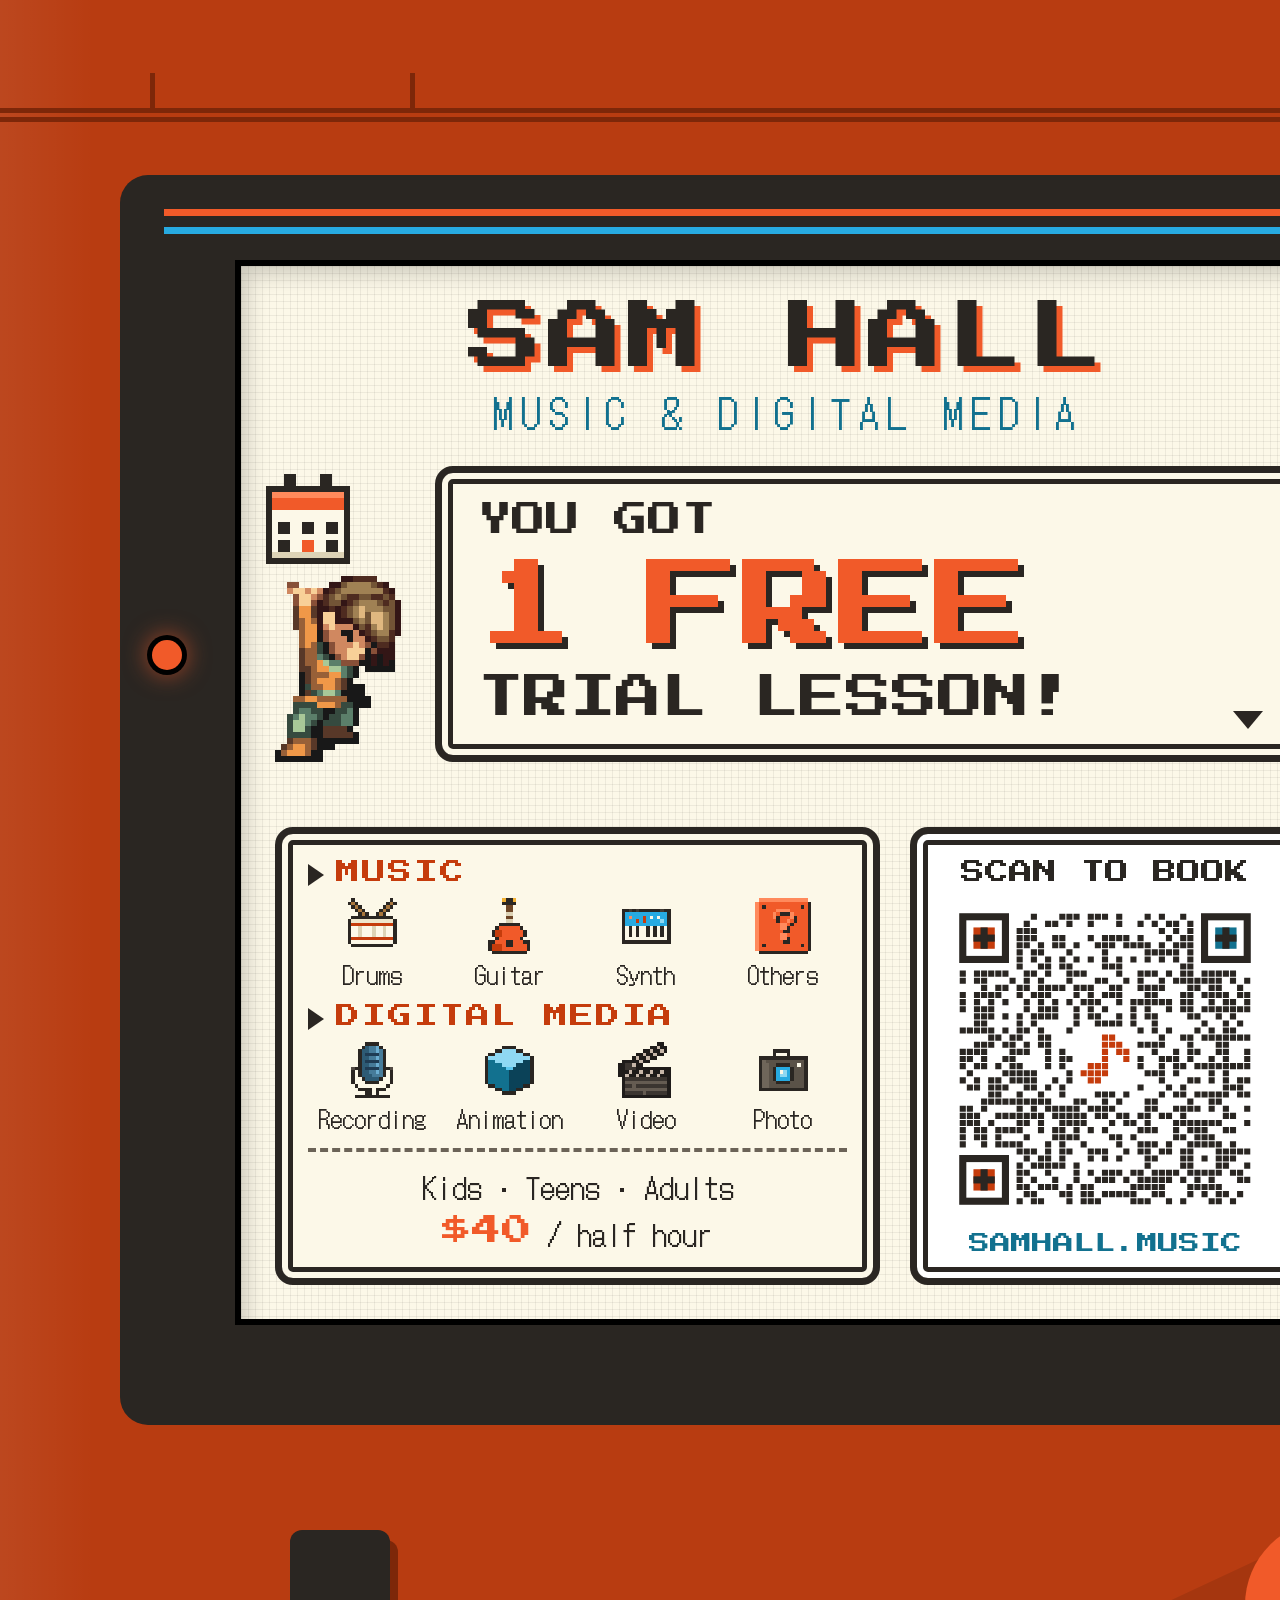
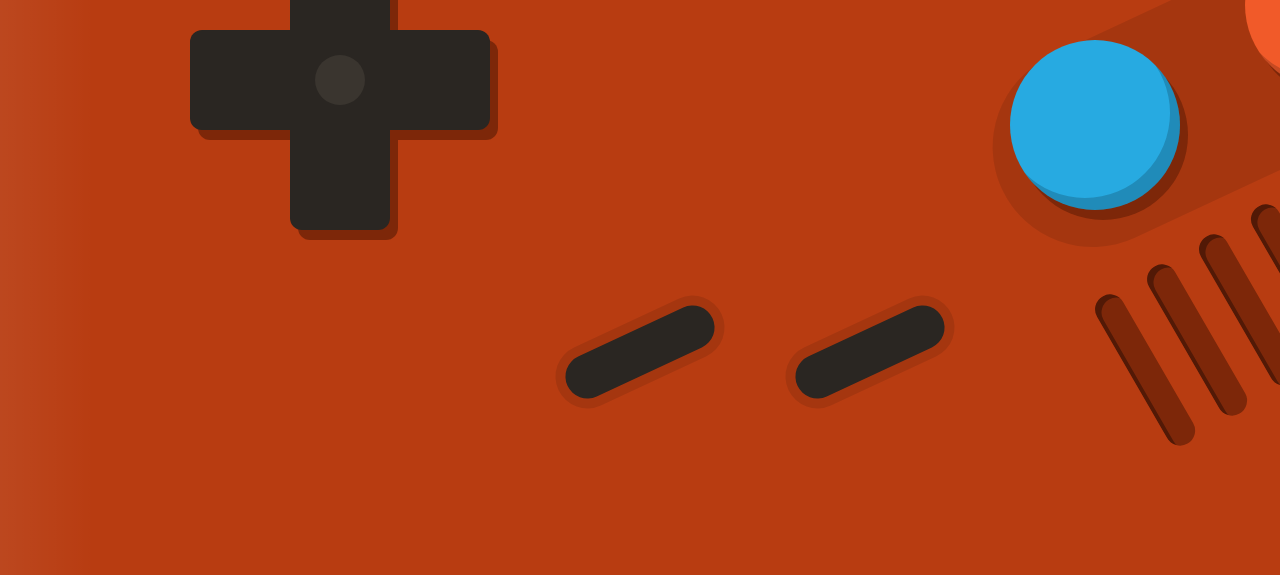
<file: marketing/flyer/flyer.html>
<!doctype html>
<!--
  5x7 portrait postcard for GotPrint, one-sided, drawn as a handheld console.
  Canvas is 5.25 x 7.25 in at 300 dpi (1575 x 2175 px) = 5x7 trim + 0.125in bleed.
  Trim line sits 37.5px in; keep anything important at least ~100px from the
  canvas edge. All the words live on the screen; the shell is hardware only.
  Rendered to PNG by render.sh, then wrapped into a PDF by png2pdf.py.
  ?guides=1 shows trim (red) and safe (blue) lines for checking.
-->
<html lang="en">
<head>
<meta charset="utf-8">
<title>Sam Hall flyer 5x7</title>
<style>
  @font-face { font-family: "Press Start 2P"; src: url("fonts/PressStart2P-Regular.ttf"); }
  @font-face { font-family: "DotGothic16"; src: url("fonts/DotGothic16-Regular.ttf"); }

  :root {
    --shell:       #b83c11;
    --shell-dark:  #7d2709;
    --shell-light: #f15a29;
    --bezel:       #2a2622;
    --screen:      #fcf8e8;
    --panel:       #f7f1dc;
    --ink:         #2a2622;
    --ink-soft:    #6b6357;
    --accent:      #f15a29;
    --accent-ink:  #c53c0c;
    --accent-2:    #12718f;
    --highlight:   #27aae1;
    --pixel: "Press Start 2P", monospace;
    --sans: "DotGothic16", sans-serif;
    --px: 6;
  }

  * { box-sizing: border-box; margin: 0; padding: 0; }
  html, body { width: 1575px; height: 2175px; overflow: hidden; }
  body {
    position: relative;
    background:
      linear-gradient(to right, rgba(255,255,255,.06), transparent 6%, transparent 94%, rgba(0,0,0,.10)),
      var(--shell);
    color: var(--ink);
    font-family: var(--sans);
  }
  img { image-rendering: pixelated; display: block; }

  /* --- shell: hardware only ---------------------------------------------- */

  /* the ridge along the top edge, with the power-switch notches */
  .ridge { position: absolute; left: 0; right: 0; top: 108px; height: 14px; border-top: 5px solid var(--shell-dark); border-bottom: 5px solid var(--shell-dark); }
  .ridge::before, .ridge::after { content: ""; position: absolute; top: -40px; width: 5px; height: 40px; background: var(--shell-dark); }
  .ridge::before { left: 150px; }
  .ridge::after  { left: 410px; }

  .bezel {
    position: absolute; left: 120px; right: 120px; top: 175px; height: 1250px;
    background: var(--bezel);
    border-radius: 28px 28px 170px 28px;
  }
  /* two stripes across the top of the bezel */
  .bezel::before, .bezel::after { content: ""; position: absolute; left: 44px; right: 44px; height: 7px; }
  .bezel::before { top: 34px; background: var(--accent); }
  .bezel::after  { top: 52px; background: var(--highlight); }

  .led {
    position: absolute; left: 152px; top: 640px; width: 30px; height: 30px; border-radius: 50%;
    background: var(--accent); box-shadow: 0 0 0 5px #000, 0 0 22px 6px rgba(241,90,41,.55);
  }

  .dpad { position: absolute; left: 190px; top: 1530px; width: 300px; height: 300px; filter: drop-shadow(8px 10px 0 var(--shell-dark)); }
  .dpad::before, .dpad::after { content: ""; position: absolute; background: var(--bezel); border-radius: 12px; }
  .dpad::before { left: 100px; top: 0; width: 100px; height: 300px; }
  .dpad::after  { left: 0; top: 100px; width: 300px; height: 100px; }
  .dpad i { position: absolute; left: 125px; top: 125px; width: 50px; height: 50px; border-radius: 50%; background: #3a352f; z-index: 1; }

  .btn { position: absolute; width: 170px; height: 170px; border-radius: 50%; box-shadow: 8px 10px 0 var(--shell-dark), inset -10px -12px 0 rgba(0,0,0,.18); }
  .btn.b { left: 1010px; top: 1640px; background: var(--highlight); }
  .btn.a { left: 1245px; top: 1520px; background: var(--shell-light); }
  /* the angled well the A/B pair sits in */
  .well { position: absolute; left: 980px; top: 1590px; width: 470px; height: 200px; border-radius: 100px; background: rgba(0,0,0,.10); transform: rotate(-25deg); }

  .pill { position: absolute; top: 1930px; width: 160px; height: 44px; border-radius: 22px; background: var(--bezel); transform: rotate(-25deg); box-shadow: 0 0 0 10px rgba(0,0,0,.10); }
  .pill.sel { left: 560px; }
  .pill.sta { left: 790px; }

  .speaker { position: absolute; left: 1110px; top: 1810px; display: flex; gap: 30px; transform: rotate(-30deg); }
  .speaker span { width: 30px; height: 170px; border-radius: 15px; background: var(--shell-dark); box-shadow: inset 4px 6px 0 rgba(0,0,0,.35); }

  /* --- screen ------------------------------------------------------------ */

  .screen {
    position: absolute; left: 235px; right: 235px; top: 260px; height: 1065px;
    /* LCD dot matrix: a 6px pixel grid with 1px gaps, like the real panel */
    background:
      repeating-linear-gradient(to right,  transparent 0 6px, rgba(42,38,34,.07) 6px 7px),
      repeating-linear-gradient(to bottom, transparent 0 6px, rgba(42,38,34,.07) 6px 7px),
      var(--screen);
    /* sunk under the glass: dark rim, then a soft shadow off the top-left */
    box-shadow: inset 0 0 0 6px #000, inset 16px 18px 24px -6px rgba(0,0,0,.22);
    padding: 40px 40px 36px;
    display: flex; flex-direction: column;
  }

  .title { text-align: center; }
  .title h1 { font-family: var(--pixel); font-weight: normal; font-size: 76px; line-height: 1; letter-spacing: 4px; text-shadow: 6px 6px 0 var(--accent); }
  .title p  { font-size: 40px; letter-spacing: 8px; line-height: 1; margin-top: 16px; color: var(--accent-2); }

  .scene { display: flex; align-items: flex-end; gap: 34px; margin-top: 34px; }

  .item-get { flex: none; display: flex; flex-direction: column; align-items: center; gap: calc(1 * var(--px) * 1px); }
  .item-get .item { width: calc(16 * var(--px) * 1px); height: calc(16 * var(--px) * 1px); transform: translateX(calc(-5 * var(--px) * 1px)); }
  .item-get .mascot { width: calc(21 * var(--px) * 1px); height: calc(31 * var(--px) * 1px); }

  /* RPG text box: dark frame, cream gap, inner line */
  .box {
    position: relative; background: var(--screen);
    border: 7px solid var(--ink); border-radius: 18px;
    box-shadow: inset 0 0 0 6px var(--screen), inset 0 0 0 11px var(--ink);
  }
  /* QR needs true white behind it for a clean scan */
  .box.qr { background: #fff; box-shadow: inset 0 0 0 6px #fff, inset 0 0 0 11px var(--ink); }
  .dialog { flex: 1; padding: 30px 36px 34px; }
  .dialog .you  { font-family: var(--pixel); font-size: 34px; line-height: 1; }
  .dialog .big  { font-family: var(--pixel); font-size: 96px; line-height: 1; margin-top: 22px; color: var(--accent); word-spacing: -24px; text-shadow: 6px 6px 0 var(--ink); }
  .dialog .sub  { font-family: var(--pixel); font-size: 46px; line-height: 1; margin-top: 20px; }
  .dialog .more { position: absolute; right: 30px; bottom: 26px; width: 0; height: 0; border-left: 15px solid transparent; border-right: 15px solid transparent; border-top: 18px solid var(--ink); }

  .lower { display: flex; gap: 30px; margin-top: auto; margin-bottom: 4px; align-items: stretch; }

  .menu { flex: 1; padding: 26px 26px 22px; }
  .menu h2 { font-family: var(--pixel); font-weight: normal; font-size: 24px; color: var(--accent-ink); line-height: 1; letter-spacing: 2px; }
  .menu h2::before { content: ""; display: inline-block; margin-right: 12px; border-top: 11px solid transparent; border-bottom: 11px solid transparent; border-left: 16px solid var(--ink); vertical-align: -2px; }
  .row { display: flex; justify-content: space-between; gap: 8px; margin: 12px 0 18px; }
  .row figure { flex: 1; display: flex; flex-direction: column; align-items: center; }
  .row img { width: 56px; height: 56px; }
  .row figcaption { font-size: 24px; line-height: 1; margin-top: 8px; white-space: nowrap; }
  .stats { border-top: 4px dashed var(--ink-soft); padding-top: 12px; }
  .stats p { display: flex; justify-content: center; align-items: baseline; font-size: 30px; line-height: 1.5; }
  .stats .price { font-family: var(--pixel); font-size: 30px; color: var(--accent); }

  .qr { flex: none; padding: 26px 28px 24px; text-align: center; display: flex; flex-direction: column; justify-content: space-between; }
  .qr svg { display: block; width: 320px; height: 320px; margin: 6px auto; }
  .qr p { font-family: var(--pixel); font-size: 24px; line-height: 1; }
  .qr .qr-url { font-size: 21px; color: var(--accent-2); }

  /* --- print guides (?guides=1) ----------------------------------------- */
  .guide { position: absolute; pointer-events: none; display: none; }
  .guides .guide { display: block; }
  .guide.trim { inset: 37.5px; outline: 2px solid red; }
  .guide.safe { inset: 75px; outline: 2px dashed blue; }
</style>
</head>
<body>

<div class="ridge"></div>
<div class="bezel"></div>
<span class="led"></span>

<main class="screen">
  <header class="title">
    <h1>SAM HALL</h1>
    <p>MUSIC &amp; DIGITAL MEDIA</p>
  </header>

  <section class="scene">
    <div class="item-get">
      <img class="item" src="../../assets/icons/calendar.png" alt="">
      <img class="mascot" src="../../assets/mascot-hold.png" alt="">
    </div>
    <div class="box dialog">
      <p class="you">YOU GOT</p>
      <p class="big">1 FREE</p>
      <p class="sub">TRIAL LESSON!</p>
      <span class="more"></span>
    </div>
  </section>

  <section class="lower">
    <div class="box menu">
      <h2>MUSIC</h2>
      <div class="row">
        <figure><img src="../../assets/icons/drums.png" alt=""><figcaption>Drums</figcaption></figure>
        <figure><img src="../../assets/icons/guitar.png" alt=""><figcaption>Guitar</figcaption></figure>
        <figure><img src="../../assets/icons/synth.png" alt=""><figcaption>Synth</figcaption></figure>
        <figure><img src="../../assets/icons/question.png" alt=""><figcaption>Others</figcaption></figure>
      </div>
      <h2>DIGITAL MEDIA</h2>
      <div class="row">
        <figure><img src="../../assets/icons/recording.png" alt=""><figcaption>Recording</figcaption></figure>
        <figure><img src="../../assets/icons/animation.png" alt=""><figcaption>Animation</figcaption></figure>
        <figure><img src="../../assets/icons/videography.png" alt=""><figcaption>Video</figcaption></figure>
        <figure><img src="../../assets/icons/photography.png" alt=""><figcaption>Photo</figcaption></figure>
      </div>
      <div class="stats">
        <p>Kids · Teens · Adults</p>
        <p><span class="price">$40</span>&nbsp;/ half hour</p>
      </div>
    </div>
    <div class="box qr">
      <p>SCAN TO BOOK</p>
      <svg id="qr"></svg>
      <p class="qr-url">SAMHALL.MUSIC</p>
    </div>
  </section>
</main>

<span class="dpad"><i></i></span>
<span class="well"></span>
<span class="btn b"></span>
<span class="btn a"></span>
<span class="pill sel"></span>
<span class="pill sta"></span>
<div class="speaker"><span></span><span></span><span></span><span></span><span></span><span></span></div>

<div class="guide trim"></div>
<div class="guide safe"></div>

<script src="qrcode.min.js"></script>
<script>
  // Flyer scans land on the lessons page, tagged so they show up apart from
  // the Meta ads (same utm scheme as marketing/ad-copy.md).
  var URL_ = "https://samhall.music/lessons.html?utm_source=flyer&utm_medium=print&utm_campaign=postcard-2026-10";
  var qr = qrcode(0, "M");
  qr.addData(URL_);
  qr.make();

  // Styled to match the screen: data modules are LCD pixels with a small gap,
  // each finder eye holds a dark D-pad on a coloured square, and a pixel eighth
  // note sits in the middle. The eyes stay solid, full-size squares: gaps or
  // cut corners there stop strict decoders finding them. The note blanks a 9x9
  // hole, which level M's error correction covers easily. At this URL length
  // the code is version 6 (41 modules), which has no alignment pattern in the
  // centre; if the URL grows, check it still scans. The white box padding
  // doubles as quiet zone, so the svg only adds 2.
  var n = qr.getModuleCount(), quiet = 2, size = n + quiet * 2;
  var GAP = 0.14, INK = "#2a2622", ORANGE = "#c53c0c", TEAL = "#12718f";
  var NOTE = [
    "...XX..",
    "...XXX.",
    "...X.XX",
    "...X..X",
    ".XXX...",
    "XXXX...",
    ".XX...."
  ];
  var hole = Math.floor(n / 2) - 4;  // top-left of the 9x9 hole
  var eyes = [[0, 0, ORANGE], [0, n - 7, TEAL], [n - 7, 0, ORANGE]];
  var paths = {};
  function px(r, c, fill) {
    var s = 1 - GAP, o = GAP / 2;
    paths[fill] = (paths[fill] || "") + "M" + (c + quiet + o) + " " + (r + quiet + o) + "h" + s + "v" + s + "h-" + s + "z";
  }
  // eyes are stacked whole rects, so no hairline seams show between modules
  function rect(r, c, w, h, fill) {
    return '<rect x="' + (c + quiet) + '" y="' + (r + quiet) + '" width="' + w + '" height="' + h + '" fill="' + fill + '"/>';
  }
  function inEye(r, c) {
    for (var i = 0; i < eyes.length; i++)
      if (r >= eyes[i][0] && r < eyes[i][0] + 7 && c >= eyes[i][1] && c < eyes[i][1] + 7) return true;
    return false;
  }
  for (var r = 0; r < n; r++)
    for (var c = 0; c < n; c++) {
      if (inEye(r, c)) continue;
      if (r >= hole && r < hole + 9 && c >= hole && c < hole + 9) continue;
      if (qr.isDark(r, c)) px(r, c, INK);
    }
  NOTE.forEach(function (row, i) {
    for (var j = 0; j < row.length; j++)
      if (row[j] == "X") px(hole + 1 + i, hole + 1 + j, ORANGE);
  });
  var html = Object.keys(paths).map(function (f) {
    return '<path fill="' + f + '" d="' + paths[f] + '"/>';
  }).join("");
  eyes.forEach(function (e) {
    var r = e[0], c = e[1];
    html += rect(r, c, 7, 7, INK) + rect(r + 1, c + 1, 5, 5, "#fff") + rect(r + 2, c + 2, 3, 3, e[2]) +
            rect(r + 3, c + 2, 3, 1, INK) + rect(r + 2, c + 3, 1, 3, INK);
  });
  var svg = document.getElementById("qr");
  svg.setAttribute("viewBox", "0 0 " + size + " " + size);
  svg.innerHTML = html;
  if (/[?&]guides=1/.test(location.search)) document.body.classList.add("guides");
</script>
</body>
</html>
</file>
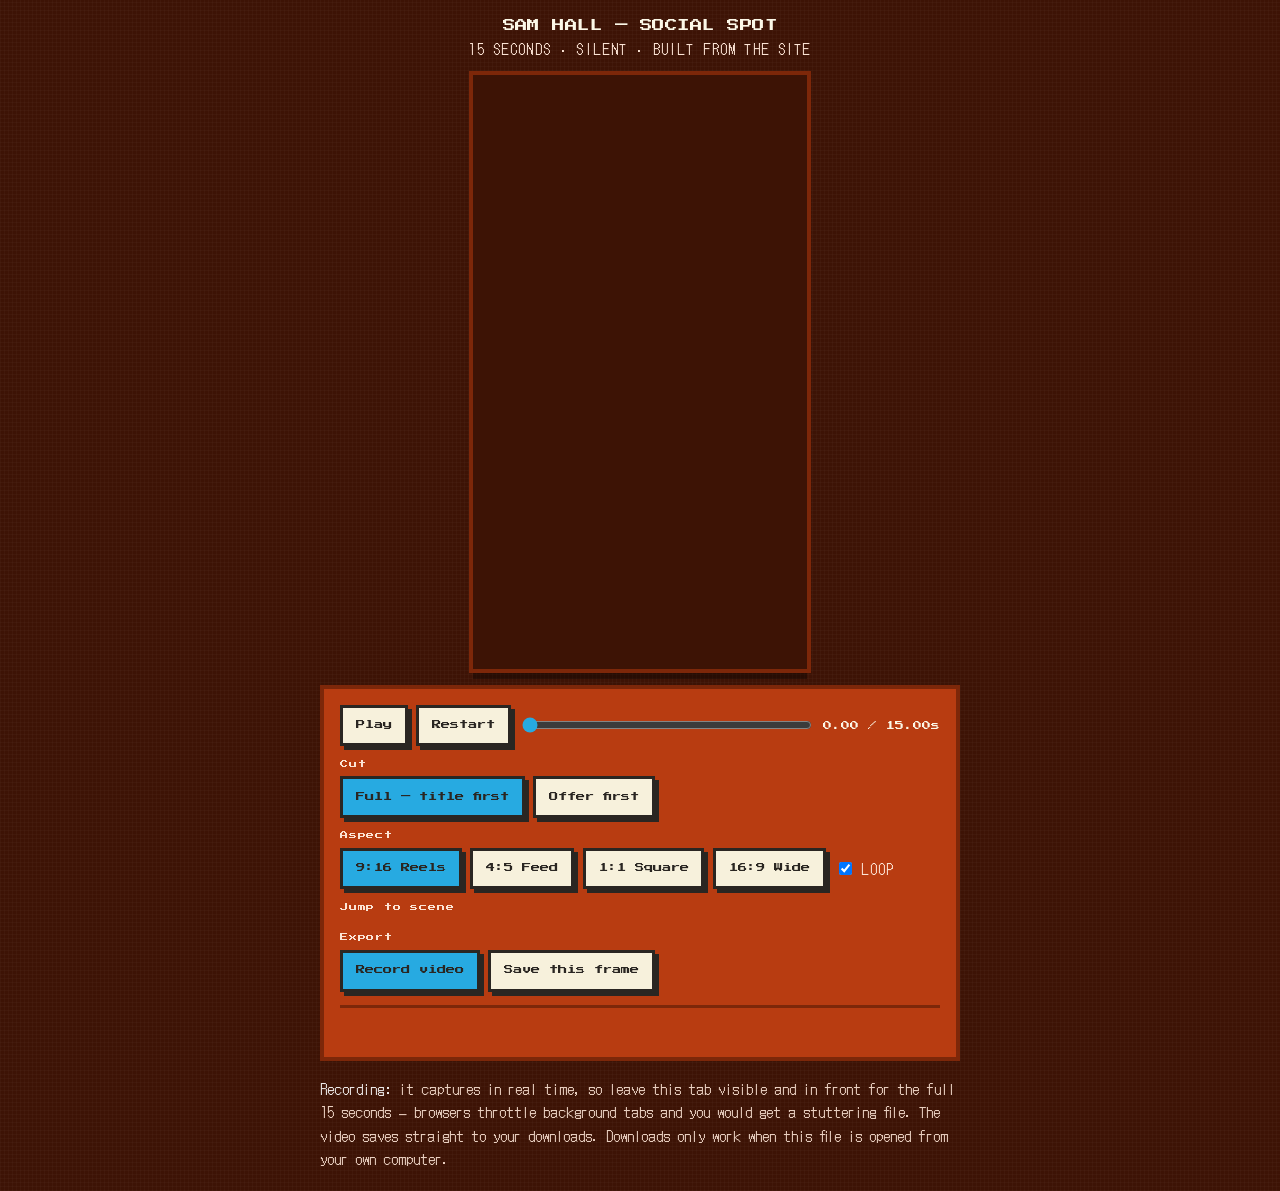
<file: marketing/src/part0.html>
<!DOCTYPE html>
<html lang="en">
<head>
<meta charset="UTF-8">
<meta name="viewport" content="width=device-width, initial-scale=1.0">
<meta name="robots" content="noindex, nofollow">
<title>Sam Hall - Social Spot</title>
<link rel="preconnect" href="https://fonts.googleapis.com">
<link rel="preconnect" href="https://fonts.gstatic.com" crossorigin>
<link href="https://fonts.googleapis.com/css2?family=DotGothic16&amp;family=Press+Start+2P&amp;display=swap" rel="stylesheet">
<style>
  :root{
    --room:#3d1305; --shell:#b83c11; --shell-dark:#7d2709; --shell-light:#f15a29;
    --bezel:#2a2622; --screen:#fcf8e8; --panel:#f7f1dc; --ink:#2a2622;
    --accent:#f15a29; --highlight:#27aae1; --on-shell:#fcf8e8;
    --pixel:"Press Start 2P",ui-monospace,monospace;
    --sans:"DotGothic16",ui-sans-serif,system-ui,sans-serif;
    color-scheme:light;
  }
  *,*::before,*::after{box-sizing:border-box}
  body{
    margin:0; padding:1.25rem; min-height:100vh;
    font-family:var(--sans); font-size:1rem; color:var(--on-shell);
    background-color:var(--room);
    background-image:
      repeating-linear-gradient(0deg,rgba(255,255,255,.025) 0 1px,transparent 1px 4px),
      repeating-linear-gradient(90deg,rgba(255,255,255,.025) 0 1px,transparent 1px 4px);
    display:flex; flex-direction:column; align-items:center; gap:1rem;
  }
  h1{font-family:var(--pixel); font-size:.78rem; letter-spacing:.04em; margin:0; font-weight:400}
  .sub{margin:.35rem 0 0; font-size:.9rem; letter-spacing:.08em; text-transform:uppercase; color:#fce4d5}
  header{text-align:center}

  #stage{
    display:block; max-width:100%; max-height:66vh;
    background:var(--room); box-shadow:0 0 0 4px var(--shell-dark), 0 10px 0 rgba(0,0,0,.35);
  }
  body.rec #stage{box-shadow:0 0 0 4px var(--accent), 0 10px 0 rgba(0,0,0,.35)}

  .panel{
    width:100%; max-width:640px; background:var(--shell);
    border:4px solid var(--shell-dark); padding:1rem;
    display:flex; flex-direction:column; gap:.85rem;
  }
  .row{display:flex; flex-wrap:wrap; gap:.55rem; align-items:center}
  .row-label{font-family:var(--pixel); font-size:.5rem; letter-spacing:.1em; color:#fce4d5; width:100%}

  button{
    font-family:var(--pixel); font-size:.58rem; line-height:1.4;
    padding:.7rem .8rem; border:3px solid var(--ink); background:var(--panel);
    color:var(--ink); box-shadow:4px 4px 0 var(--ink); cursor:pointer;
    transition:transform .06s steps(1),box-shadow .06s steps(1);
  }
  button:hover{transform:translate(2px,2px); box-shadow:2px 2px 0 var(--ink)}
  button:active{transform:translate(4px,4px); box-shadow:0 0 0 var(--ink)}
  button.primary{background:var(--highlight)}
  button[aria-pressed="true"]{background:var(--highlight)}
  .chip{font-size:.5rem; padding:.5rem .6rem; box-shadow:3px 3px 0 var(--ink); text-transform:uppercase}

  #scrub{flex:1; min-width:200px; accent-color:var(--highlight)}
  #time{font-family:var(--pixel); font-size:.55rem; color:var(--on-shell); min-width:9.5ch}
  label.chk{display:flex; align-items:center; gap:.4rem; font-size:.9rem; letter-spacing:.06em; text-transform:uppercase; color:#fce4d5}

  .status{
    margin:0; font-size:.92rem; line-height:1.5; color:#fce4d5;
    border-top:3px solid var(--shell-dark); padding-top:.7rem; min-height:2.4em;
  }
  .status.bad{color:#ffd9cc}
  .note{max-width:640px; font-size:.92rem; line-height:1.6; color:#fce4d5; opacity:.9; margin:0}
  .note b{color:#fff; font-weight:400}

  /* ?bare=1 strips the tool away and shows the frame at native size */
  body.bare{padding:0; gap:0; display:block}
  body.bare header, body.bare .panel, body.bare .note{display:none}
  body.bare #stage{max-height:none; max-width:none; box-shadow:none}
</style>
</head>
<body>

<header>
  <h1>SAM HALL &mdash; SOCIAL SPOT</h1>
  <p class="sub">15 seconds &middot; silent &middot; built from the site</p>
</header>

<canvas id="stage" width="1080" height="1920"></canvas>

<div class="panel">
  <div class="row">
    <button id="play">Play</button>
    <button id="restart">Restart</button>
    <input id="scrub" type="range" min="0" max="15" step="0.01" value="0" aria-label="Scrub">
    <span id="time">0.00 / 15.00s</span>
  </div>

  <div class="row">
    <span class="row-label">Cut</span>
    <button data-cut="full" aria-pressed="true">Full &mdash; title first</button>
    <button data-cut="offerfirst" aria-pressed="false">Offer first</button>
  </div>

  <div class="row">
    <span class="row-label">Aspect</span>
    <button data-fmt="9x16" aria-pressed="true">9:16 Reels</button>
    <button data-fmt="4x5" aria-pressed="false">4:5 Feed</button>
    <button data-fmt="1x1" aria-pressed="false">1:1 Square</button>
    <button data-fmt="16x9" aria-pressed="false">16:9 Wide</button>
    <label class="chk"><input id="loop" type="checkbox" checked> Loop</label>
  </div>

  <div class="row">
    <span class="row-label">Jump to scene</span>
    <span id="chapters" class="row" style="gap:.4rem"></span>
  </div>

  <div class="row">
    <span class="row-label">Export</span>
    <button id="rec" class="primary">Record video</button>
    <button id="png">Save this frame</button>
  </div>

  <p id="status" class="status"></p>
</div>

<p class="note">
  <b>Recording:</b> it captures in real time, so leave this tab visible and in front for
  the full 15 seconds &mdash; browsers throttle background tabs and you would get a stuttering file.
  The video saves straight to your downloads. Downloads only work when this file is opened
  from your own computer.
</p>

<script>
</file>
<file: css/main.css>
/* ==========================================================================
   Sam Hall — Music & Digital Media
   Cream / orange / blue, pixel headings, readable body, console-shell layout.
   One stylesheet for the whole site. All paths relative.

   Core three (from the original site):
     cream  #fcf8e8   orange #f15a29   blue #27aae1
   Orange and blue are too light on cream for small text (3.2:1 and 2.5:1),
   so --accent-ink and --accent-2 are darkened siblings used for body-sized
   text. The bright originals stay on headings, fills, borders, and art.

   Light only, on purpose — no dark-mode block. The cream IS the design.
   ========================================================================== */

/* --- Tokens --------------------------------------------------------------- */

:root {
  color-scheme: light;   /* keep form controls + scrollbars light too */

  /* room = the space around the device */
  --room:        #3d1305;
  --shell:       #b83c11;
  --shell-dark:  #7d2709;
  --shell-light: #f15a29;   /* their orange, as the outset bevel highlight */
  --bezel:       #2a2622;

  --screen:      #fcf8e8;
  --panel:       #f7f1dc;
  --panel-2:     #efe7cd;
  --tile:        #fcf8e8;

  --ink:         #2a2622;
  --ink-soft:    #6b6357;
  --line:        #ddd3b6;
  --edge:        #2a2622;
  --card-edge:   #2a2622;

  --accent:      #f15a29;   /* orange: h1, borders, fills, decoration */
  --accent-ink:  #c53c0c;   /* orange for small text (4.9:1 on cream) */
  --accent-2:    #12718f;   /* blue for links + small text (5.2:1) */
  --highlight:   #27aae1;   /* their bright blue: buttons, shadows, LED */

  --on-shell:    #fcf8e8;
  --on-accent:   #2a2622;   /* dark text on bright-blue buttons (5.7:1) */
  --scanline:    rgba(42,38,34,.05);

  --pixel: "Press Start 2P", ui-monospace, "Courier New", monospace;

  /* Body text: DotGothic16 — dot-matrix, but with unambiguous numerals, which
     most pixel faces don't have (Pixelify Sans renders 5 as an S and 6 as an
     8 — fatal on a page full of ages and lesson lengths). Single weight only,
     so nothing here may ask for bold: synthetic bold smears the dot grid. */
  --sans: "DotGothic16", ui-sans-serif, system-ui, -apple-system, "Segoe UI", Roboto, Helvetica, Arial, sans-serif;

  --shadow: 5px 5px 0 var(--edge);
  --shadow-sm: 3px 3px 0 var(--edge);
  --measure: 56ch;

  /* whole-number upscale for every pixel sprite, so the grid stays crisp and
     the character and the item above it always scale together */
  --px: 5;
}

@media (max-width: 620px) {
  :root { --px: 4; }
}

/* --- Reset ---------------------------------------------------------------- */

*, *::before, *::after { box-sizing: border-box; }

html { -webkit-text-size-adjust: 100%; scroll-behavior: smooth; }

body {
  margin: 0;
  font-family: var(--sans);
  font-size: 1.15rem;
  line-height: 1.8;
  color: var(--ink);
  background-color: var(--room);
  background-image:
    repeating-linear-gradient(0deg,  rgba(255,255,255,.025) 0 1px, transparent 1px 4px),
    repeating-linear-gradient(90deg, rgba(255,255,255,.025) 0 1px, transparent 1px 4px);
}

img { max-width: 100%; display: block; }
.pix { image-rendering: pixelated; image-rendering: crisp-edges; }

a { color: var(--accent-2); }
a:hover { color: var(--accent-ink); }

:focus-visible {
  outline: 3px solid var(--accent);
  outline-offset: 3px;
}

.skip-link {
  position: absolute;
  left: -9999px;
  top: 0;
  z-index: 100;
  font-family: var(--pixel);
  font-size: .7rem;
  padding: .9rem 1.1rem;
  background: var(--highlight);
  color: var(--on-accent);
  text-decoration: none;
}
.skip-link:focus { left: .5rem; top: .5rem; }

.sr-only {
  position: absolute; width: 1px; height: 1px;
  padding: 0; margin: -1px; overflow: hidden;
  clip: rect(0 0 0 0); white-space: nowrap; border: 0;
}

/* --- The device ----------------------------------------------------------- */

.device {
  max-width: 1160px;
  min-height: 100vh;
  margin: 0 auto;
  background: var(--shell);
  display: flex;
  flex-direction: column;
  box-shadow:
    inset  4px 0 0 var(--shell-light),
    inset -4px 0 0 var(--shell-dark),
    0 0 0 1px rgba(0,0,0,.5);
}

/* --- Deck (sticky nav) ---------------------------------------------------- */

.deck {
  position: sticky;
  top: 0;
  z-index: 30;
  background: var(--shell);
  border-bottom: 4px solid var(--shell-dark);
  box-shadow: 0 5px 0 rgba(0,0,0,.22);
}

.deck-inner {
  position: relative;
  display: flex;
  align-items: center;
  justify-content: space-between;
  gap: 1rem;
  padding: .8rem 1.25rem;
}

.brand {
  display: flex;
  align-items: center;
  gap: .75rem;
  text-decoration: none;
  color: var(--on-shell);
}
.brand:hover { color: var(--on-shell); }
.brand:hover .brand-name { color: #ffffff; }

.brand-mark { width: 30px; height: 30px; }
.brand:hover .brand-mark { transform: translateY(-2px); }
.brand-mark { transition: transform .1s steps(2); }

.brand-text { display: flex; flex-direction: column; gap: .3rem; }
.brand-name {
  font-family: var(--pixel);
  font-size: .78rem;
  letter-spacing: .04em;
  line-height: 1;
  transition: color .1s;
}
.brand-sub {
  /* bumped from .62rem: a dot-matrix face falls apart under ~12px */
  font-size: .8rem;
  letter-spacing: .1em;
  text-transform: uppercase;
  color: #fce4d5;
  line-height: 1;
}

.led {
  width: 9px; height: 9px;
  background: #9fe4ff;
  box-shadow: 0 0 0 2px var(--shell-dark), 0 0 10px rgba(159,228,255,.85);
  margin-right: .25rem;
  flex: none;
  animation: blip 3.2s steps(1, end) infinite;
}
@keyframes blip { 0%, 92% { opacity: 1; } 96% { opacity: .35; } }

.nav { display: flex; align-items: center; gap: .15rem; }

/* Anchor targets must clear the sticky .deck when jumped to (#adventure,
   plus #me / #space behind the About page switch). */
:target { scroll-margin-top: 6rem; }

.nav a {
  font-family: var(--pixel);
  font-size: .58rem;
  letter-spacing: .03em;
  line-height: 1;
  color: var(--on-shell);
  text-decoration: none;
  padding: .8rem .7rem;
  border: 2px solid transparent;
  white-space: nowrap;
}
.nav a:hover {
  color: var(--ink);
  background: var(--highlight);
  border-color: var(--shell-dark);
}
.nav a[aria-current="page"] {
  color: #ffffff;
  border-bottom-color: var(--highlight);
}
.nav a[aria-current="page"]:hover { color: var(--ink); }

.nav-toggle {
  display: none;
  align-items: center;
  gap: .5rem;
  font-family: var(--pixel);
  font-size: .62rem;
  color: var(--on-shell);
  background: var(--shell-light);
  border: 3px solid var(--shell-dark);
  padding: .7rem .8rem;
  cursor: pointer;
}
.nav-toggle:hover { background: var(--highlight); color: var(--ink); }
.nav-toggle::after { content: "\25BE"; }
.nav-toggle[aria-expanded="true"]::after { content: "\25B4"; }

@media (max-width: 980px) {
  .nav-toggle { display: inline-flex; }
  .nav {
    display: none;
    position: absolute;
    top: calc(100% + 4px);
    right: 1.25rem;
    left: 1.25rem;
    flex-direction: column;
    align-items: stretch;
    gap: 0;
    background: var(--shell);
    border: 3px solid var(--shell-dark);
    box-shadow: 6px 6px 0 rgba(0,0,0,.35);
    padding: .35rem;
  }
  .nav.is-open { display: flex; }

  /* The dropdown can only be as wide as the viewport, so the longest label
     ("Choose Your Own Adventure") has to be allowed to wrap. Left on nowrap it
     keeps its single-line width, spills out past the menu's right edge and
     drags the whole page sideways — which shows up once a phone's font scaling
     pushes the root size past ~20px. line-height opens up for the second line. */
  .nav a {
    padding: .85rem .8rem;
    font-size: .62rem;
    white-space: normal;
    overflow-wrap: break-word;
    line-height: 1.45;
  }
  .brand-sub { display: none; }
}

/* --- Screen --------------------------------------------------------------- */

.bezel {
  --notch: 8px;
  flex: 1;
  display: flex;
  margin: 1.1rem;
  padding: 6px;
  background: var(--bezel);
  clip-path: polygon(
    0 var(--notch), var(--notch) var(--notch), var(--notch) 0,
    calc(100% - var(--notch)) 0, calc(100% - var(--notch)) var(--notch), 100% var(--notch),
    100% calc(100% - var(--notch)), calc(100% - var(--notch)) calc(100% - var(--notch)), calc(100% - var(--notch)) 100%,
    var(--notch) 100%, var(--notch) calc(100% - var(--notch)), 0 calc(100% - var(--notch))
  );
}

.screen {
  --notch: 6px;
  position: relative;
  flex: 1;
  min-width: 0;
  background: var(--screen);
  clip-path: polygon(
    0 var(--notch), var(--notch) var(--notch), var(--notch) 0,
    calc(100% - var(--notch)) 0, calc(100% - var(--notch)) var(--notch), 100% var(--notch),
    100% calc(100% - var(--notch)), calc(100% - var(--notch)) calc(100% - var(--notch)), calc(100% - var(--notch)) 100%,
    var(--notch) 100%, var(--notch) calc(100% - var(--notch)), 0 calc(100% - var(--notch))
  );
}

/* scanlines */
.screen::after {
  content: "";
  position: absolute;
  inset: 0;
  pointer-events: none;
  background: repeating-linear-gradient(0deg, var(--scanline) 0 1px, transparent 1px 4px);
}

.page {
  position: relative;
  z-index: 1;
  max-width: 820px;
  margin: 0 auto;
  padding: clamp(1.75rem, 5vw, 3.5rem) clamp(1.1rem, 4vw, 2.5rem) 3.5rem;
}
.page--wide { max-width: 1000px; }

/* --- Controls + tray ------------------------------------------------------ */

.controls {
  display: flex;
  align-items: center;
  gap: 1.25rem;
  padding: 0 1.5rem 1rem;
}

.dpad {
  width: 34px; height: 34px; flex: none;
  background:
    linear-gradient(var(--shell-dark), var(--shell-dark)) 0 50% / 100% 12px no-repeat,
    linear-gradient(var(--shell-dark), var(--shell-dark)) 50% 0 / 12px 100% no-repeat;
}

.abtns { display: flex; gap: .5rem; flex: none; }
.abtns i {
  width: 15px; height: 15px;
  border: 2px solid var(--shell-dark);
}
.abtns i:first-child { background: var(--accent); }
.abtns i:last-child  { background: var(--highlight); }

.grille {
  flex: 1;
  height: 16px;
  background: repeating-linear-gradient(0deg, var(--shell-dark) 0 3px, transparent 3px 7px);
  opacity: .85;
}

.tray {
  border-top: 4px solid var(--shell-dark);
  padding: 1.1rem 1.5rem 1.4rem;
  display: flex;
  flex-wrap: wrap;
  align-items: center;
  justify-content: space-between;
  gap: .75rem 1.25rem;
}

.tray-links { display: flex; flex-wrap: wrap; gap: .4rem 1.1rem; }
.tray-links a {
  font-family: var(--pixel);
  font-size: .58rem;
  color: var(--on-shell);
  text-decoration: none;
  border-bottom: 2px solid transparent;
  padding-bottom: 3px;
}
.tray-links a:hover { color: #ffffff; border-bottom-color: #ffffff; }

.tray-copy {
  margin: 0;
  font-size: .9rem;
  letter-spacing: .06em;
  text-transform: uppercase;
  color: #fce4d5;
}

/* --- Typography ----------------------------------------------------------- */

.eyebrow {
  font-family: var(--pixel);
  font-size: .6rem;
  letter-spacing: .12em;
  color: var(--accent-ink);
  text-transform: uppercase;
  margin: 0 0 1.1rem;
  display: flex;
  align-items: center;
  gap: .6rem;
}
.eyebrow::before {
  content: "";
  width: 10px; height: 10px;
  background: var(--accent);
  flex: none;
}

h1, h2, h3 {
  font-family: var(--pixel);
  font-weight: 400;
  color: var(--ink);
  letter-spacing: .01em;
  text-wrap: balance;
}

h1 {
  /* orange is 3.2:1 on cream — fine as WCAG "large text", so keep the
     floor at 1.5rem/24px. Smaller headings stay ink. */
  color: var(--accent);
  font-size: clamp(1.5rem, 4.6vw, 2.15rem);
  line-height: 1.45;
  margin: 0 0 1rem;
}

h2 {
  font-size: clamp(.95rem, 2.6vw, 1.2rem);
  line-height: 1.6;
  margin: 3rem 0 1.1rem;
}

h3 {
  font-size: .82rem;
  line-height: 1.6;
  margin: 0 0 .6rem;
}

p { margin: 0 0 1.1rem; max-width: var(--measure); }

.lede {
  font-size: 1.32rem;
  line-height: 1.7;
  color: var(--ink);
}

.tagline {
  font-family: var(--pixel);
  font-size: clamp(.7rem, 2.2vw, .85rem);
  line-height: 1.7;
  color: var(--accent-2);
  margin: 0 0 1.75rem;
}

.muted { color: var(--ink-soft); }
.small { font-size: .95rem; }

/* pixel dashed divider */
.rule {
  height: 6px;
  margin: 2.5rem 0;
  border: 0;
  background: repeating-linear-gradient(90deg, var(--line) 0 6px, transparent 6px 12px);
}

/* --- Buttons -------------------------------------------------------------- */

.btn {
  display: inline-flex;
  align-items: center;
  gap: .7rem;
  font-family: var(--pixel);
  font-size: .68rem;
  line-height: 1.4;
  text-align: left;
  text-decoration: none;
  padding: .95rem 1.15rem;
  border: 3px solid var(--edge);
  background: var(--highlight);
  color: var(--on-accent);
  box-shadow: var(--shadow);
  transition: transform .06s steps(1), box-shadow .06s steps(1);
  cursor: pointer;
}
.btn:hover  { color: var(--on-accent); transform: translate(2px, 2px); box-shadow: var(--shadow-sm); }
.btn:active { transform: translate(5px, 5px); box-shadow: 0 0 0 var(--edge); }

.btn img { width: 20px; height: 20px; flex: none; }

.btn--ghost {
  background: var(--panel);
  color: var(--ink);
  border-color: var(--ink);
}
.btn--ghost:hover { color: var(--ink); background: var(--panel-2); }

.btn-row {
  display: flex;
  flex-wrap: wrap;
  gap: 1rem 1.25rem;
  margin: 1.75rem 0;
}

/* --- Icon tiles ----------------------------------------------------------- */

.tile {
  display: grid;
  place-items: center;
  width: 58px; height: 58px;
  flex: none;
  background: var(--tile);
  border: 3px solid var(--card-edge);
}
.tile img { width: 34px; height: 34px; }

.tile--sm { width: 42px; height: 42px; border-width: 2px; }
.tile--sm img { width: 24px; height: 24px; }

/* --- Cards ---------------------------------------------------------------- */

.card {
  background: var(--panel);
  border: 3px solid var(--card-edge);
  box-shadow: var(--shadow);
  padding: 1.4rem 1.5rem;
}

/* --- Mascot --------------------------------------------------------------- */

/* Mana Seed Character Base (Seliel the Shaper), licensed for commercial use.
   Only the frames actually used are shipped, composited flat from
   base + outfit + hair. --px is a whole-number upscale: at integer multiples
   the sprite grid stays crisp and the sprite strip lands exactly on frame
   boundaries. --w is the sprite's own width in source pixels; every pose is
   31 tall, so only the width varies. */
.mascot {
  --w: 14;
  --h: 31;
  display: block;
  width: calc(var(--w) * var(--px) * 1px);
  height: calc(var(--h) * var(--px) * 1px);
  margin: .75rem auto .25rem;
  image-rendering: pixelated;
}

/* Animated idles run off a horizontal strip driven by background-position:
   one request, and no flash on the first loop waiting for a later frame.
   Each frame is cropped to the UNION bounding box of the whole cycle, so the
   character doesn't shuffle around as limbs change the tight bounds. */

/* toe-tapping, page 4, 3 frames — the artist's suggested ~400ms a frame */
.mascot--idle {
  --w: 16;
  background-image: url("../assets/mascot-idle.png");
  background-repeat: no-repeat;
  background-position: 0 0;
  background-size: calc(48 * var(--px) * 1px) calc(31 * var(--px) * 1px);
  animation: mascot-toetap 1.2s steps(3) infinite;
}
@keyframes mascot-toetap {
  from { background-position-x: 0; }
  to   { background-position-x: calc(-48 * var(--px) * 1px); }
}

/* sword & shield combat idle, 4 frames, weapon layers omitted. He gives no
   idle timing ("figure out some timings that work well"), so ~225ms a frame
   — slower than his 160/65/65/200 attack, to read as a sway not a twitch. */
.mascot--idle-combat {
  --w: 18;
  --h: 30;
  background-image: url("../assets/mascot-idle-combat.png");
  background-repeat: no-repeat;
  background-position: 0 0;
  background-size: calc(72 * var(--px) * 1px) calc(30 * var(--px) * 1px);
  animation: mascot-idle-combat .9s steps(4) infinite;
}
@keyframes mascot-idle-combat {
  from { background-position-x: 0; }
  to   { background-position-x: calc(-72 * var(--px) * 1px); }
}

/* Static pose — no animation, by design. */
.mascot--hold { --w: 21; --h: 31; }   /* fishing "show the catch", arms aloft */

@media (prefers-reduced-motion: reduce) {
  .mascot--idle,
  .mascot--idle-combat { animation: none; }
}

/* --- Item-get: page header with the character holding something aloft ----- */

.page-head {
  display: flex;
  align-items: flex-start;
  justify-content: space-between;
  gap: 1.5rem 2rem;
  flex-wrap: wrap;
}
.page-head-text { flex: 1 1 320px; min-width: 0; }
.page-head-text > :last-child { margin-bottom: 0; }

/* the item sits above the raised hands, like a get-item screen */
.item-get {
  flex: none;
  display: flex;
  flex-direction: column;
  align-items: center;
  gap: calc(1 * var(--px) * 1px);
}
/* the icons are a 16-unit viewBox, so scale by --px too — anything else
   lands the art on fractional pixels and softens the edges.
   The hold pose raises one arm up-and-left (the hand sits around sprite x3-6
   of 21, where the fish used to dangle), so shift the item left to land in
   the hand rather than centred over the body. Transform, not margin, so it
   can overhang the column without disturbing layout. */
.item-get img.item {
  width: calc(16 * var(--px) * 1px);
  height: calc(16 * var(--px) * 1px);
  image-rendering: pixelated;
  transform: translateX(calc(-5 * var(--px) * 1px));
}
.item-get .mascot { margin: 0; }

@media (max-width: 620px) {
  .page-head { flex-direction: column; align-items: center; }
  /* reset the flex-basis: once the axis flips it would set a 320px HEIGHT */
  .page-head-text { flex: 0 0 auto; width: 100%; }
}

/* --- Character-select --------------------------------------------------- */

.select {
  display: grid;
  grid-template-columns: repeat(3, minmax(0, 1fr));
  gap: clamp(.7rem, 2vw, 1.25rem);
  list-style: none;
  margin: 2rem 0 1rem;
  padding: 0;
}

.select li { display: flex; }   /* let each card stretch to the row height */

.select-card {
  display: flex;
  flex: 1;              /* fill the list item, so all three stay equal */
  flex-direction: column;
  min-width: 0;
  background: var(--panel);
  border: 3px solid var(--card-edge);
  box-shadow: var(--shadow);
  text-decoration: none;
  color: var(--ink);
  transition: transform .08s steps(1), box-shadow .08s steps(1);
}
.select-card:hover,
.select-card:focus-visible {
  color: var(--ink);
  transform: translate(-3px, -3px);
  box-shadow: 8px 8px 0 var(--highlight);
  outline: none;
}
.select-card:active { transform: translate(2px, 2px); box-shadow: 3px 3px 0 var(--highlight); }

/* sprite-preview window */
.select-art {
  position: relative;
  display: grid;
  place-items: center;
  padding: clamp(1.1rem, 3.5vw, 1.9rem) .5rem;
  background: var(--screen);
  background-image:
    repeating-linear-gradient(0deg,  var(--line) 0 1px, transparent 1px 8px),
    repeating-linear-gradient(90deg, var(--line) 0 1px, transparent 1px 8px);
  border-bottom: 3px solid var(--card-edge);
}
.select-art img {
  width: clamp(44px, 9vw, 64px);
  height: auto;
}

/* 01 / 02 / 03 in the corner */
.select-num {
  position: absolute;
  top: 0;
  left: 0;
  font-family: var(--pixel);
  font-size: .5rem;
  line-height: 1;
  padding: .35rem .4rem;
  background: var(--card-edge);
  color: var(--screen);
}

/* name plate */
.select-label {
  display: flex;
  align-items: center;
  justify-content: center;
  gap: .45rem;
  flex: 1;
  padding: .85rem .5rem;
  font-family: var(--pixel);
  font-size: clamp(.52rem, 1.5vw, .66rem);
  line-height: 1.5;
  text-align: center;
}
.select-card:hover .select-label,
.select-card:focus-visible .select-label {
  background: var(--highlight);
  color: var(--on-accent);
}

@media (max-width: 620px) {
  .select { grid-template-columns: 1fr; }
  .select-card { flex-direction: row; align-items: stretch; }
  .select-art { border-bottom: 0; border-right: 3px solid var(--card-edge); padding: 1rem 1.25rem; }
  .select-label { justify-content: flex-start; padding-left: 1rem; text-align: left; }
}

/* --- Skill list ----------------------------------------------------------- */

/* Each skill is a <details>: the tile + name is the summary, the blurb opens
   underneath. Single column, because the blurbs are paragraphs — a multi-column
   grid would reflow every other card each time one is opened. */
.skills {
  display: grid;
  gap: .8rem;
  list-style: none;
  padding: 0;
  margin: 1.5rem 0 0;
}

.skill {
  background: var(--panel);
  border: 2px solid var(--line);
}
.skill[open] { border-color: var(--card-edge); background: var(--screen); }

.skill summary {
  display: flex;
  align-items: center;
  gap: .85rem;
  padding: .65rem .8rem;
  cursor: pointer;
  list-style: none;          /* Firefox's default triangle */
}
.skill summary::-webkit-details-marker { display: none; }
.skill summary:hover { background: var(--panel-2); }

.skill-name {
  font-family: var(--pixel);
  font-size: .58rem;
  line-height: 1.5;
}

/* +/- affordance, so it reads as openable without a disclosure triangle */
.skill summary::after {
  content: "+";
  margin-left: auto;
  flex: none;
  font-family: var(--pixel);
  font-size: .7rem;
  line-height: 1;
  color: var(--accent-ink);
}
.skill[open] summary::after { content: "\2212"; }

.skill-body {
  padding: 0 .9rem 1.1rem;
  margin-left: calc(42px + .85rem);   /* line the text up under the name */
}
.skill-body p { margin: 0; }

@media (max-width: 620px) {
  .skill-body { margin-left: 0; }
}

.group-label {
  font-family: var(--pixel);
  font-size: .62rem;
  color: var(--accent-2);
  letter-spacing: .06em;
  margin: 2rem 0 .25rem;
}

/* --- Facts / checklist ---------------------------------------------------- */

.facts {
  list-style: none;
  padding: 0;
  margin: 1.25rem 0;
  display: grid;
  gap: .7rem;
}
.facts li {
  position: relative;
  padding-left: 1.75rem;
  max-width: var(--measure);
}
.facts li::before {
  content: "";
  position: absolute;
  left: 0; top: .62em;
  width: 10px; height: 10px;
  background: var(--accent-2);
}

/* --- Hero ----------------------------------------------------------------- */

.hero { text-align: center; }
.hero .eyebrow { justify-content: center; }
.hero p { margin-left: auto; margin-right: auto; }
.hero .btn-row { justify-content: center; }
.hero .portrait { display: block; margin: 0 auto 1.75rem; }

/* the wobbling guitars flanking "~ with ~ SAM" */
.with-row {
  display: flex;
  align-items: center;
  justify-content: center;
  gap: clamp(.5rem, 3vw, 1.75rem);
  margin: 0 0 1.5rem;
}

.with-row img {
  width: clamp(58px, 13vw, 88px);
  height: auto;
  /* The text sets the row's width and the gifs are decoration, so when the
     phrase grows under font scaling the gifs give way rather than the row
     breaking onto extra lines. min-width keeps them from vanishing. */
  flex: 0 1 auto;
  min-width: 34px;
}

.with {
  display: flex;
  flex-direction: column;
  align-items: center;
  gap: .55rem;
  margin: 0;
  max-width: none;
}

.with-tilde {
  font-family: var(--pixel);
  font-size: clamp(.62rem, 2vw, .8rem);
  letter-spacing: .22em;
  line-height: 1;
  color: var(--accent-2);
  text-indent: .22em;   /* balance the trailing letter-space */
  /* One ornament, so it breaks as one: the flanking gifs squeeze this column
     narrow enough that the closing ~ was dropping to a line by itself. */
  white-space: nowrap;
}

.with-name {
  font-family: var(--pixel);
  font-size: clamp(1.15rem, 4.4vw, 1.9rem);
  letter-spacing: .1em;
  line-height: 1;
  color: var(--accent-2);
  text-indent: .1em;
  text-decoration: underline;
  text-decoration-thickness: 3px;
  text-underline-offset: 7px;
}
.with-name:hover,
.with-name:focus-visible { color: var(--accent-ink); }

/* --- About: portrait + work ----------------------------------------------- */

.intro {
  display: flex;
  flex-wrap: wrap;
  align-items: flex-start;
  gap: 2rem;
  margin-bottom: 1rem;
}
.intro > div { flex: 1 1 300px; min-width: 0; }

.portrait {
  flex: none;
  width: 176px;
  height: 176px;
  object-fit: cover;
  border: 4px solid var(--card-edge);
  box-shadow: 8px 8px 0 var(--highlight);
  background: var(--tile);
}

.work { display: grid; gap: 2.5rem; margin-top: 1.5rem; }

.work-item {
  background: var(--panel);
  border: 3px solid var(--card-edge);
  box-shadow: var(--shadow);
  padding: 1.25rem;
}
.work-item h3 { margin-bottom: .5rem; }
.work-item p { margin: 0; font-size: 1rem; color: var(--ink-soft); }
.work-item .credit {
  font-family: var(--pixel);
  font-size: .55rem;
  color: var(--accent-ink);
  letter-spacing: .08em;
  margin: 0 0 .9rem;
  text-transform: uppercase;
}

.embed {
  border: 3px solid var(--edge);
  background: #101210;
  margin-bottom: 1.1rem;
  line-height: 0;
}
.embed iframe { display: block; width: 100%; border: 0; }
.embed--video iframe { aspect-ratio: 16 / 9; height: auto; }
.embed--audio iframe { height: 352px; }
.embed--game  iframe { height: 167px; }

/* --- About: header switch + the space ------------------------------------- */

/* The About page's h1 doubles as its section switcher. Only the underline
   marks these as links, so colour isn't the sole affordance.

   "About Me | About the Space" is 26 characters, and Press Start 2P is a
   full em per character, so holding it on one line means overriding the h1
   size down to ~26ch of the available column — well under the 1.5rem floor
   the h1 rule keeps for bright orange. Hence --accent-ink (4.9:1 on cream),
   which stays legible at any size. */
.about-switch {
  white-space: nowrap;
  font-size: clamp(.5rem, 2.85vw, 1.65rem);
  color: var(--accent-ink);
}
.about-switch a {
  color: inherit;
  text-decoration: underline;
  text-decoration-thickness: .12em;
  text-underline-offset: .3em;
  text-decoration-color: var(--line);
}
.about-switch a:hover,
.about-switch a:focus-visible {
  color: var(--accent-2);
  text-decoration-color: currentColor;
}
.about-switch-sep { color: var(--ink-soft); }

/* Hero photo. Same border + hard shadow as .card, but the image is flush to
   the frame — no padding, so the photo itself is the card. */
.photo {
  margin: 0;
  background: var(--panel);
  border: 3px solid var(--card-edge);
  box-shadow: var(--shadow);
}
.photo img { width: 100%; height: auto; }
.photo figcaption {
  font-family: var(--pixel);
  font-size: .55rem;
  line-height: 1.7;
  letter-spacing: .04em;
  color: var(--ink-soft);
  padding: .7rem .85rem;
  border-top: 3px solid var(--card-edge);
}

/* The yard you wait in and the room you play in, side by side. Both images are
   forced to the same 3:2 frame and the figures stretch to equal heights, so the
   two captions sit on one line across the pair. */
.photo-pair {
  display: grid;
  grid-template-columns: 1fr 1fr;
  gap: 1.1rem;
  margin: 1.5rem 0 2rem;
}
.photo-pair .photo { display: flex; flex-direction: column; }
.photo-pair .photo img { aspect-ratio: 3 / 2; object-fit: cover; }
.photo-pair .photo figcaption { margin-top: auto; }

/* Half of an 820px column is too small for either photo to read. Stack them. */
@media (max-width: 620px) {
  .photo-pair { grid-template-columns: 1fr; }
}

/* flow-root so the floated consoles below are contained and can't escape
   into the .next block. */
.space-copy { display: flow-root; }

/* The prose here has to run the full column, not the usual --measure: the
   floated console is what pulls each line back to a readable length. Once a
   float ends, .space-copy p on its own would run long, so the copy is paced
   to keep a console alongside it. */
.space-copy p { max-width: none; }

/* --- Mini consoles -------------------------------------------------------- */

/* Each photo of the space sits in a handheld: shell, notched bezel, scanlined
   screen, d-pad and buttons — the same parts as the .device wrapper the whole
   site lives in, shrunk down. They alternate sides and the copy wraps around
   them. clear: both, so two never sit on one line and pinch the text between. */
.gb {
  --gb-notch: 5px;
  float: right;
  clear: both;
  width: 15rem;
  max-width: 100%;
  margin: .4rem 0 1.6rem 1.9rem;
  padding: .7rem .7rem .55rem;
  background: var(--shell);
  border: 3px solid var(--edge);
  box-shadow:
    var(--shadow),
    inset  3px 0 0 var(--shell-light),
    inset -3px 0 0 var(--shell-dark);
}
.gb--left { float: left; margin: .4rem 1.9rem 1.6rem 0; }

.gb-screen {
  position: relative;
  padding: 5px;
  background: var(--bezel);
  clip-path: polygon(
    0 var(--gb-notch), var(--gb-notch) var(--gb-notch), var(--gb-notch) 0,
    calc(100% - var(--gb-notch)) 0, calc(100% - var(--gb-notch)) var(--gb-notch), 100% var(--gb-notch),
    100% calc(100% - var(--gb-notch)), calc(100% - var(--gb-notch)) calc(100% - var(--gb-notch)), calc(100% - var(--gb-notch)) 100%,
    var(--gb-notch) 100%, var(--gb-notch) calc(100% - var(--gb-notch)), 0 calc(100% - var(--gb-notch))
  );
}
/* 4:3 crops ~11% off the sides of a 3:2 frame, which is enough to read as a
   handheld screen without meaningfully recomposing the photo. */
.gb-screen img {
  width: 100%;
  height: auto;
  aspect-ratio: 4 / 3;
  object-fit: cover;
}
.gb-screen::after {
  content: "";
  position: absolute;
  inset: 5px;
  pointer-events: none;
  background: repeating-linear-gradient(0deg, rgba(0,0,0,.16) 0 1px, transparent 1px 3px);
}

.gb-controls {
  display: flex;
  align-items: center;
  gap: .55rem;
  padding: .55rem .1rem .15rem;
}
.gb-dpad {
  width: 18px; height: 18px; flex: none;
  background:
    linear-gradient(var(--shell-dark), var(--shell-dark)) 0 50% / 100% 6px no-repeat,
    linear-gradient(var(--shell-dark), var(--shell-dark)) 50% 0 / 6px 100% no-repeat;
}
.gb-grille {
  flex: 1;
  height: 9px;
  background: repeating-linear-gradient(0deg, var(--shell-dark) 0 2px, transparent 2px 5px);
  opacity: .85;
}
.gb-abtns { display: flex; gap: .3rem; flex: none; }
.gb-abtns i {
  width: 10px; height: 10px;
  border: 2px solid var(--shell-dark);
}
.gb-abtns i:first-child { background: var(--accent); }
.gb-abtns i:last-child  { background: var(--highlight); }

.gb figcaption {
  font-family: var(--pixel);
  font-size: .5rem;
  line-height: 1.8;
  letter-spacing: .03em;
  color: var(--on-shell);
  padding: .1rem .1rem 0;
}

/* Too narrow to float against: centre them in the flow at full width. */
@media (max-width: 620px) {
  .gb,
  .gb--left {
    float: none;
    width: auto;
    max-width: 20rem;
    margin: 1.9rem auto;
  }
  .space-copy p { max-width: var(--measure); }
}

/* --- Contact -------------------------------------------------------------- */

.contact-head {
  display: flex;
  align-items: center;
  gap: 1.25rem;
  margin-bottom: 1.25rem;
}
.contact-head .tile { width: 72px; height: 72px; }
.contact-head .tile img { width: 44px; height: 44px; }

/* --- Callout -------------------------------------------------------------- */

.callout {
  border: 3px solid var(--card-edge);
  border-left-width: 10px;
  border-left-color: var(--accent);
  background: var(--panel);
  padding: 1.1rem 1.25rem;
  margin: 2rem 0;
}
.callout p:last-child { margin-bottom: 0; }
.callout p:first-child { margin-bottom: .5rem; }
.callout .facts { margin: .5rem 0 0; }
.callout strong { font-family: var(--pixel); font-weight: 400; font-size: .62rem; letter-spacing: .04em; }

/* --- Next steps ----------------------------------------------------------- */

.next {
  margin-top: 3rem;
  padding-top: 2rem;
  border-top: 3px dashed var(--line);
}
.next .eyebrow { color: var(--accent-2); }
.next .eyebrow::before { background: var(--accent-2); }

/* --- Motion / print ------------------------------------------------------- */

@media (prefers-reduced-motion: reduce) {
  html { scroll-behavior: auto; }
  *, *::before, *::after {
    animation-duration: .001ms !important;
    animation-iteration-count: 1 !important;
    transition-duration: .001ms !important;
  }
}

@media (max-width: 560px) {
  .bezel { margin: .6rem; padding: 4px; }
  .controls { padding: 0 1rem .8rem; }
  .tray { padding: 1rem; }
  .portrait { width: 132px; height: 132px; }
}

/* --- Third-party embed (My Music Staff login widget) ---------------------- */

/* The widget injects a cross-origin <iframe> after its own <script> tag, so
   nothing in here can style what's inside it — only the panel it sits in.
   It starts at height 0 and grows via postMessage once it has measured
   itself, so min-height reserves room and stops the page jumping on load. */
.widget {
  background: #ffffff;
  border: 3px solid var(--edge);
  box-shadow: var(--shadow);
  padding: 1.1rem;
  margin: 1.75rem 0;
  min-height: 200px;
}
.widget iframe { display: block; width: 100%; border: 0; }

.widget-fallback {
  font-family: var(--sans);
  margin: 0;
}

/* --- Lessons & Rates ------------------------------------------------------ */

/* The free trial is the main thing people are here for, so it gets the loud
   bright-blue panel above the price. */
.trial {
  border: 3px solid var(--card-edge);
  box-shadow: var(--shadow);
  background: var(--highlight);
  color: var(--on-accent);
  padding: 1.4rem 1.25rem;
  margin: 2rem 0;
  text-align: center;
}
.trial p { max-width: 46ch; margin-left: auto; margin-right: auto; }
.trial p:last-child { margin-bottom: 0; }
.trial-head {
  font-family: var(--pixel);
  font-size: clamp(.72rem, 2.8vw, 1rem);
  line-height: 1.5;
  letter-spacing: .04em;
  margin-bottom: .85rem;
}

/* The price, big enough to answer the question from across the room. */
.rate {
  border: 3px solid var(--card-edge);
  box-shadow: var(--shadow);
  background: var(--panel);
  padding: 2rem 1.25rem;
  margin: 2rem 0;
  text-align: center;
}
/* Each line sets its own gap, so the selectors have to out-specify the
   `.rate p` reset above. */
.rate p { max-width: none; margin: 0; }
.rate .rate-label {
  font-family: var(--pixel);
  font-size: clamp(.55rem, 1.8vw, .7rem);
  line-height: 1.5;
  color: var(--ink-soft);
  margin: 0 0 1.9rem;
}
.rate .rate-price {
  font-family: var(--pixel);
  font-size: clamp(2.2rem, 11vw, 3.5rem);
  line-height: 1;
  color: var(--accent);
  margin: 0 0 1.7rem;
}
.rate .rate-unit {
  font-family: var(--pixel);
  font-size: clamp(.66rem, 2.4vw, .9rem);
  line-height: 1.5;
  color: var(--ink);
  margin: 0;
}

/* --- Consent notice ------------------------------------------------------- */

/* Sits above the console rather than inside it, so it reads as the site
   asking rather than as part of the page content. Non-modal on purpose:
   ignoring it leaves the site fully usable, and the pixel stays off. */
.consent {
  position: fixed;
  left: 0;
  right: 0;
  bottom: 0;
  z-index: 100;
  padding: 1rem;
  background: var(--bezel);
  border-top: 3px solid var(--edge);
  animation: consent-in .18s steps(3) both;
}

@keyframes consent-in {
  from { transform: translateY(100%); }
  to   { transform: translateY(0); }
}

.consent-inner {
  max-width: 60rem;
  margin: 0 auto;
  background: var(--panel);
  border: 3px solid var(--card-edge);
  box-shadow: var(--shadow-sm);
  padding: 1.1rem 1.25rem;
  display: flex;
  flex-wrap: wrap;
  align-items: center;
  justify-content: space-between;
  gap: 1rem 1.5rem;
}

.consent-copy {
  flex: 1 1 22rem;
  margin: 0;
  font-size: clamp(.8rem, 2.4vw, .95rem);
  line-height: 1.6;
  color: var(--ink);
}

.consent-btns {
  display: flex;
  flex-wrap: wrap;
  gap: .75rem;
}

/* The banner's buttons sit tighter than page buttons — it is a prompt,
   not a destination. */
.consent .btn {
  font-size: .6rem;
  padding: .8rem 1rem;
  box-shadow: var(--shadow-sm);
}
.consent .btn:hover  { transform: translate(2px, 2px); box-shadow: 0 0 0 var(--edge); }
.consent .btn:active { transform: translate(3px, 3px); box-shadow: 0 0 0 var(--edge); }

@media (max-width: 30rem) {
  .consent-btns { width: 100%; }
  .consent-btns .btn { flex: 1 1 auto; justify-content: center; text-align: center; }
}

@media (prefers-reduced-motion: reduce) {
  .consent { animation: none; }
}
</file>
